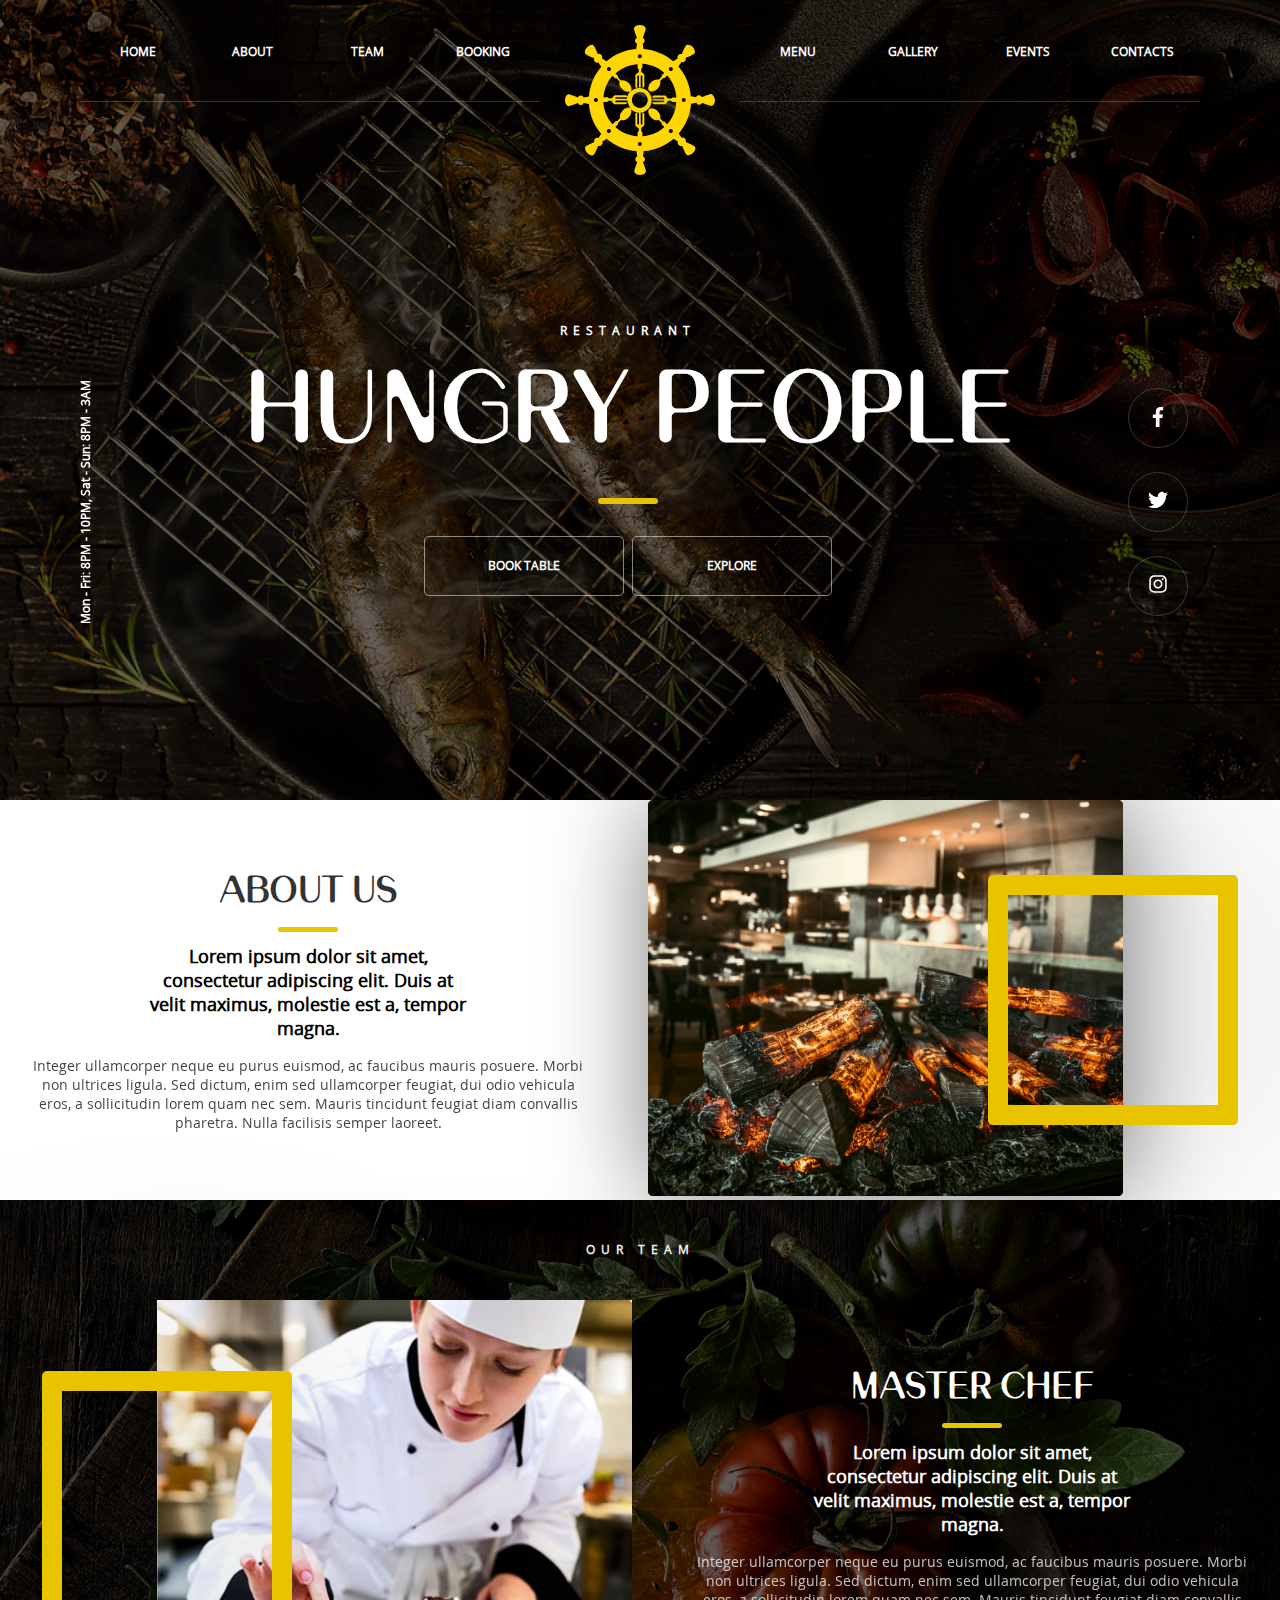
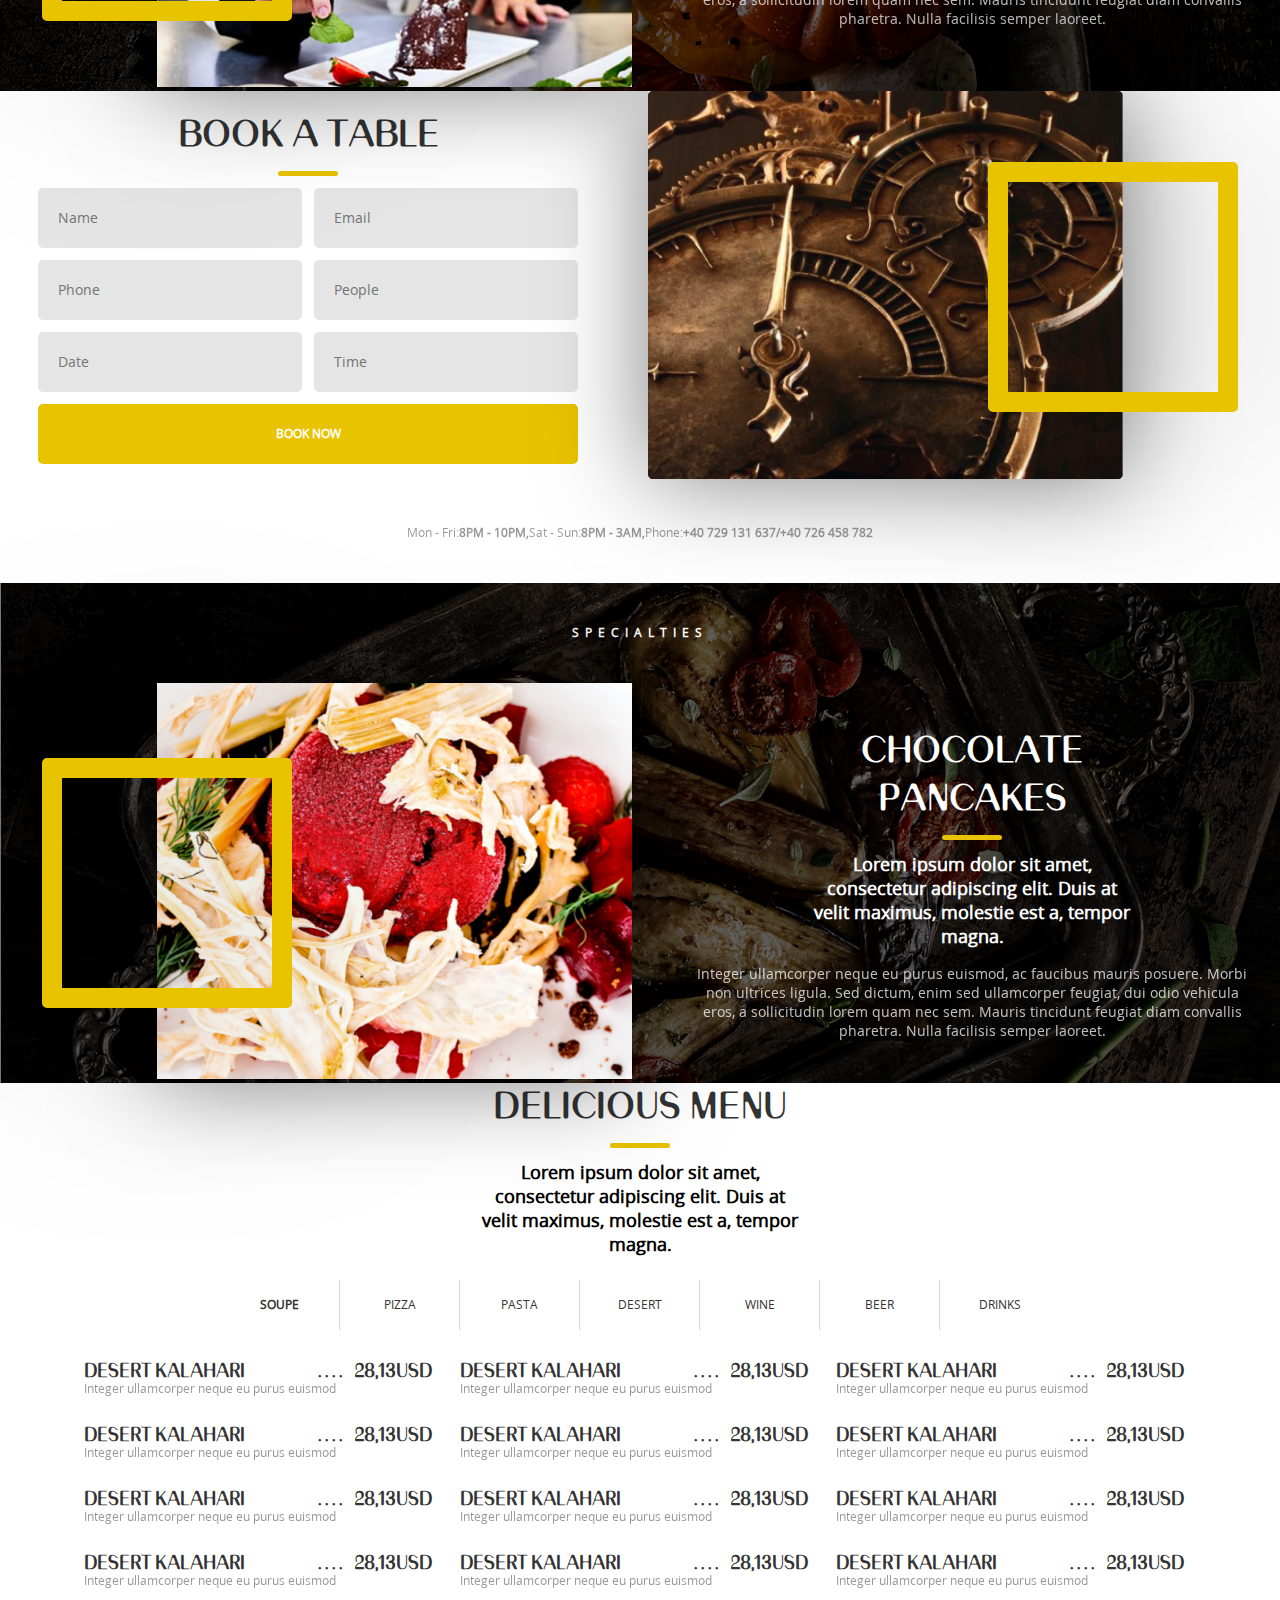
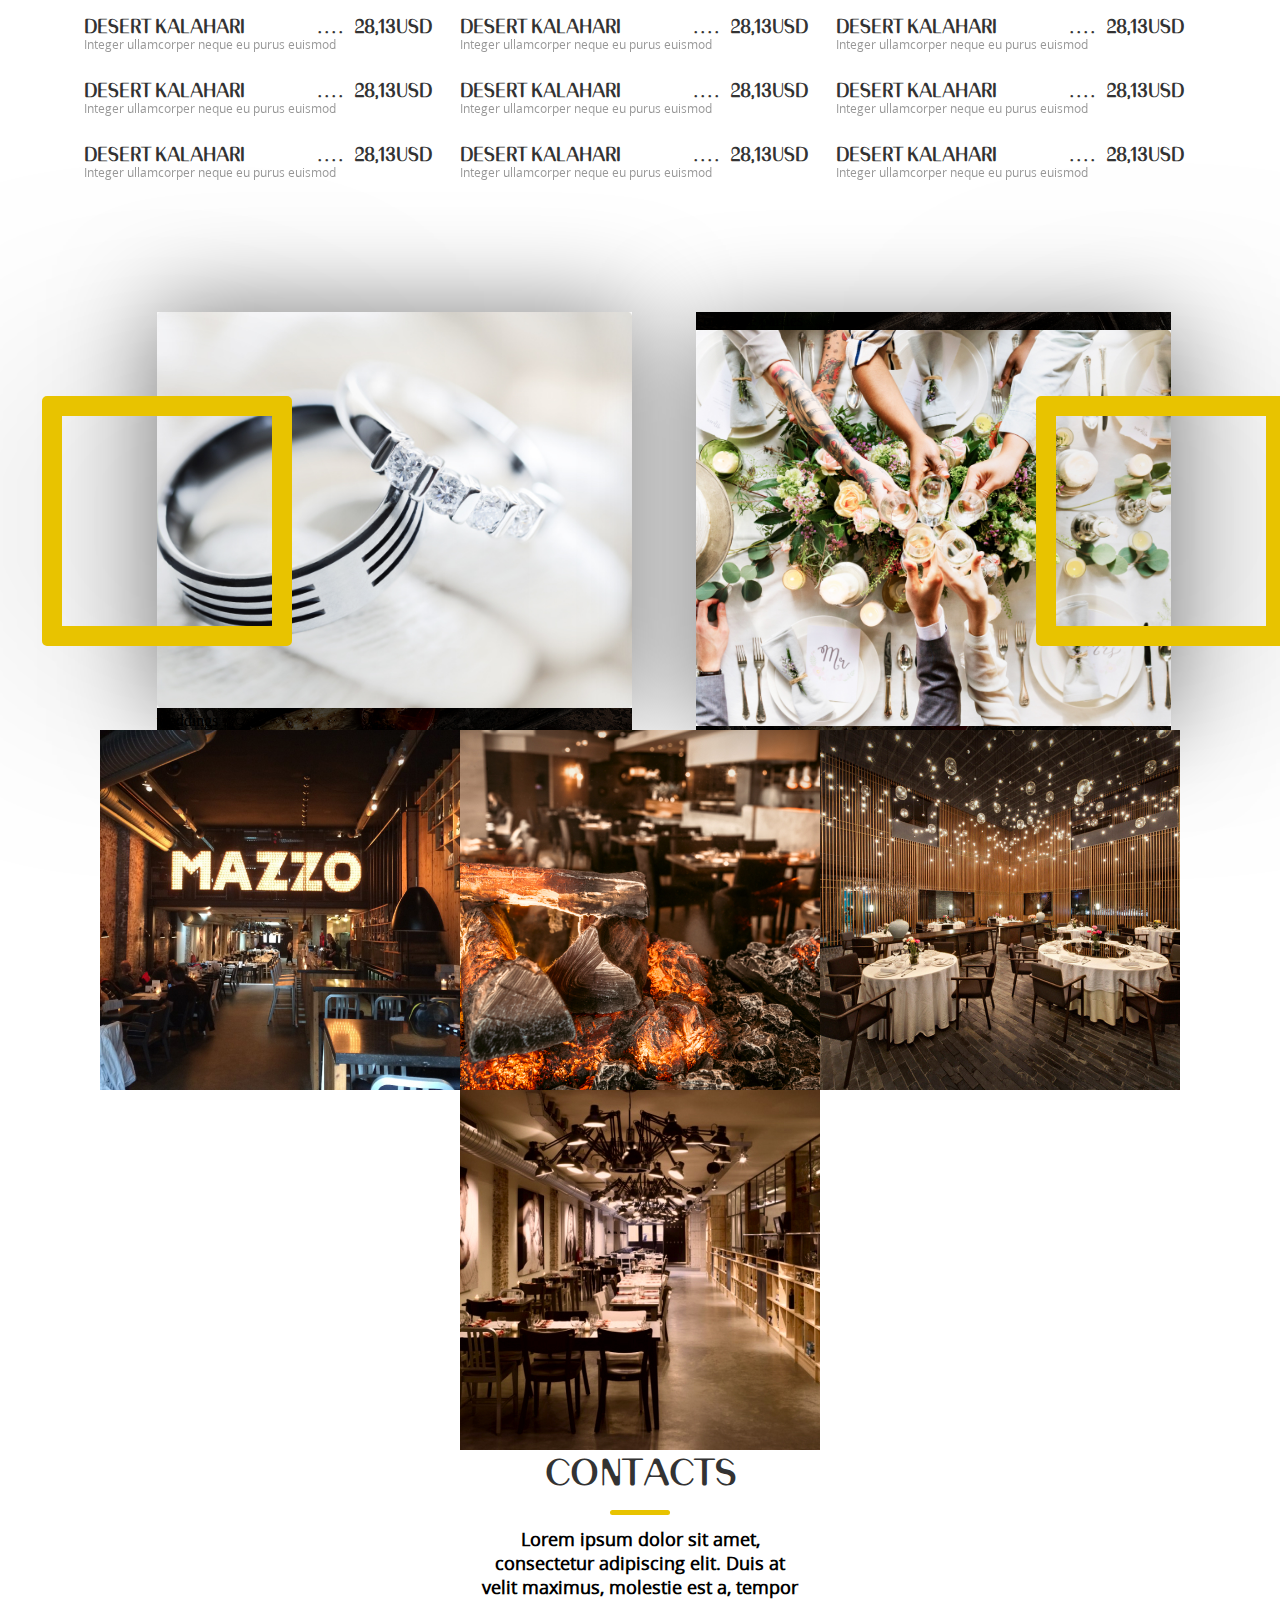
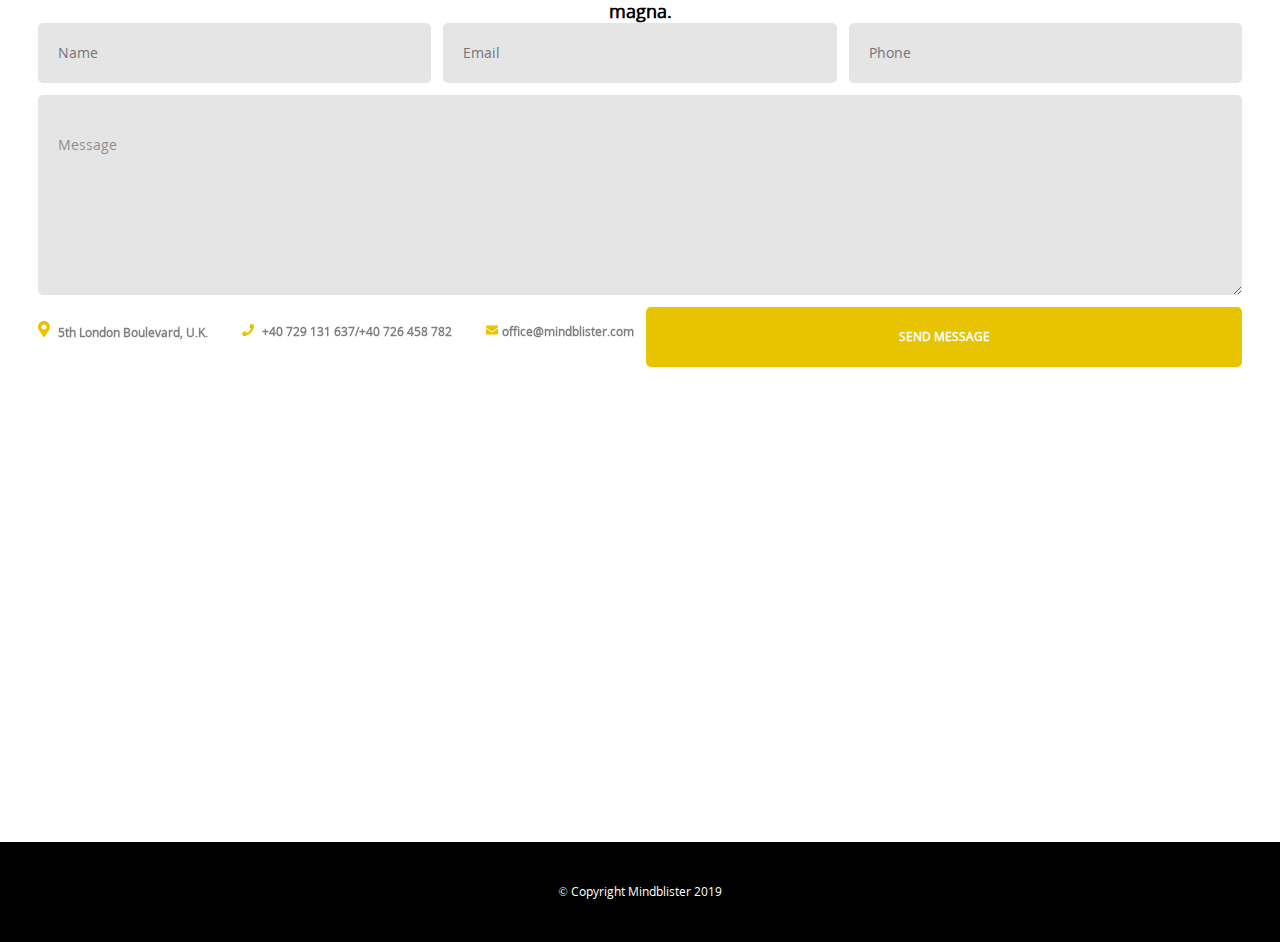
<file: grid.html>
<!DOCTYPE html>
<html lang="en">

<head>
    <meta charset="UTF-8">
    <meta http-equiv="X-UA-Compatible" content="IE=edge">
    <meta name="viewport" content="width=device-width, initial-scale=1.0">
    <link rel="stylesheet" href="./style/hunger_style.css">
    <title>Grid</title>
</head>

<body>
    <div class="wapper">
        <div class="content">
            <header class="header section">
                <nav class="nav">
                    <div class="nav__left">
                        <div class="nav__left__up">
                            <ul class="nav__ul">
                                <li class="nav__ul__li">
                                    <a href="#" class="nav__link">home</a>
                                </li>
                                <li class="nav__ul__li">
                                    <a href="#" class="nav__link">about</a>
                                </li>
                                <li class="nav__ul__li">
                                    <a href="#" class="nav__link">team</a>
                                </li>
                                <li class="nav__ul__li">
                                    <a href="#" class="nav__link">booking</a>
                                </li>
                            </ul>
                        </div>
                        <div class="nav__left__down"></div>
                    </div>
                    <div class="nav__wheel">
                        <img src="./img/wheel.svg" alt="wheel">
                    </div>
                    <div class="nav__right">
                        <div class="nav__right__up">
                            <ul class="nav__ul">
                                <li class="nav__ul__li">
                                    <a href="#" class="nav__link">menu</a>
                                </li>
                                <li class="nav__ul__li">
                                    <a href="#" class="nav__link">gallery</a>
                                </li>
                                <li class="nav__ul__li">
                                    <a href="#" class="nav__link">events</a>
                                </li>
                                <li class="nav__ul__li">
                                    <a href="#" class="nav__link">contacts</a>
                                </li>
                            </ul>
                        </div>
                        <div class="nav__right__down"></div>
                    </div>
                    <div class="nav__lines">
                        <div class="nav__lines__box">
                            <a href="#" class="nav__lines__link">
                                <img src="./img/mobile-menu.svg" alt="" class="nav__lines__mobile">
                            </a>
                        </div>
                    </div>
                </nav>
                <main class="header__title">
                    <div class="header__title__left">
                        <p class="header__title__date">Mon - Fri: 8PM - 10PM, Sat - Sun: 8PM - 3AM</p>
                    </div>
                    <div class="header__title__main">
                        <h3 class="header__title__main__rest"> RESTAURANT</h3>
                        <h1 class="header__title__main__hunger">hungry people</h1>
                        <div class="header__title__main__line"></div>
                        <div class="header__title__main__buttons">
                            <div class="header__title__main__btn">
                                <a href="#" class="header__title__main__btn__link">BOOK TABLE</a>
                            </div>
                            <div class="header__title__main__btn">
                                <a href="#" class="header__title__main__btn__link">EXPLORE</a>
                            </div>
                        </div>
                        <div class="header__title__main__date">Mon - Fri: 8PM - 10PM, Sat - Sun: 8PM - 3AM</div>
                        <div class="header__title__main__social">
                            <div class="header__title__social">
                                <a href="#" class="header__social-link">
                                    <img src="./img/facebook.svg" alt="facebook">
                                </a>
                            </div>
                            <div class="header__title__social">
                                <a href="#" class="header__social-link">
                                    <img src="./img/twitter.svg" alt="twitter">
                                </a>
                            </div>
                            <div class="header__title__social">
                                <a href="#" class="header__social-link">
                                    <img src="./img/instagram.svg" alt="instagram">
                                </a>
                            </div>
                        </div>
                    </div>
                    <div class="header__title__right">
                        <div class="header__title__social">
                            <a href="#" class="header__social-link">
                                <img src="./img/facebook.svg" alt="facebook">
                            </a>
                        </div>
                        <div class="header__title__social">
                            <a href="#" class="header__social-link">
                                <img src="./img/twitter.svg" alt="twitter">
                            </a>
                        </div>
                        <div class="header__title__social">
                            <a href="#" class="header__social-link">
                                <img src="./img/instagram.svg" alt="instagram">
                            </a>
                        </div>
                    </div>
                </main>
            </header>
            <div class="about section block-676 block-676-rev">
                <div class="block-676__left hide-block">
                    <div class="img-block">
                        <div class="img-block__pic">
                            <img class="img-block__pic__img" src="./img/about-img.jpg" alt="about us">
                        </div>
                        <div class="img-block__square"></div>
                    </div>
                </div>
                <div class="block-676__rigth">
                    <div class="title-block">
                        <h2 class="title-block__head">about us</h2>
                        <div class="title-block__underline"></div>
                        <p class="title-block__text">
                            Lorem ipsum dolor sit amet, consectetur adipiscing elit. Duis at velit maximus, molestie est
                            a,
                            tempor
                            magna.
                        </p>
                    </div>
                    <div class="block-676__text">
                        Integer ullamcorper neque eu purus euismod, ac faucibus mauris posuere. Morbi non ultrices
                        ligula.
                        Sed dictum, enim sed ullamcorper feugiat, dui odio vehicula eros, a sollicitudin lorem quam nec
                        sem.
                        Mauris tincidunt feugiat diam convallis pharetra. Nulla facilisis semper laoreet.
                    </div>
                </div>
            </div>
            <div class="chef  section">
                <h3 class="block-header">OUR TEAM</h3>
                <div class="block-676">
                    <div class="block-676__left">
                        <div class="img-block reverse">
                            <div class="img-block__pic">
                                <img class="img-block__pic__img" src="./img/chef-img.jpg" alt="about us">
                            </div>
                            <div class="img-block__square reverse__square"></div>
                        </div>
                    </div>
                    <div class="block-676__rigth">
                        <div class="title-block">
                            <h2 class="title-block__head light-color">MASTER CHEF</h2>
                            <div class="title-block__underline"></div>
                            <p class="title-block__text light-color">
                                Lorem ipsum dolor sit amet, consectetur adipiscing elit. Duis at velit maximus, molestie
                                est
                                a,
                                tempor
                                magna.
                            </p>
                        </div>
                        <div class="block-676__text light-color">
                            Integer ullamcorper neque eu purus euismod, ac faucibus mauris posuere. Morbi non ultrices
                            ligula.
                            Sed dictum, enim sed ullamcorper feugiat, dui odio vehicula eros, a sollicitudin lorem quam
                            nec
                            sem.
                            Mauris tincidunt feugiat diam convallis pharetra. Nulla facilisis semper laoreet.
                        </div>
                    </div>
                </div>
            </div>
            <div class="book section block-676 block-676-rev ">
                <div class="block-676__left hide-block">
                    <div class="img-block">
                        <div class="img-block__pic">
                            <img class="img-block__pic__img" src="./img/book-img.jpg" alt="about us">
                        </div>
                        <div class="img-block__square"></div>
                    </div>
                </div>
                <div class="block-676__rigth block-676__rigth_form">
                    <div class="title-block">
                        <h2 class="title-block__head">book a table</h2>
                        <div class="title-block__underline"></div>
                        
                    </div>
                    <form action="#" class="form form_book">
                        <div class="form__line">
                            <input type="text" class="form__field" placeholder="Name">
                            <input type="text" class="form__field" placeholder="Email">
                        </div>
                        <div class="form__line">
                            <input type="text" class="form__field" placeholder="Phone">
                            <input type="text" class="form__field" placeholder="People">
                        </div>
                        <div class="form__line">
                            <input type="text" class="form__field" placeholder="Date">
                            <input type="text" class="form__field" placeholder="Time">
                        </div>
                        <div class="form__line">
                            <button class="form__btn">
                                book now
                            </button>
                        </div>
                    </form>
                </div>
            </div>
            <div class="block-676__bottom section">
                Mon - Fri: <b> 8PM - 10PM, </b> Sat - Sun: <b> 8PM - 3AM, </b> Phone: <b> +40 729 131 637/+40 726 458 782 </b>
            </div>
            <div class="spec section">
                <h3 class="block-header"> specialties</h3>
                <div class="block-676">
                    <div class="block-676__left">
                        <div class="img-block reverse">
                            <div class="img-block__pic">
                                <img class="img-block__pic__img" src="./img/spec-img.jpg" alt="about us">
                            </div>
                            <div class="img-block__square reverse__square"></div>
                        </div>
                    </div>
                    <div class="block-676__rigth">
                        <div class="title-block">
                            <h2 class="title-block__head light-color">chocolate pancakes</h2>
                            <div class="title-block__underline"></div>
                            <p class="title-block__text light-color">
                                Lorem ipsum dolor sit amet, consectetur adipiscing elit. Duis at velit maximus, molestie
                                est
                                a,
                                tempor
                                magna.
                            </p>
                        </div>
                        <div class="block-676__text light-color">
                            Integer ullamcorper neque eu purus euismod, ac faucibus mauris posuere. Morbi non ultrices
                            ligula.
                            Sed dictum, enim sed ullamcorper feugiat, dui odio vehicula eros, a sollicitudin lorem quam
                            nec
                            sem.
                            Mauris tincidunt feugiat diam convallis pharetra. Nulla facilisis semper laoreet.
                        </div>
                    </div>
                </div>
            </div>
            <div class="menu section">
                <div class="menu-header">
                    <div class="title-block">
                        <h2 class="title-block__head">DELICIOUS MENU</h2>
                        <div class="title-block__underline"></div>
                        <p class="title-block__text">
                            Lorem ipsum dolor sit amet, consectetur adipiscing elit. Duis at velit maximus, molestie est
                            a,
                            tempor
                            magna.
                        </p>
                    </div>
                </div>
                <div class="menu-nav">
                    <nav class="menu-bar">
                        <ul class="menu-bar__ul">
                            <li class="menu-bar__ul__li menu-bar-li_active">soupe</li>
                            <li class="menu-bar__ul__li">pizza</li>
                            <li class="menu-bar__ul__li">pasta</li>
                            <li class="menu-bar__ul__li">desert</li>
                            <li class="menu-bar__ul__li">wine</li>
                            <li class="menu-bar__ul__li">beer</li>
                            <li class="menu-bar__ul__li">drinks</li>
                        </ul>
                    </nav>
                </div>
                <div class="menu-list-wapper">
                    <div class="menu-screen-grid">
                        <div class="menu-line-grid">
                            <div class="menu-cel-grid">
                                <div class="menu-item">
                                    <div class="meal menu-item__meal">
                                        <div class="meal__type">desert Kalahari </div>
                                        <div class="meal__dots">. . . .</div>
                                        <div class="meal__price">28,13USD</div>
                                    </div>
                                    <div class="menu-item__sub">Integer ullamcorper neque eu purus euismod</div>
                                </div>
                                <div class="menu-item">
                                    <div class="meal menu-item__meal">
                                        <div class="meal__type">desert Kalahari </div>
                                        <div class="meal__dots">. . . .</div>
                                        <div class="meal__price">28,13USD</div>
                                    </div>
                                    <div class="menu-item__sub">Integer ullamcorper neque eu purus euismod</div>
                                </div>
                                <div class="menu-item">
                                    <div class="meal menu-item__meal">
                                        <div class="meal__type">desert Kalahari </div>
                                        <div class="meal__dots">. . . .</div>
                                        <div class="meal__price">28,13USD</div>
                                    </div>
                                    <div class="menu-item__sub">Integer ullamcorper neque eu purus euismod</div>
                                </div>
                                <div class="menu-item">
                                    <div class="meal menu-item__meal">
                                        <div class="meal__type">desert Kalahari </div>
                                        <div class="meal__dots">. . . .</div>
                                        <div class="meal__price">28,13USD</div>
                                    </div>
                                    <div class="menu-item__sub">Integer ullamcorper neque eu purus euismod</div>
                                </div>
                                <div class="menu-item">
                                    <div class="meal menu-item__meal">
                                        <div class="meal__type">desert Kalahari </div>
                                        <div class="meal__dots">. . . .</div>
                                        <div class="meal__price">28,13USD</div>
                                    </div>
                                    <div class="menu-item__sub">Integer ullamcorper neque eu purus euismod</div>
                                </div>
                                <div class="menu-item">
                                    <div class="meal menu-item__meal">
                                        <div class="meal__type">desert Kalahari </div>
                                        <div class="meal__dots">. . . .</div>
                                        <div class="meal__price">28,13USD</div>
                                    </div>
                                    <div class="menu-item__sub">Integer ullamcorper neque eu purus euismod</div>
                                </div>
                                <div class="menu-item">
                                    <div class="meal menu-item__meal">
                                        <div class="meal__type">desert Kalahari </div>
                                        <div class="meal__dots">. . . .</div>
                                        <div class="meal__price">28,13USD</div>
                                    </div>
                                    <div class="menu-item__sub">Integer ullamcorper neque eu purus euismod</div>
                                </div>
                            </div>
                            <div class="menu-cel-grid">
                                <div class="menu-item">
                                    <div class="meal menu-item__meal">
                                        <div class="meal__type">desert Kalahari </div>
                                        <div class="meal__dots">. . . .</div>
                                        <div class="meal__price">28,13USD</div>
                                    </div>
                                    <div class="menu-item__sub">Integer ullamcorper neque eu purus euismod</div>
                                </div>
                                <div class="menu-item">
                                    <div class="meal menu-item__meal">
                                        <div class="meal__type">desert Kalahari </div>
                                        <div class="meal__dots">. . . .</div>
                                        <div class="meal__price">28,13USD</div>
                                    </div>
                                    <div class="menu-item__sub">Integer ullamcorper neque eu purus euismod</div>
                                </div>
                                <div class="menu-item">
                                    <div class="meal menu-item__meal">
                                        <div class="meal__type">desert Kalahari </div>
                                        <div class="meal__dots">. . . .</div>
                                        <div class="meal__price">28,13USD</div>
                                    </div>
                                    <div class="menu-item__sub">Integer ullamcorper neque eu purus euismod</div>
                                </div>
                                <div class="menu-item">
                                    <div class="meal menu-item__meal">
                                        <div class="meal__type">desert Kalahari </div>
                                        <div class="meal__dots">. . . .</div>
                                        <div class="meal__price">28,13USD</div>
                                    </div>
                                    <div class="menu-item__sub">Integer ullamcorper neque eu purus euismod</div>
                                </div>
                                <div class="menu-item">
                                    <div class="meal menu-item__meal">
                                        <div class="meal__type">desert Kalahari </div>
                                        <div class="meal__dots">. . . .</div>
                                        <div class="meal__price">28,13USD</div>
                                    </div>
                                    <div class="menu-item__sub">Integer ullamcorper neque eu purus euismod</div>
                                </div>
                                <div class="menu-item">
                                    <div class="meal menu-item__meal">
                                        <div class="meal__type">desert Kalahari </div>
                                        <div class="meal__dots">. . . .</div>
                                        <div class="meal__price">28,13USD</div>
                                    </div>
                                    <div class="menu-item__sub">Integer ullamcorper neque eu purus euismod</div>
                                </div>
                                <div class="menu-item">
                                    <div class="meal menu-item__meal">
                                        <div class="meal__type">desert Kalahari </div>
                                        <div class="meal__dots">. . . .</div>
                                        <div class="meal__price">28,13USD</div>
                                    </div>
                                    <div class="menu-item__sub">Integer ullamcorper neque eu purus euismod</div>
                                </div>
                            </div>
                            <div class="menu-cel-grid">
                                <div class="menu-item">
                                    <div class="meal menu-item__meal">
                                        <div class="meal__type">desert Kalahari </div>
                                        <div class="meal__dots">. . . .</div>
                                        <div class="meal__price">28,13USD</div>
                                    </div>
                                    <div class="menu-item__sub">Integer ullamcorper neque eu purus euismod</div>
                                </div>
                                <div class="menu-item">
                                    <div class="meal menu-item__meal">
                                        <div class="meal__type">desert Kalahari </div>
                                        <div class="meal__dots">. . . .</div>
                                        <div class="meal__price">28,13USD</div>
                                    </div>
                                    <div class="menu-item__sub">Integer ullamcorper neque eu purus euismod</div>
                                </div>
                                <div class="menu-item">
                                    <div class="meal menu-item__meal">
                                        <div class="meal__type">desert Kalahari </div>
                                        <div class="meal__dots">. . . .</div>
                                        <div class="meal__price">28,13USD</div>
                                    </div>
                                    <div class="menu-item__sub">Integer ullamcorper neque eu purus euismod</div>
                                </div>
                                <div class="menu-item">
                                    <div class="meal menu-item__meal">
                                        <div class="meal__type">desert Kalahari </div>
                                        <div class="meal__dots">. . . .</div>
                                        <div class="meal__price">28,13USD</div>
                                    </div>
                                    <div class="menu-item__sub">Integer ullamcorper neque eu purus euismod</div>
                                </div>
                                <div class="menu-item">
                                    <div class="meal menu-item__meal">
                                        <div class="meal__type">desert Kalahari </div>
                                        <div class="meal__dots">. . . .</div>
                                        <div class="meal__price">28,13USD</div>
                                    </div>
                                    <div class="menu-item__sub">Integer ullamcorper neque eu purus euismod</div>
                                </div>
                                <div class="menu-item">
                                    <div class="meal menu-item__meal">
                                        <div class="meal__type">desert Kalahari </div>
                                        <div class="meal__dots">. . . .</div>
                                        <div class="meal__price">28,13USD</div>
                                    </div>
                                    <div class="menu-item__sub">Integer ullamcorper neque eu purus euismod</div>
                                </div>
                                <div class="menu-item">
                                    <div class="meal menu-item__meal">
                                        <div class="meal__type">desert Kalahari </div>
                                        <div class="meal__dots">. . . .</div>
                                        <div class="meal__price">28,13USD</div>
                                    </div>
                                    <div class="menu-item__sub">Integer ullamcorper neque eu purus euismod</div>
                                </div>
                            </div>
                            <div class="menu-cel-grid">
                                <div class="menu-item">
                                    <div class="meal menu-item__meal">
                                        <div class="meal__type">desert Kalahari </div>
                                        <div class="meal__dots">. . . .</div>
                                        <div class="meal__price">28,13USD</div>
                                    </div>
                                    <div class="menu-item__sub">Integer ullamcorper neque eu purus euismod</div>
                                </div>
                                <div class="menu-item">
                                    <div class="meal menu-item__meal">
                                        <div class="meal__type">desert Kalahari </div>
                                        <div class="meal__dots">. . . .</div>
                                        <div class="meal__price">28,13USD</div>
                                    </div>
                                    <div class="menu-item__sub">Integer ullamcorper neque eu purus euismod</div>
                                </div>
                                <div class="menu-item">
                                    <div class="meal menu-item__meal">
                                        <div class="meal__type">desert Kalahari </div>
                                        <div class="meal__dots">. . . .</div>
                                        <div class="meal__price">28,13USD</div>
                                    </div>
                                    <div class="menu-item__sub">Integer ullamcorper neque eu purus euismod</div>
                                </div>
                                <div class="menu-item">
                                    <div class="meal menu-item__meal">
                                        <div class="meal__type">desert Kalahari </div>
                                        <div class="meal__dots">. . . .</div>
                                        <div class="meal__price">28,13USD</div>
                                    </div>
                                    <div class="menu-item__sub">Integer ullamcorper neque eu purus euismod</div>
                                </div>
                                <div class="menu-item">
                                    <div class="meal menu-item__meal">
                                        <div class="meal__type">desert Kalahari </div>
                                        <div class="meal__dots">. . . .</div>
                                        <div class="meal__price">28,13USD</div>
                                    </div>
                                    <div class="menu-item__sub">Integer ullamcorper neque eu purus euismod</div>
                                </div>
                                <div class="menu-item">
                                    <div class="meal menu-item__meal">
                                        <div class="meal__type">desert Kalahari </div>
                                        <div class="meal__dots">. . . .</div>
                                        <div class="meal__price">28,13USD</div>
                                    </div>
                                    <div class="menu-item__sub">Integer ullamcorper neque eu purus euismod</div>
                                </div>
                                <div class="menu-item">
                                    <div class="meal menu-item__meal">
                                        <div class="meal__type">desert Kalahari </div>
                                        <div class="meal__dots">. . . .</div>
                                        <div class="meal__price">28,13USD</div>
                                    </div>
                                    <div class="menu-item__sub">Integer ullamcorper neque eu purus euismod</div>
                                </div>
                            </div>
                            <div class="menu-cel-grid">
                                <div class="menu-item">
                                    <div class="meal menu-item__meal">
                                        <div class="meal__type">desert Kalahari </div>
                                        <div class="meal__dots">. . . .</div>
                                        <div class="meal__price">28,13USD</div>
                                    </div>
                                    <div class="menu-item__sub">Integer ullamcorper neque eu purus euismod</div>
                                </div>
                                <div class="menu-item">
                                    <div class="meal menu-item__meal">
                                        <div class="meal__type">desert Kalahari </div>
                                        <div class="meal__dots">. . . .</div>
                                        <div class="meal__price">28,13USD</div>
                                    </div>
                                    <div class="menu-item__sub">Integer ullamcorper neque eu purus euismod</div>
                                </div>
                                <div class="menu-item">
                                    <div class="meal menu-item__meal">
                                        <div class="meal__type">desert Kalahari </div>
                                        <div class="meal__dots">. . . .</div>
                                        <div class="meal__price">28,13USD</div>
                                    </div>
                                    <div class="menu-item__sub">Integer ullamcorper neque eu purus euismod</div>
                                </div>
                                <div class="menu-item">
                                    <div class="meal menu-item__meal">
                                        <div class="meal__type">desert Kalahari </div>
                                        <div class="meal__dots">. . . .</div>
                                        <div class="meal__price">28,13USD</div>
                                    </div>
                                    <div class="menu-item__sub">Integer ullamcorper neque eu purus euismod</div>
                                </div>
                                <div class="menu-item">
                                    <div class="meal menu-item__meal">
                                        <div class="meal__type">desert Kalahari </div>
                                        <div class="meal__dots">. . . .</div>
                                        <div class="meal__price">28,13USD</div>
                                    </div>
                                    <div class="menu-item__sub">Integer ullamcorper neque eu purus euismod</div>
                                </div>
                                <div class="menu-item">
                                    <div class="meal menu-item__meal">
                                        <div class="meal__type">desert Kalahari </div>
                                        <div class="meal__dots">. . . .</div>
                                        <div class="meal__price">28,13USD</div>
                                    </div>
                                    <div class="menu-item__sub">Integer ullamcorper neque eu purus euismod</div>
                                </div>
                                <div class="menu-item">
                                    <div class="meal menu-item__meal">
                                        <div class="meal__type">desert Kalahari </div>
                                        <div class="meal__dots">. . . .</div>
                                        <div class="meal__price">28,13USD</div>
                                    </div>
                                    <div class="menu-item__sub">Integer ullamcorper neque eu purus euismod</div>
                                </div>
                            </div>
                            <div class="menu-cel-grid">
                                <div class="menu-item">
                                    <div class="meal menu-item__meal">
                                        <div class="meal__type">desert Kalahari </div>
                                        <div class="meal__dots">. . . .</div>
                                        <div class="meal__price">28,13USD</div>
                                    </div>
                                    <div class="menu-item__sub">Integer ullamcorper neque eu purus euismod</div>
                                </div>
                                <div class="menu-item">
                                    <div class="meal menu-item__meal">
                                        <div class="meal__type">desert Kalahari </div>
                                        <div class="meal__dots">. . . .</div>
                                        <div class="meal__price">28,13USD</div>
                                    </div>
                                    <div class="menu-item__sub">Integer ullamcorper neque eu purus euismod</div>
                                </div>
                                <div class="menu-item">
                                    <div class="meal menu-item__meal">
                                        <div class="meal__type">desert Kalahari </div>
                                        <div class="meal__dots">. . . .</div>
                                        <div class="meal__price">28,13USD</div>
                                    </div>
                                    <div class="menu-item__sub">Integer ullamcorper neque eu purus euismod</div>
                                </div>
                                <div class="menu-item">
                                    <div class="meal menu-item__meal">
                                        <div class="meal__type">desert Kalahari </div>
                                        <div class="meal__dots">. . . .</div>
                                        <div class="meal__price">28,13USD</div>
                                    </div>
                                    <div class="menu-item__sub">Integer ullamcorper neque eu purus euismod</div>
                                </div>
                                <div class="menu-item">
                                    <div class="meal menu-item__meal">
                                        <div class="meal__type">desert Kalahari </div>
                                        <div class="meal__dots">. . . .</div>
                                        <div class="meal__price">28,13USD</div>
                                    </div>
                                    <div class="menu-item__sub">Integer ullamcorper neque eu purus euismod</div>
                                </div>
                                <div class="menu-item">
                                    <div class="meal menu-item__meal">
                                        <div class="meal__type">desert Kalahari </div>
                                        <div class="meal__dots">. . . .</div>
                                        <div class="meal__price">28,13USD</div>
                                    </div>
                                    <div class="menu-item__sub">Integer ullamcorper neque eu purus euismod</div>
                                </div>
                                <div class="menu-item">
                                    <div class="meal menu-item__meal">
                                        <div class="meal__type">desert Kalahari </div>
                                        <div class="meal__dots">. . . .</div>
                                        <div class="meal__price">28,13USD</div>
                                    </div>
                                    <div class="menu-item__sub">Integer ullamcorper neque eu purus euismod</div>
                                </div>
                            </div>
                            <div class="menu-cel-grid">
                                <div class="menu-item">
                                    <div class="meal menu-item__meal">
                                        <div class="meal__type">desert Kalahari </div>
                                        <div class="meal__dots">. . . .</div>
                                        <div class="meal__price">28,13USD</div>
                                    </div>
                                    <div class="menu-item__sub">Integer ullamcorper neque eu purus euismod</div>
                                </div>
                                <div class="menu-item">
                                    <div class="meal menu-item__meal">
                                        <div class="meal__type">desert Kalahari </div>
                                        <div class="meal__dots">. . . .</div>
                                        <div class="meal__price">28,13USD</div>
                                    </div>
                                    <div class="menu-item__sub">Integer ullamcorper neque eu purus euismod</div>
                                </div>
                                <div class="menu-item">
                                    <div class="meal menu-item__meal">
                                        <div class="meal__type">desert Kalahari </div>
                                        <div class="meal__dots">. . . .</div>
                                        <div class="meal__price">28,13USD</div>
                                    </div>
                                    <div class="menu-item__sub">Integer ullamcorper neque eu purus euismod</div>
                                </div>
                                <div class="menu-item">
                                    <div class="meal menu-item__meal">
                                        <div class="meal__type">desert Kalahari </div>
                                        <div class="meal__dots">. . . .</div>
                                        <div class="meal__price">28,13USD</div>
                                    </div>
                                    <div class="menu-item__sub">Integer ullamcorper neque eu purus euismod</div>
                                </div>
                                <div class="menu-item">
                                    <div class="meal menu-item__meal">
                                        <div class="meal__type">desert Kalahari </div>
                                        <div class="meal__dots">. . . .</div>
                                        <div class="meal__price">28,13USD</div>
                                    </div>
                                    <div class="menu-item__sub">Integer ullamcorper neque eu purus euismod</div>
                                </div>
                                <div class="menu-item">
                                    <div class="meal menu-item__meal">
                                        <div class="meal__type">desert Kalahari </div>
                                        <div class="meal__dots">. . . .</div>
                                        <div class="meal__price">28,13USD</div>
                                    </div>
                                    <div class="menu-item__sub">Integer ullamcorper neque eu purus euismod</div>
                                </div>
                                <div class="menu-item">
                                    <div class="meal menu-item__meal">
                                        <div class="meal__type">desert Kalahari </div>
                                        <div class="meal__dots">. . . .</div>
                                        <div class="meal__price">28,13USD</div>
                                    </div>
                                    <div class="menu-item__sub">Integer ullamcorper neque eu purus euismod</div>
                                </div>
                            </div>
                        </div>
                    </div>
                </div>
            </div>
            <div class="ev section">
                <h3 class="block-header">PRIVATE EVENTS</h3>
                <div class="block-676">
                    <div class="block-676__left">
                        <div class="img-block reverse">
                            <div class="img-block__pic events">
                                <img class="img-block__pic__img events__img" src="./img/events-wed.jpg" alt="about us">
                                <div class="img-block__pic__p events__text">
                                    <p class="events__text__p">weddings</p>
                                </div>
                            </div>
                            <div class="img-block__square reverse__square"></div>
                        </div>
                    </div>
                    <div class="block-676__rigth">
                        <div class="img-block">

                            <div class="img-block__pic events">
                                <div class="img-block__pic__p events__text">
                                    <p class="events__text__rev">corporate&nbsp;parties</p>
                                </div>
                                <img class="img-block__pic__img events__img" src="./img/events-party.jpg"
                                    alt="about us">
                            </div>
                            <div class="img-block__square"></div>
                        </div>
                    </div>
                </div>
            </div>
            <div class="photo">
                <img src="./img/photo-1.jpg" alt="pic" class="photo__img">
                <img src="./img/photo-2.jpg" alt="pic" class="photo__img photo_hide">
                <img src="./img/photo-3.jpg" alt="pic" class="photo__img photo_hide">
                <img src="./img/photo-4.jpg" alt="pic" class="photo__img photo_hide">
            </div>
            <div class="block-676 block-676-contacts section">
                <div class="block-676__left">
                    <div class="title-block">
                        <h2 class="title-block__head">contacts</h2>
                        <div class="title-block__underline"></div>
                        <p class="title-block__text">
                            Lorem ipsum dolor sit amet, consectetur adipiscing elit. Duis at velit maximus, molestie est
                            a,
                            tempor
                            magna.
                        </p>
                    </div>
                </div>
                <div class="block-676__rigth block-676__rigth_contacts">
                    <form action="#" class="form form_contacts">
                        <div class="form__line">
                            <input type="text" class="form__field" placeholder="Name">
                            <input type="text" class="form__field" placeholder="Email">
                            <input type="text" class="form__field" placeholder="Phone">
                        </div>
                        <div class="form__line">
                            <textarea class="form__field form_area" name="Message" id="" cols="30"
                                rows="10">Message</textarea>
                        </div>
                        <div class="form__line form__line_revers">
                            <button class="form__btn form_contacts__address">
                                SEND MESSAGE
                            </button>
                            <div class="form__address form_contacts__address">
                                <div>
                                    <svg class="form__pic" aria-hidden="true" focusable="false" data-prefix="fas"
                                        data-icon="map-marker-alt" class="svg-inline--fa fa-map-marker-alt fa-w-12"
                                        role="img" xmlns="http://www.w3.org/2000/svg" viewBox="0 0 384 512">
                                        <path fill="currentColor"
                                            d="M172.268 501.67C26.97 291.031 0 269.413 0 192 0 85.961 85.961 0 192 0s192 85.961 192 192c0 77.413-26.97 99.031-172.268 309.67-9.535 13.774-29.93 13.773-39.464 0zM192 272c44.183 0 80-35.817 80-80s-35.817-80-80-80-80 35.817-80 80 35.817 80 80 80z">
                                        </path>
                                    </svg>&nbsp;
                                    <span class="form__text">5th London Boulevard, U.K.</span>
                                </div>
                                <div>
                                    <svg class="form__pic" aria-hidden="true" focusable="false" data-prefix="fas"
                                        data-icon="phone" class="svg-inline--fa fa-phone fa-w-16" role="img"
                                        xmlns="http://www.w3.org/2000/svg" viewBox="0 0 512 512">
                                        <path fill="currentColor"
                                            d="M493.4 24.6l-104-24c-11.3-2.6-22.9 3.3-27.5 13.9l-48 112c-4.2 9.8-1.4 21.3 6.9 28l60.6 49.6c-36 76.7-98.9 140.5-177.2 177.2l-49.6-60.6c-6.8-8.3-18.2-11.1-28-6.9l-112 48C3.9 366.5-2 378.1.6 389.4l24 104C27.1 504.2 36.7 512 48 512c256.1 0 464-207.5 464-464 0-11.2-7.7-20.9-18.6-23.4z">
                                        </path>
                                    </svg>&nbsp;
                                    <span class="form__text">+40 729 131 637/+40 726 458 782</span>
                                </div>
                                <div>
                                    <svg class="form__pic" aria-hidden="true" focusable="false" data-prefix="fas"
                                        data-icon="envelope" class="svg-inline--fa fa-envelope fa-w-16" role="img"
                                        xmlns="http://www.w3.org/2000/svg" viewBox="0 0 512 512">
                                        <path fill="currentColor"
                                            d="M502.3 190.8c3.9-3.1 9.7-.2 9.7 4.7V400c0 26.5-21.5 48-48 48H48c-26.5 0-48-21.5-48-48V195.6c0-5 5.7-7.8 9.7-4.7 22.4 17.4 52.1 39.5 154.1 113.6 21.1 15.4 56.7 47.8 92.2 47.6 35.7.3 72-32.8 92.3-47.6 102-74.1 131.6-96.3 154-113.7zM256 320c23.2.4 56.6-29.2 73.4-41.4 132.7-96.3 142.8-104.7 173.4-128.7 5.8-4.5 9.2-11.5 9.2-18.9v-19c0-26.5-21.5-48-48-48H48C21.5 64 0 85.5 0 112v19c0 7.4 3.4 14.3 9.2 18.9 30.6 23.9 40.7 32.4 173.4 128.7 16.8 12.2 50.2 41.8 73.4 41.4z">
                                        </path>
                                    </svg>&nbsp;<span class="form__text">office@mindblister.com</span>
                                </div>
                            </div>
                        </div>
                    </form>
                </div>
            </div>
            <div class="map">
                <script type="text/javascript" charset="utf-8" async
                    src="https://api-maps.yandex.ru/services/constructor/1.0/js/?um=constructor%3A34b52c32a6c3a1118bcd217627df95ab481e86947904dbc77b73dfe7ba35957b&amp;width=100%25&amp;height=475&amp;lang=ru_RU&amp;scroll=true"></script>
            </div>
        </div>
        <footer class="footer section">
            <div class="footer__text">&copy; Copyright Mindblister 2019</div>
        </footer>
    </div>
    <script src="./menu_grid.js"></script>
</body>

</html>
</file>
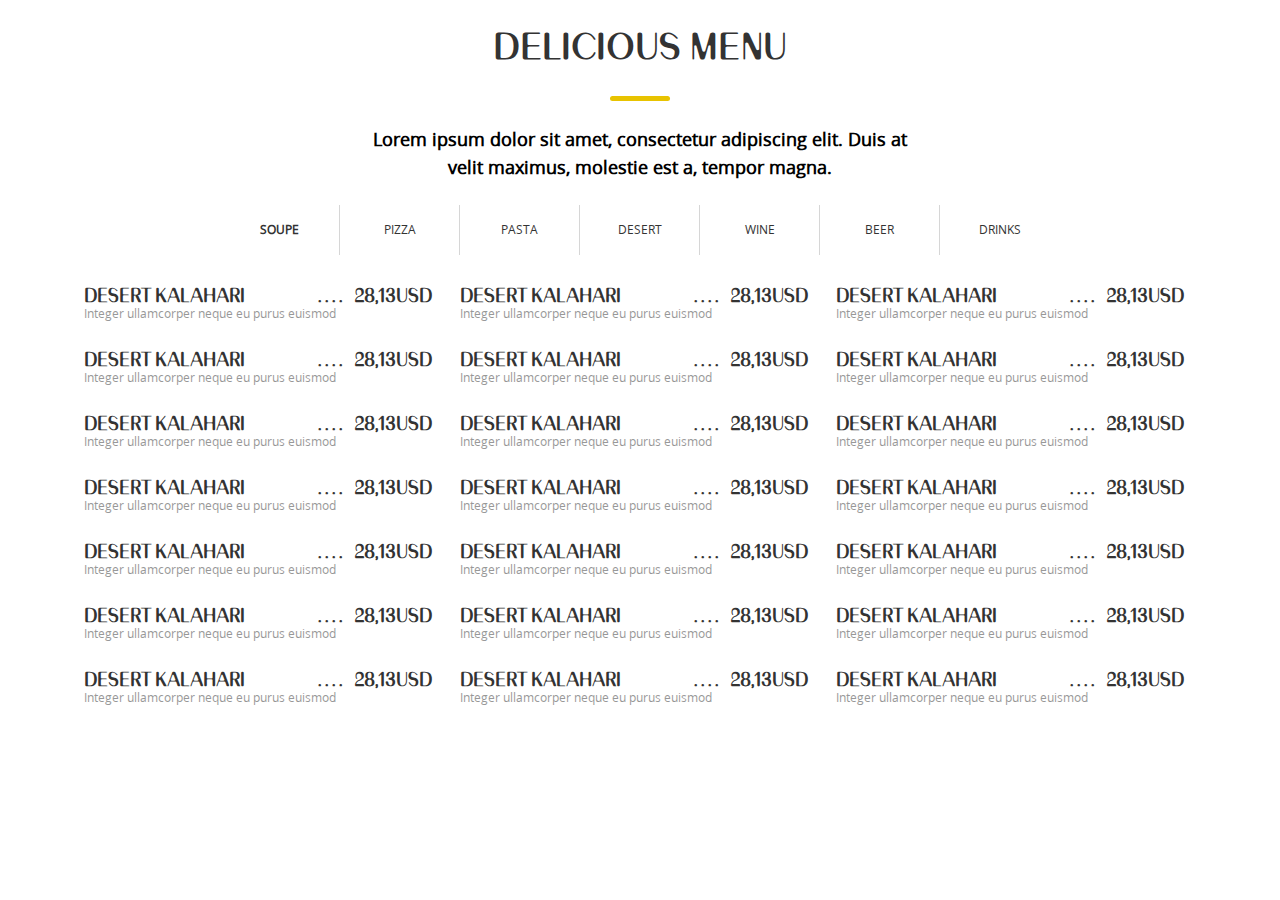
<file: menu_grid.html>
<!DOCTYPE html>
<html lang="en">

<head>
    <meta charset="UTF-8">
    <meta http-equiv="X-UA-Compatible" content="IE=edge">
    <meta name="viewport" content="width=device-width, initial-scale=1.0">
    <link rel="stylesheet" href="./hunger_style.css">
    <title>Menu</title>
</head>

<body>
    <div class="menu section">
        <div class="menu-header">
            <div class="title-block">
                <h2 class="title-block__head">DELICIOUS MENU</h2>
                <div class="title-block__underline"></div>
                <p class="title-block__text">
                    Lorem ipsum dolor sit amet, consectetur adipiscing elit. Duis at velit maximus, molestie est a,
                    tempor
                    magna.
                </p>
            </div>
        </div>
        <div class="menu-nav">
            <nav class="menu-bar">
                <ul class="menu-bar__ul">
                    <li class="menu-bar__ul__li menu-bar-li_active">soupe</li>
                    <li class="menu-bar__ul__li">pizza</li>
                    <li class="menu-bar__ul__li">pasta</li>
                    <li class="menu-bar__ul__li">desert</li>
                    <li class="menu-bar__ul__li">wine</li>
                    <li class="menu-bar__ul__li">beer</li>
                    <li class="menu-bar__ul__li">drinks</li>
                </ul>
            </nav>
        </div>
        <div class="menu-list-wapper">
            <div class="menu-screen-grid">
                <div class="menu-line-grid">
                    <div class="menu-cel-grid">
                        <div class="menu-item">
                            <div class="meal menu-item__meal">
                                <div class="meal__type">desert Kalahari </div>
                                <div class="meal__dots">. . . .</div>
                                <div class="meal__price">28,13USD</div>
                            </div>
                            <div class="menu-item__sub">Integer ullamcorper neque eu purus euismod</div>
                        </div>
                        <div class="menu-item">
                            <div class="meal menu-item__meal">
                                <div class="meal__type">desert Kalahari </div>
                                <div class="meal__dots">. . . .</div>
                                <div class="meal__price">28,13USD</div>
                            </div>
                            <div class="menu-item__sub">Integer ullamcorper neque eu purus euismod</div>
                        </div>
                        <div class="menu-item">
                            <div class="meal menu-item__meal">
                                <div class="meal__type">desert Kalahari </div>
                                <div class="meal__dots">. . . .</div>
                                <div class="meal__price">28,13USD</div>
                            </div>
                            <div class="menu-item__sub">Integer ullamcorper neque eu purus euismod</div>
                        </div>
                        <div class="menu-item">
                            <div class="meal menu-item__meal">
                                <div class="meal__type">desert Kalahari </div>
                                <div class="meal__dots">. . . .</div>
                                <div class="meal__price">28,13USD</div>
                            </div>
                            <div class="menu-item__sub">Integer ullamcorper neque eu purus euismod</div>
                        </div>
                        <div class="menu-item">
                            <div class="meal menu-item__meal">
                                <div class="meal__type">desert Kalahari </div>
                                <div class="meal__dots">. . . .</div>
                                <div class="meal__price">28,13USD</div>
                            </div>
                            <div class="menu-item__sub">Integer ullamcorper neque eu purus euismod</div>
                        </div>
                        <div class="menu-item">
                            <div class="meal menu-item__meal">
                                <div class="meal__type">desert Kalahari </div>
                                <div class="meal__dots">. . . .</div>
                                <div class="meal__price">28,13USD</div>
                            </div>
                            <div class="menu-item__sub">Integer ullamcorper neque eu purus euismod</div>
                        </div>
                        <div class="menu-item">
                            <div class="meal menu-item__meal">
                                <div class="meal__type">desert Kalahari </div>
                                <div class="meal__dots">. . . .</div>
                                <div class="meal__price">28,13USD</div>
                            </div>
                            <div class="menu-item__sub">Integer ullamcorper neque eu purus euismod</div>
                        </div>
                    </div>
                    <div class="menu-cel-grid">
                        <div class="menu-item">
                            <div class="meal menu-item__meal">
                                <div class="meal__type">desert Kalahari </div>
                                <div class="meal__dots">. . . .</div>
                                <div class="meal__price">28,13USD</div>
                            </div>
                            <div class="menu-item__sub">Integer ullamcorper neque eu purus euismod</div>
                        </div>
                        <div class="menu-item">
                            <div class="meal menu-item__meal">
                                <div class="meal__type">desert Kalahari </div>
                                <div class="meal__dots">. . . .</div>
                                <div class="meal__price">28,13USD</div>
                            </div>
                            <div class="menu-item__sub">Integer ullamcorper neque eu purus euismod</div>
                        </div>
                        <div class="menu-item">
                            <div class="meal menu-item__meal">
                                <div class="meal__type">desert Kalahari </div>
                                <div class="meal__dots">. . . .</div>
                                <div class="meal__price">28,13USD</div>
                            </div>
                            <div class="menu-item__sub">Integer ullamcorper neque eu purus euismod</div>
                        </div>
                        <div class="menu-item">
                            <div class="meal menu-item__meal">
                                <div class="meal__type">desert Kalahari </div>
                                <div class="meal__dots">. . . .</div>
                                <div class="meal__price">28,13USD</div>
                            </div>
                            <div class="menu-item__sub">Integer ullamcorper neque eu purus euismod</div>
                        </div>
                        <div class="menu-item">
                            <div class="meal menu-item__meal">
                                <div class="meal__type">desert Kalahari </div>
                                <div class="meal__dots">. . . .</div>
                                <div class="meal__price">28,13USD</div>
                            </div>
                            <div class="menu-item__sub">Integer ullamcorper neque eu purus euismod</div>
                        </div>
                        <div class="menu-item">
                            <div class="meal menu-item__meal">
                                <div class="meal__type">desert Kalahari </div>
                                <div class="meal__dots">. . . .</div>
                                <div class="meal__price">28,13USD</div>
                            </div>
                            <div class="menu-item__sub">Integer ullamcorper neque eu purus euismod</div>
                        </div>
                        <div class="menu-item">
                            <div class="meal menu-item__meal">
                                <div class="meal__type">desert Kalahari </div>
                                <div class="meal__dots">. . . .</div>
                                <div class="meal__price">28,13USD</div>
                            </div>
                            <div class="menu-item__sub">Integer ullamcorper neque eu purus euismod</div>
                        </div>
                    </div>
                    <div class="menu-cel-grid">
                        <div class="menu-item">
                            <div class="meal menu-item__meal">
                                <div class="meal__type">desert Kalahari </div>
                                <div class="meal__dots">. . . .</div>
                                <div class="meal__price">28,13USD</div>
                            </div>
                            <div class="menu-item__sub">Integer ullamcorper neque eu purus euismod</div>
                        </div>
                        <div class="menu-item">
                            <div class="meal menu-item__meal">
                                <div class="meal__type">desert Kalahari </div>
                                <div class="meal__dots">. . . .</div>
                                <div class="meal__price">28,13USD</div>
                            </div>
                            <div class="menu-item__sub">Integer ullamcorper neque eu purus euismod</div>
                        </div>
                        <div class="menu-item">
                            <div class="meal menu-item__meal">
                                <div class="meal__type">desert Kalahari </div>
                                <div class="meal__dots">. . . .</div>
                                <div class="meal__price">28,13USD</div>
                            </div>
                            <div class="menu-item__sub">Integer ullamcorper neque eu purus euismod</div>
                        </div>
                        <div class="menu-item">
                            <div class="meal menu-item__meal">
                                <div class="meal__type">desert Kalahari </div>
                                <div class="meal__dots">. . . .</div>
                                <div class="meal__price">28,13USD</div>
                            </div>
                            <div class="menu-item__sub">Integer ullamcorper neque eu purus euismod</div>
                        </div>
                        <div class="menu-item">
                            <div class="meal menu-item__meal">
                                <div class="meal__type">desert Kalahari </div>
                                <div class="meal__dots">. . . .</div>
                                <div class="meal__price">28,13USD</div>
                            </div>
                            <div class="menu-item__sub">Integer ullamcorper neque eu purus euismod</div>
                        </div>
                        <div class="menu-item">
                            <div class="meal menu-item__meal">
                                <div class="meal__type">desert Kalahari </div>
                                <div class="meal__dots">. . . .</div>
                                <div class="meal__price">28,13USD</div>
                            </div>
                            <div class="menu-item__sub">Integer ullamcorper neque eu purus euismod</div>
                        </div>
                        <div class="menu-item">
                            <div class="meal menu-item__meal">
                                <div class="meal__type">desert Kalahari </div>
                                <div class="meal__dots">. . . .</div>
                                <div class="meal__price">28,13USD</div>
                            </div>
                            <div class="menu-item__sub">Integer ullamcorper neque eu purus euismod</div>
                        </div>
                    </div>
                    <div class="menu-cel-grid">
                        <div class="menu-item">
                            <div class="meal menu-item__meal">
                                <div class="meal__type">desert Kalahari </div>
                                <div class="meal__dots">. . . .</div>
                                <div class="meal__price">28,13USD</div>
                            </div>
                            <div class="menu-item__sub">Integer ullamcorper neque eu purus euismod</div>
                        </div>
                        <div class="menu-item">
                            <div class="meal menu-item__meal">
                                <div class="meal__type">desert Kalahari </div>
                                <div class="meal__dots">. . . .</div>
                                <div class="meal__price">28,13USD</div>
                            </div>
                            <div class="menu-item__sub">Integer ullamcorper neque eu purus euismod</div>
                        </div>
                        <div class="menu-item">
                            <div class="meal menu-item__meal">
                                <div class="meal__type">desert Kalahari </div>
                                <div class="meal__dots">. . . .</div>
                                <div class="meal__price">28,13USD</div>
                            </div>
                            <div class="menu-item__sub">Integer ullamcorper neque eu purus euismod</div>
                        </div>
                        <div class="menu-item">
                            <div class="meal menu-item__meal">
                                <div class="meal__type">desert Kalahari </div>
                                <div class="meal__dots">. . . .</div>
                                <div class="meal__price">28,13USD</div>
                            </div>
                            <div class="menu-item__sub">Integer ullamcorper neque eu purus euismod</div>
                        </div>
                        <div class="menu-item">
                            <div class="meal menu-item__meal">
                                <div class="meal__type">desert Kalahari </div>
                                <div class="meal__dots">. . . .</div>
                                <div class="meal__price">28,13USD</div>
                            </div>
                            <div class="menu-item__sub">Integer ullamcorper neque eu purus euismod</div>
                        </div>
                        <div class="menu-item">
                            <div class="meal menu-item__meal">
                                <div class="meal__type">desert Kalahari </div>
                                <div class="meal__dots">. . . .</div>
                                <div class="meal__price">28,13USD</div>
                            </div>
                            <div class="menu-item__sub">Integer ullamcorper neque eu purus euismod</div>
                        </div>
                        <div class="menu-item">
                            <div class="meal menu-item__meal">
                                <div class="meal__type">desert Kalahari </div>
                                <div class="meal__dots">. . . .</div>
                                <div class="meal__price">28,13USD</div>
                            </div>
                            <div class="menu-item__sub">Integer ullamcorper neque eu purus euismod</div>
                        </div>
                    </div>
                    <div class="menu-cel-grid">
                        <div class="menu-item">
                            <div class="meal menu-item__meal">
                                <div class="meal__type">desert Kalahari </div>
                                <div class="meal__dots">. . . .</div>
                                <div class="meal__price">28,13USD</div>
                            </div>
                            <div class="menu-item__sub">Integer ullamcorper neque eu purus euismod</div>
                        </div>
                        <div class="menu-item">
                            <div class="meal menu-item__meal">
                                <div class="meal__type">desert Kalahari </div>
                                <div class="meal__dots">. . . .</div>
                                <div class="meal__price">28,13USD</div>
                            </div>
                            <div class="menu-item__sub">Integer ullamcorper neque eu purus euismod</div>
                        </div>
                        <div class="menu-item">
                            <div class="meal menu-item__meal">
                                <div class="meal__type">desert Kalahari </div>
                                <div class="meal__dots">. . . .</div>
                                <div class="meal__price">28,13USD</div>
                            </div>
                            <div class="menu-item__sub">Integer ullamcorper neque eu purus euismod</div>
                        </div>
                        <div class="menu-item">
                            <div class="meal menu-item__meal">
                                <div class="meal__type">desert Kalahari </div>
                                <div class="meal__dots">. . . .</div>
                                <div class="meal__price">28,13USD</div>
                            </div>
                            <div class="menu-item__sub">Integer ullamcorper neque eu purus euismod</div>
                        </div>
                        <div class="menu-item">
                            <div class="meal menu-item__meal">
                                <div class="meal__type">desert Kalahari </div>
                                <div class="meal__dots">. . . .</div>
                                <div class="meal__price">28,13USD</div>
                            </div>
                            <div class="menu-item__sub">Integer ullamcorper neque eu purus euismod</div>
                        </div>
                        <div class="menu-item">
                            <div class="meal menu-item__meal">
                                <div class="meal__type">desert Kalahari </div>
                                <div class="meal__dots">. . . .</div>
                                <div class="meal__price">28,13USD</div>
                            </div>
                            <div class="menu-item__sub">Integer ullamcorper neque eu purus euismod</div>
                        </div>
                        <div class="menu-item">
                            <div class="meal menu-item__meal">
                                <div class="meal__type">desert Kalahari </div>
                                <div class="meal__dots">. . . .</div>
                                <div class="meal__price">28,13USD</div>
                            </div>
                            <div class="menu-item__sub">Integer ullamcorper neque eu purus euismod</div>
                        </div>
                    </div>
                    <div class="menu-cel-grid">
                        <div class="menu-item">
                            <div class="meal menu-item__meal">
                                <div class="meal__type">desert Kalahari </div>
                                <div class="meal__dots">. . . .</div>
                                <div class="meal__price">28,13USD</div>
                            </div>
                            <div class="menu-item__sub">Integer ullamcorper neque eu purus euismod</div>
                        </div>
                        <div class="menu-item">
                            <div class="meal menu-item__meal">
                                <div class="meal__type">desert Kalahari </div>
                                <div class="meal__dots">. . . .</div>
                                <div class="meal__price">28,13USD</div>
                            </div>
                            <div class="menu-item__sub">Integer ullamcorper neque eu purus euismod</div>
                        </div>
                        <div class="menu-item">
                            <div class="meal menu-item__meal">
                                <div class="meal__type">desert Kalahari </div>
                                <div class="meal__dots">. . . .</div>
                                <div class="meal__price">28,13USD</div>
                            </div>
                            <div class="menu-item__sub">Integer ullamcorper neque eu purus euismod</div>
                        </div>
                        <div class="menu-item">
                            <div class="meal menu-item__meal">
                                <div class="meal__type">desert Kalahari </div>
                                <div class="meal__dots">. . . .</div>
                                <div class="meal__price">28,13USD</div>
                            </div>
                            <div class="menu-item__sub">Integer ullamcorper neque eu purus euismod</div>
                        </div>
                        <div class="menu-item">
                            <div class="meal menu-item__meal">
                                <div class="meal__type">desert Kalahari </div>
                                <div class="meal__dots">. . . .</div>
                                <div class="meal__price">28,13USD</div>
                            </div>
                            <div class="menu-item__sub">Integer ullamcorper neque eu purus euismod</div>
                        </div>
                        <div class="menu-item">
                            <div class="meal menu-item__meal">
                                <div class="meal__type">desert Kalahari </div>
                                <div class="meal__dots">. . . .</div>
                                <div class="meal__price">28,13USD</div>
                            </div>
                            <div class="menu-item__sub">Integer ullamcorper neque eu purus euismod</div>
                        </div>
                        <div class="menu-item">
                            <div class="meal menu-item__meal">
                                <div class="meal__type">desert Kalahari </div>
                                <div class="meal__dots">. . . .</div>
                                <div class="meal__price">28,13USD</div>
                            </div>
                            <div class="menu-item__sub">Integer ullamcorper neque eu purus euismod</div>
                        </div>
                    </div>
                    <div class="menu-cel-grid">
                        <div class="menu-item">
                            <div class="meal menu-item__meal">
                                <div class="meal__type">desert Kalahari </div>
                                <div class="meal__dots">. . . .</div>
                                <div class="meal__price">28,13USD</div>
                            </div>
                            <div class="menu-item__sub">Integer ullamcorper neque eu purus euismod</div>
                        </div>
                        <div class="menu-item">
                            <div class="meal menu-item__meal">
                                <div class="meal__type">desert Kalahari </div>
                                <div class="meal__dots">. . . .</div>
                                <div class="meal__price">28,13USD</div>
                            </div>
                            <div class="menu-item__sub">Integer ullamcorper neque eu purus euismod</div>
                        </div>
                        <div class="menu-item">
                            <div class="meal menu-item__meal">
                                <div class="meal__type">desert Kalahari </div>
                                <div class="meal__dots">. . . .</div>
                                <div class="meal__price">28,13USD</div>
                            </div>
                            <div class="menu-item__sub">Integer ullamcorper neque eu purus euismod</div>
                        </div>
                        <div class="menu-item">
                            <div class="meal menu-item__meal">
                                <div class="meal__type">desert Kalahari </div>
                                <div class="meal__dots">. . . .</div>
                                <div class="meal__price">28,13USD</div>
                            </div>
                            <div class="menu-item__sub">Integer ullamcorper neque eu purus euismod</div>
                        </div>
                        <div class="menu-item">
                            <div class="meal menu-item__meal">
                                <div class="meal__type">desert Kalahari </div>
                                <div class="meal__dots">. . . .</div>
                                <div class="meal__price">28,13USD</div>
                            </div>
                            <div class="menu-item__sub">Integer ullamcorper neque eu purus euismod</div>
                        </div>
                        <div class="menu-item">
                            <div class="meal menu-item__meal">
                                <div class="meal__type">desert Kalahari </div>
                                <div class="meal__dots">. . . .</div>
                                <div class="meal__price">28,13USD</div>
                            </div>
                            <div class="menu-item__sub">Integer ullamcorper neque eu purus euismod</div>
                        </div>
                        <div class="menu-item">
                            <div class="meal menu-item__meal">
                                <div class="meal__type">desert Kalahari </div>
                                <div class="meal__dots">. . . .</div>
                                <div class="meal__price">28,13USD</div>
                            </div>
                            <div class="menu-item__sub">Integer ullamcorper neque eu purus euismod</div>
                        </div>
                    </div>
                </div>
            </div>
        </div>

    </div>
</body>

</html>
</file>
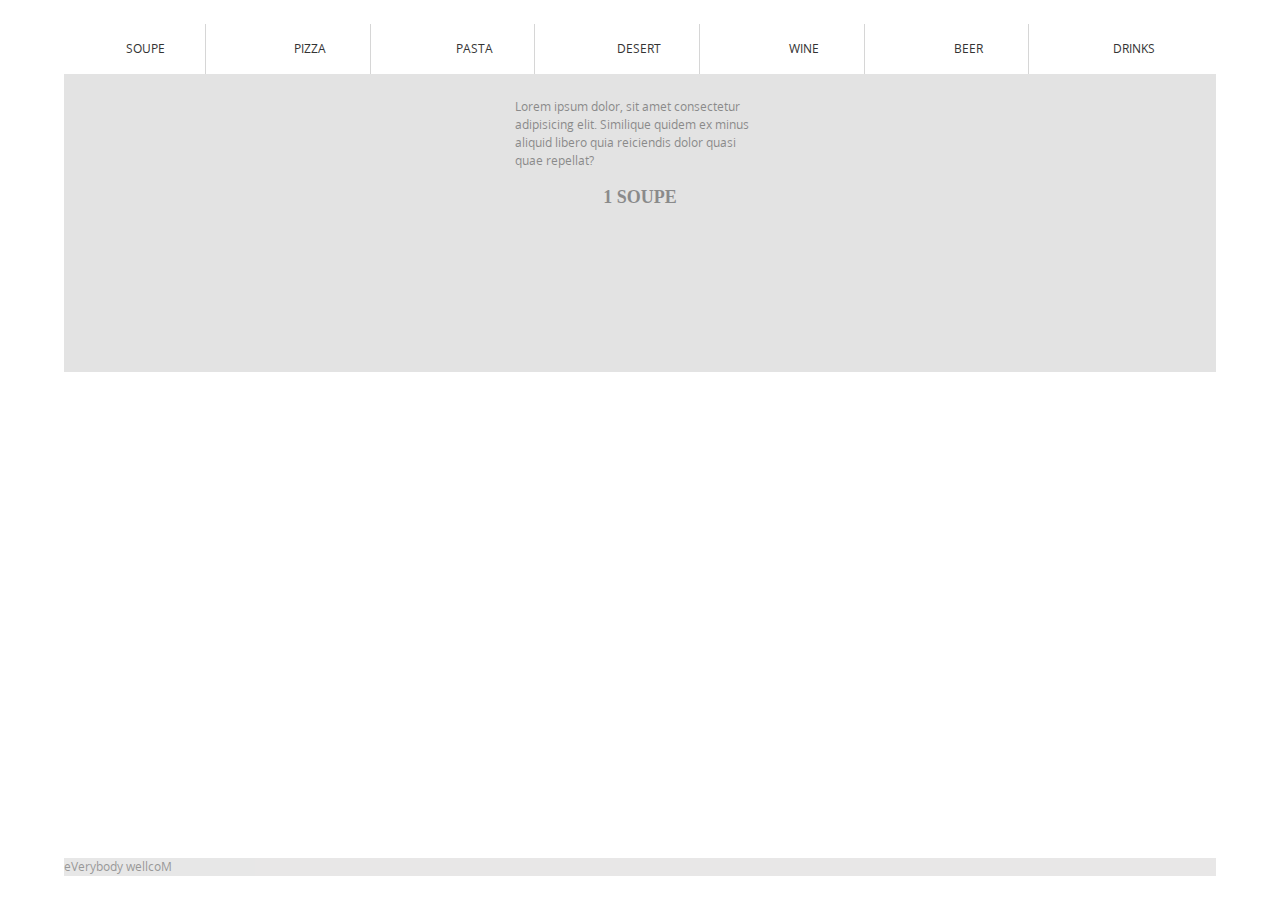
<file: menu_slider.html>
<!DOCTYPE html>
<html lang="en">
<head>
    <meta charset="UTF-8">
    <meta http-equiv="X-UA-Compatible" content="IE=edge">
    <meta name="viewport" content="width=device-width, initial-scale=1.0">
    <link rel="stylesheet" href="./menu_slider.css">
    <title>Document</title>
</head>
<body>
    <div class="container">
        <div class="wapper">
        <nav class="bar">
            <ul class="bar_ul">
                <li class="bar_ul_li">soupe</li>
                <li class="bar_ul_li">pizza</li>
                <li class="bar_ul_li">pasta</li>
                <li class="bar_ul_li">desert</li>
                <li class="bar_ul_li">wine</li>
                <li class="bar_ul_li">beer</li>
                <li class="bar_ul_li">drinks</li>
            </ul>
        </nav>
        <main class="menu">
            <div class="menu_window">
                <div class="menu_tank">
                    <div class="menu_tank_item">Lorem ipsum dolor, sit amet consectetur adipisicing elit. Similique quidem ex minus aliquid libero quia reiciendis dolor quasi quae repellat?
                        <br><br>
                        <h1>1 soupe</h1>
                    </div>
                    <div class="menu_tank_item">Lorem ipsum dolor sit amet consectetur adipisicing elit. Atque dolor voluptatum perferendis corporis quaerat deserunt. Mollitia quasi corrupti amet quis?<br><br>
                        <h1>2 pizza</h1>
                    </div>
                    <div class="menu_tank_item">Lorem ipsum dolor sit amet consectetur adipisicing elit. Atque dolor voluptatum perferendis corporis quaerat deserunt. Mollitia quasi corrupti amet quis?<br><br>
                        <h1>3 pasta</h1>
                    </div>
                    <div class="menu_tank_item">Lorem ipsum dolor sit amet consectetur adipisicing elit. Atque dolor voluptatum perferendis corporis quaerat deserunt. Mollitia quasi corrupti amet quis?<br><br>
                        <h1>4 desert</h1>
                    </div>
                    <div class="menu_tank_item">Lorem ipsum dolor sit amet consectetur adipisicing elit. Atque dolor voluptatum perferendis corporis quaerat deserunt. Mollitia quasi corrupti amet quis?<br><br>
                        <h1>5 wine</h1>
                    </div>
                    <div class="menu_tank_item">Lorem ipsum dolor sit amet consectetur adipisicing elit. Atque dolor voluptatum perferendis corporis quaerat deserunt. Mollitia quasi corrupti amet quis?<br><br>
                        <h1>6 beer</h1>
                    </div>
                    <div class="menu_tank_item">Lorem ipsum dolor sit amet consectetur adipisicing elit. Atque dolor voluptatum perferendis corporis quaerat deserunt. Mollitia quasi corrupti amet quis?<br><br>
                        <h1>7 drinks</h1>
                    </div>
                </div>
            </div>
        </main>
    </div>
        <footer class="food">
            eVerybody wellcoM
        </footer>
    </div>
    
    <script src="./menu_slider.js"></script>
</body>
</html>
</file>
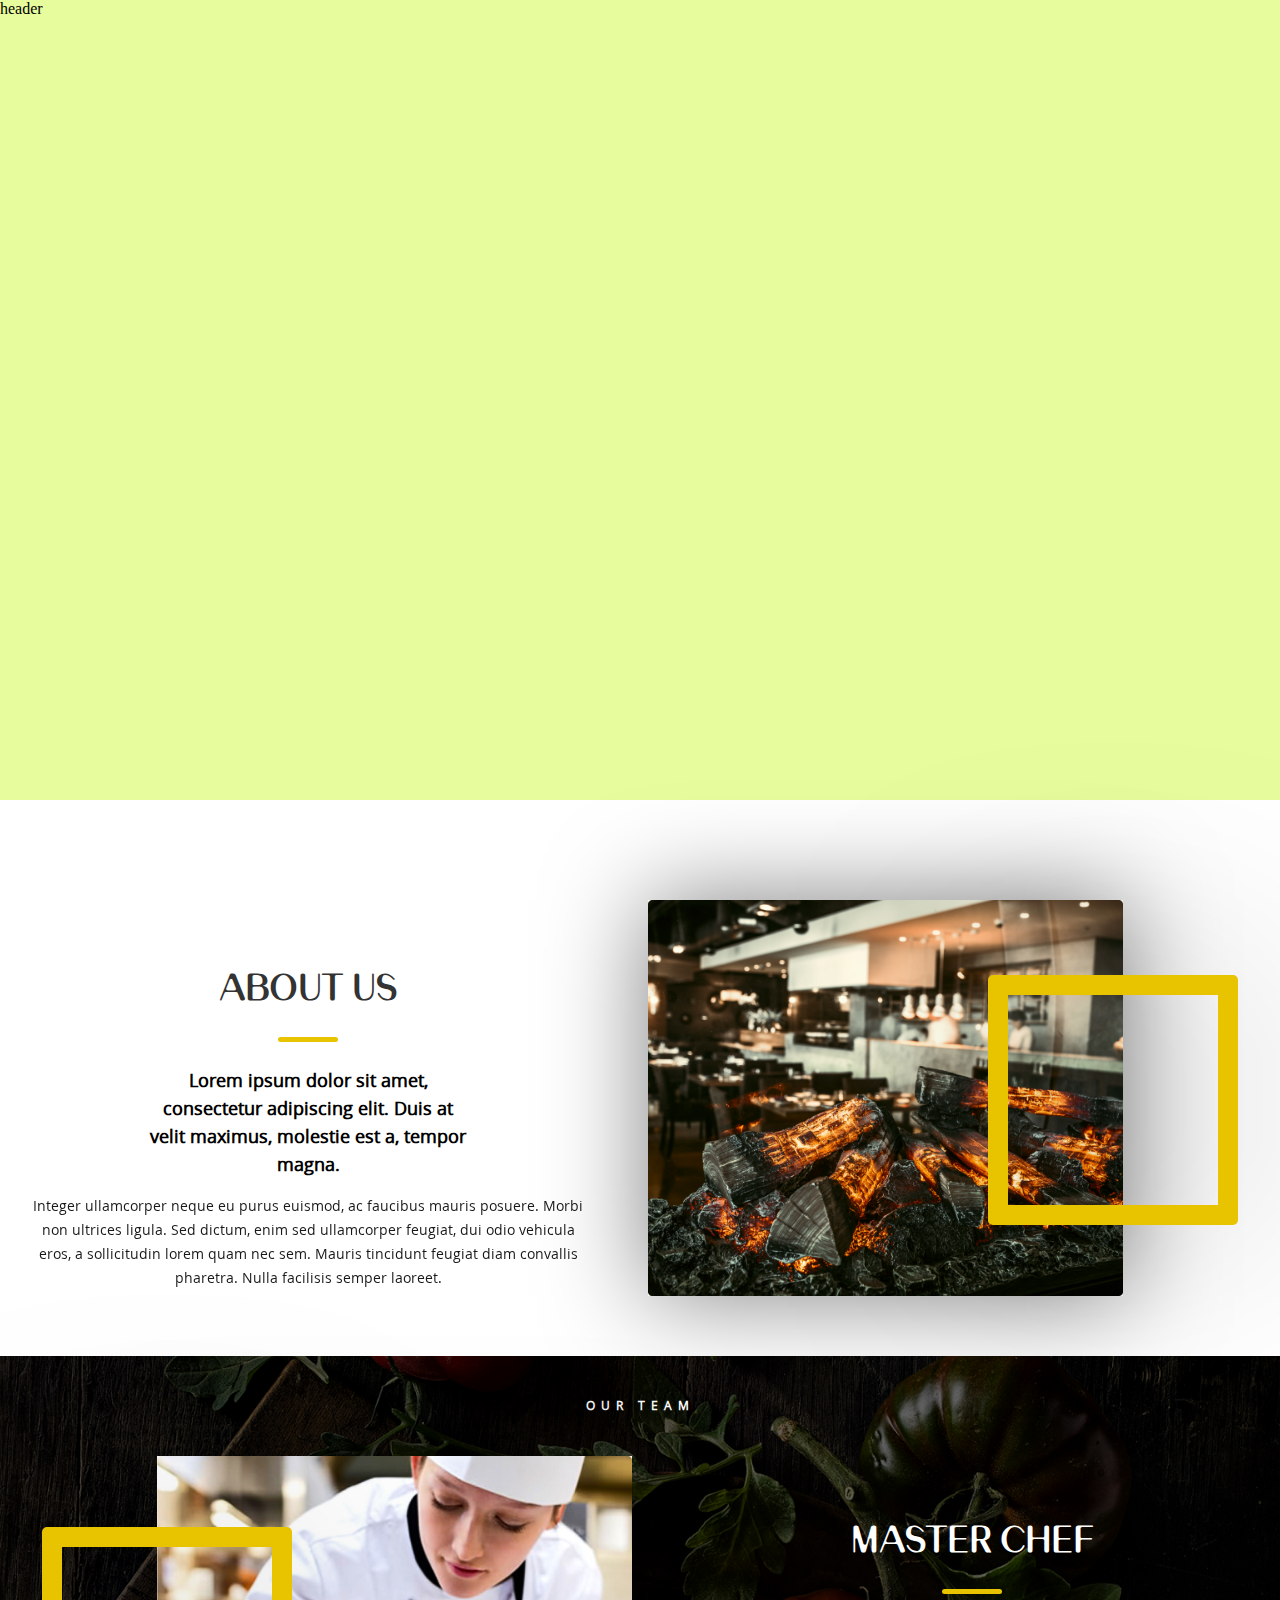
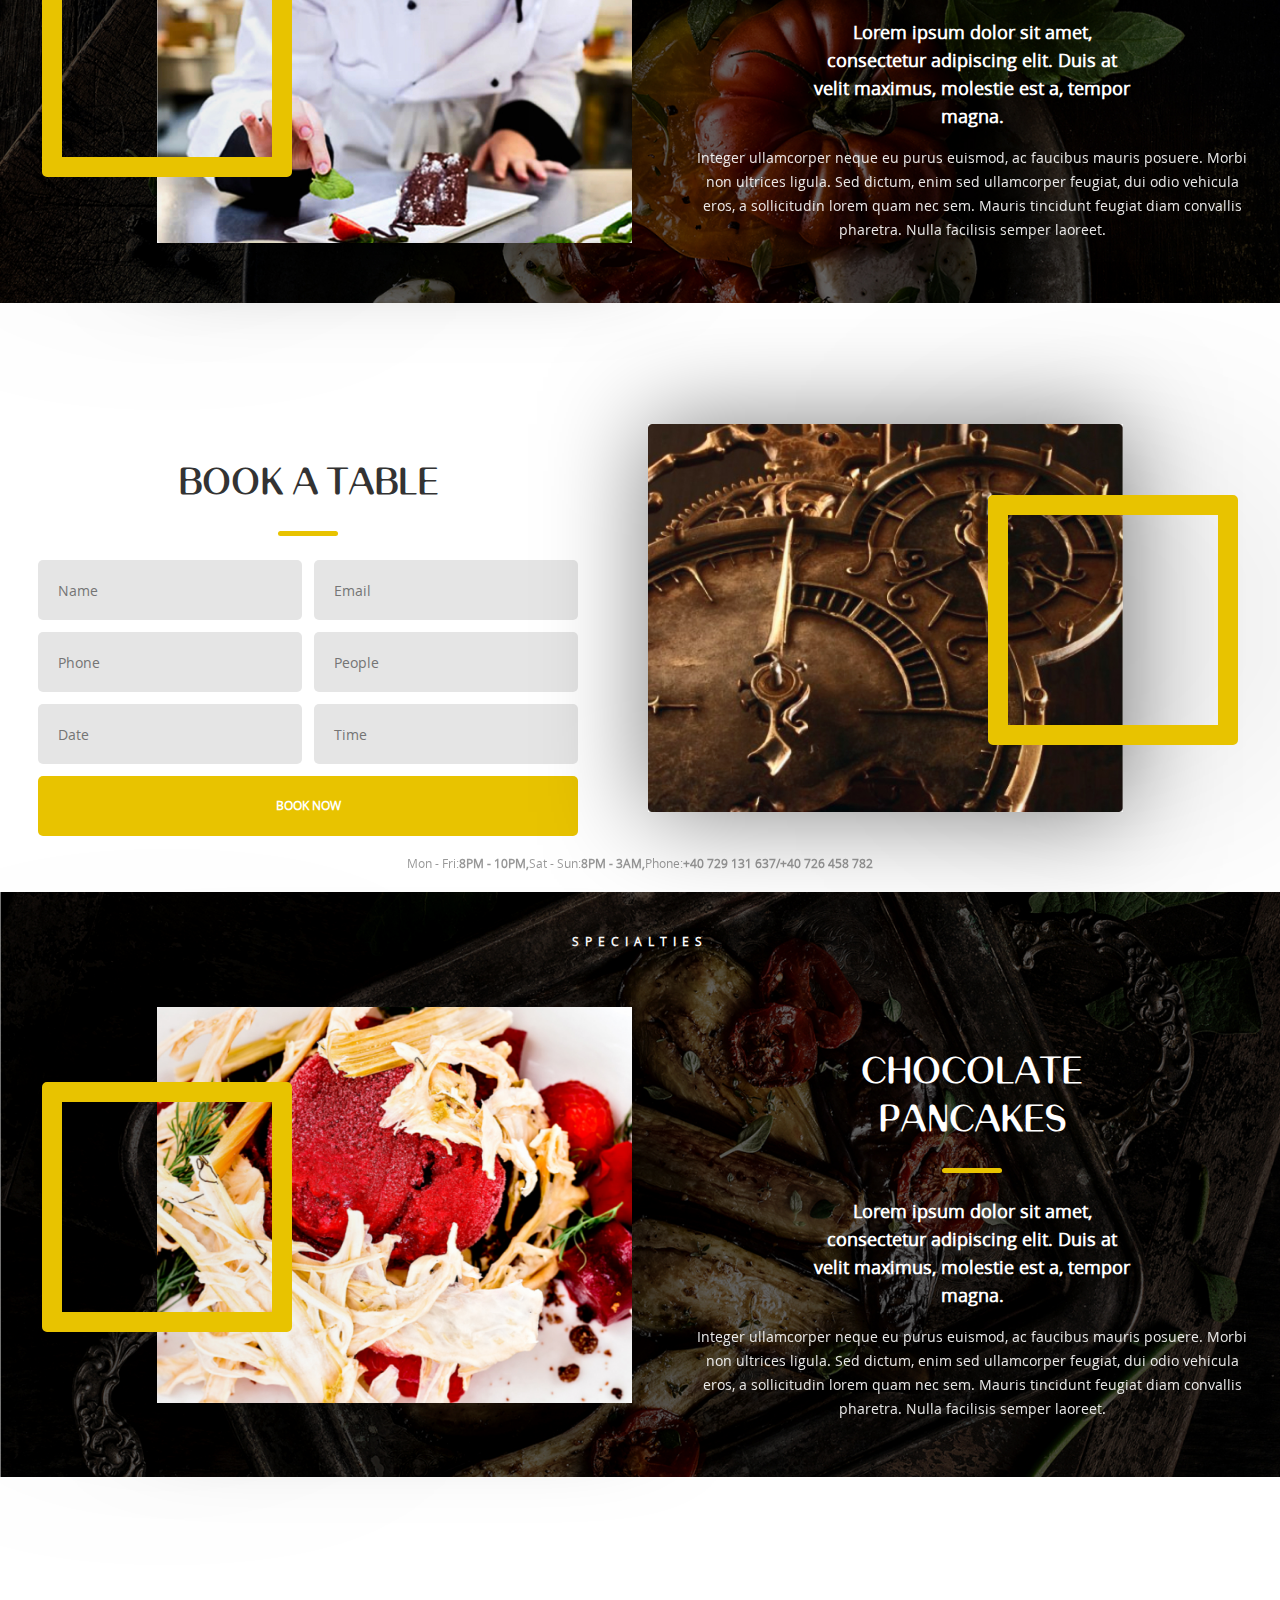
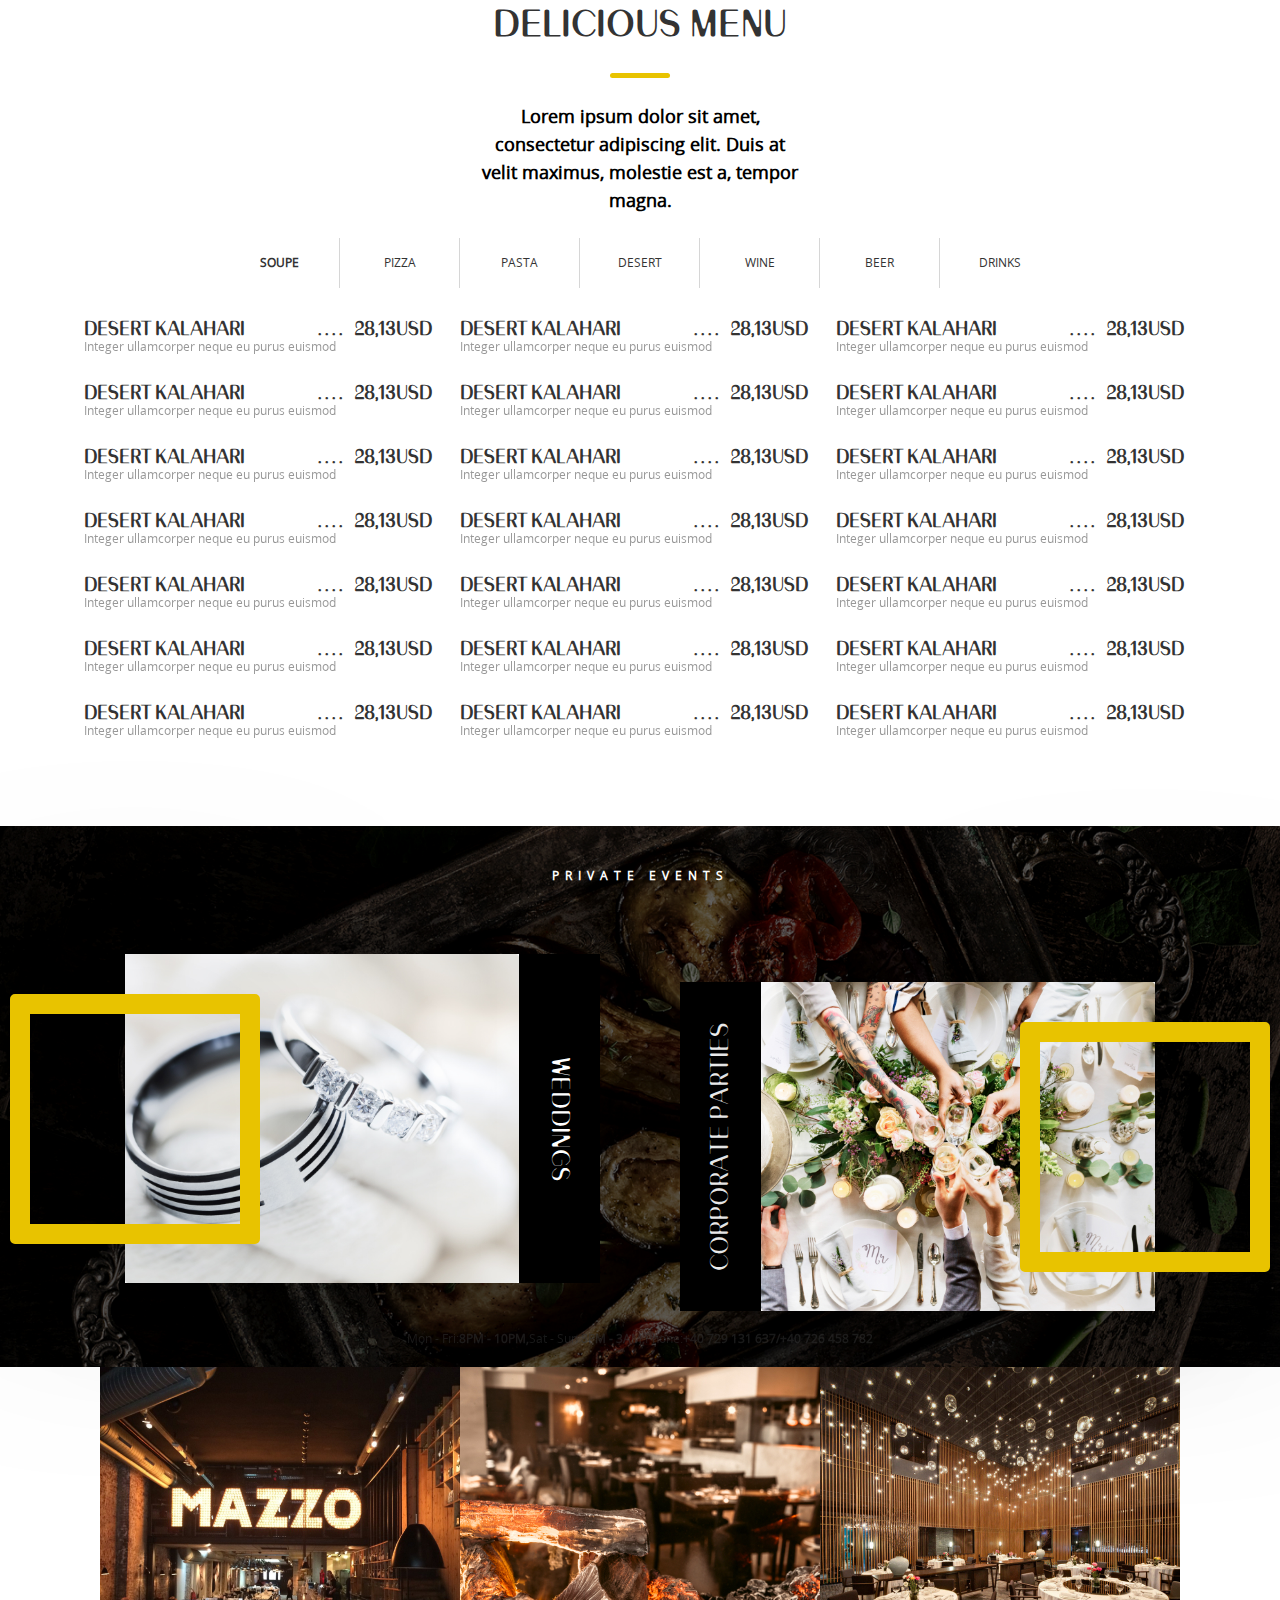
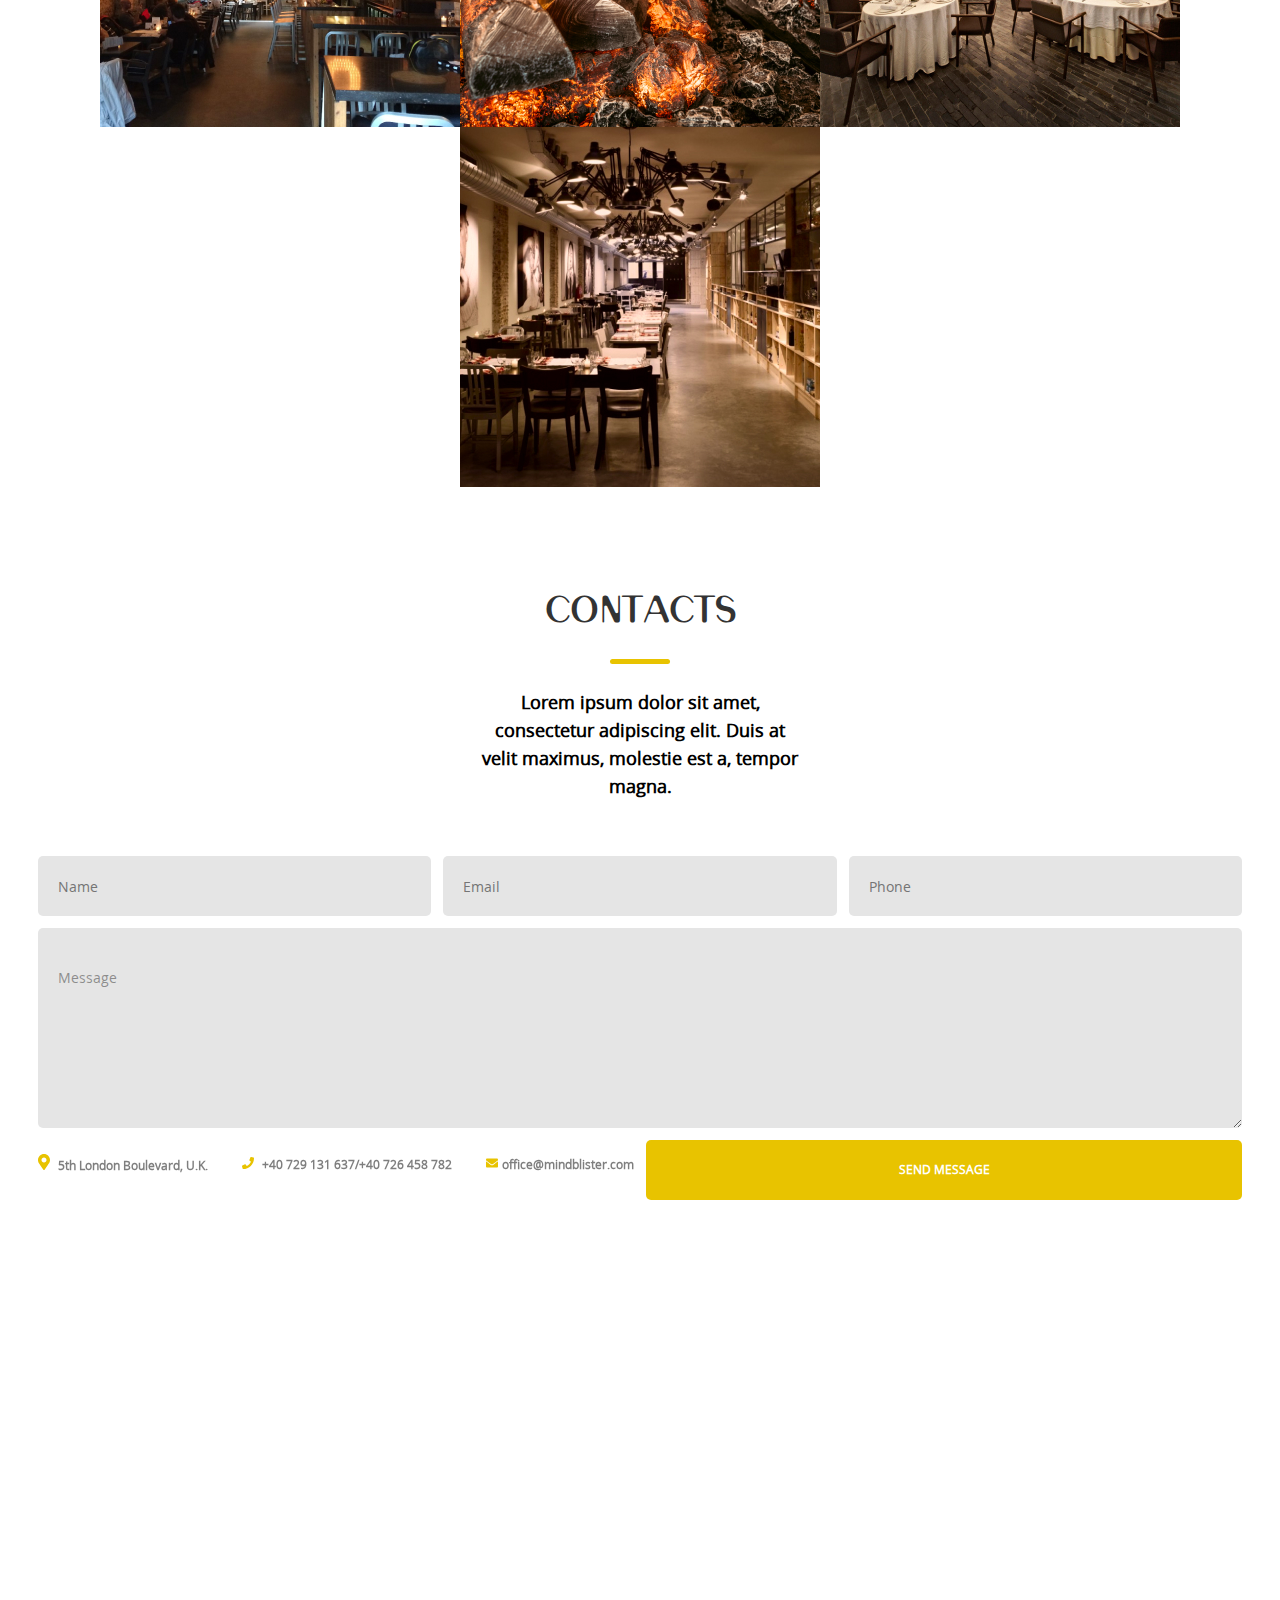
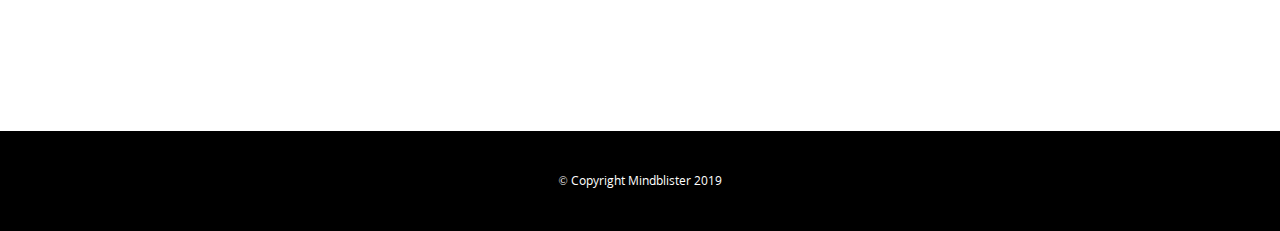
<file: Grid/grid.html>
<!DOCTYPE html>
<html lang="en">

<head>
    <meta charset="UTF-8">
    <meta http-equiv="X-UA-Compatible" content="IE=edge">
    <meta name="viewport" content="width=device-width, initial-scale=1.0">
    <link rel="stylesheet" href="./style/hunger_style.css">
    <title>Grid</title>
</head>

<body>
    <div class="wapper">
        <div class="content">
            <header class="header section">header</header>
            <div class="about section ">
                <h3 class="block-676__header"></h3>
                <div class="block-676 block-676-rev">

                    <div class="block-676__left hide-block">
                        <div class="img-block">
                            <div class="img-block__pic">
                                <img class="img-block__pic__img" src="./img/about-img.jpg" alt="about us">
                            </div>
                            <div class="img-block__square"></div>
                        </div>
                    </div>
                    <div class="block-676__rigth block-676__rigth_no-padding">
                        <div class="title-block">
                            <h2 class="title-block__head">about us</h2>
                            <div class="title-block__underline"></div>
                            <p class="title-block__text">
                                Lorem ipsum dolor sit amet, consectetur adipiscing elit. Duis at velit maximus, molestie
                                est
                                a,
                                tempor
                                magna.
                            </p>
                        </div>
                        <div class="block-676__text">
                            Integer ullamcorper neque eu purus euismod, ac faucibus mauris posuere. Morbi non ultrices
                            ligula.
                            Sed dictum, enim sed ullamcorper feugiat, dui odio vehicula eros, a sollicitudin lorem quam
                            nec
                            sem.
                            Mauris tincidunt feugiat diam convallis pharetra. Nulla facilisis semper laoreet.
                        </div>
                    </div>

                </div>
                <div class="block-676__bottom">
                </div>
            </div>
            <div class="chef  section">
                <h3 class="block-676__header">OUR TEAM</h3>
                <div class="block-676">
                    <div class="block-676__left">
                        <div class="img-block reverse">
                            <div class="img-block__pic">
                                <img class="img-block__pic__img" src="./img/chef-img.jpg" alt="about us">
                            </div>
                            <div class="img-block__square reverse__square"></div>
                        </div>
                    </div>
                    <div class="block-676__rigth">
                        <div class="title-block">
                            <h2 class="title-block__head light-color">MASTER CHEF</h2>
                            <div class="title-block__underline"></div>
                            <p class="title-block__text light-color">
                                Lorem ipsum dolor sit amet, consectetur adipiscing elit. Duis at velit maximus, molestie
                                est
                                a,
                                tempor
                                magna.
                            </p>
                        </div>
                        <div class="block-676__text light-color">
                            Integer ullamcorper neque eu purus euismod, ac faucibus mauris posuere. Morbi non ultrices
                            ligula.
                            Sed dictum, enim sed ullamcorper feugiat, dui odio vehicula eros, a sollicitudin lorem quam
                            nec
                            sem.
                            Mauris tincidunt feugiat diam convallis pharetra. Nulla facilisis semper laoreet.
                        </div>
                    </div>
                </div>
                <div class="block-676__bottom"></div>
            </div>
            <div class="book section">
                <h3 class="block-676__header"></h3>
                <div class="block-676 block-676-rev ">
                    <div class="block-676__left hide-block">
                        <div class="img-block">
                            <div class="img-block__pic">
                                <img class="img-block__pic__img" src="./img/book-img.jpg" alt="about us">
                            </div>
                            <div class="img-block__square"></div>
                        </div>
                    </div>
                    <div class="block-676__rigth block-676__rigth_form block-676__rigth_no-padding">
                        <div class="title-block">
                            <h2 class="title-block__head">book a table</h2>
                            <div class="title-block__underline"></div>

                        </div>
                        <form action="#" class="form form_book">
                            <div class="form__line">
                                <input type="text" class="form__field" placeholder="Name">
                                <input type="text" class="form__field" placeholder="Email">
                            </div>
                            <div class="form__line">
                                <input type="text" class="form__field" placeholder="Phone">
                                <input type="text" class="form__field" placeholder="People">
                            </div>
                            <div class="form__line">
                                <input type="text" class="form__field" placeholder="Date">
                                <input type="text" class="form__field" placeholder="Time">
                            </div>
                            <div class="form__line">
                                <button class="form__btn">
                                    book now
                                </button>
                            </div>
                        </form>
                    </div>
                </div>
                <div class="block-676__bottom">
                    Mon - Fri: <b> 8PM - 10PM, </b> Sat - Sun: <b> 8PM - 3AM, </b> Phone: <b> +40 729 131 637/+40 726
                        458 782 </b>
                </div>
            </div>
            <div class="spec section">
                <h3 class="block-676__header"> specialties</h3>
                <div class="block-676">
                    <div class="block-676__left">
                        <div class="img-block reverse">
                            <div class="img-block__pic">
                                <img class="img-block__pic__img" src="./img/spec-img.jpg" alt="about us">
                            </div>
                            <div class="img-block__square reverse__square"></div>
                        </div>
                    </div>
                    <div class="block-676__rigth">
                        <div class="title-block">
                            <h2 class="title-block__head light-color">chocolate pancakes</h2>
                            <div class="title-block__underline"></div>
                            <p class="title-block__text light-color">
                                Lorem ipsum dolor sit amet, consectetur adipiscing elit. Duis at velit maximus, molestie
                                est
                                a,
                                tempor
                                magna.
                            </p>
                        </div>
                        <div class="block-676__text light-color">
                            Integer ullamcorper neque eu purus euismod, ac faucibus mauris posuere. Morbi non ultrices
                            ligula.
                            Sed dictum, enim sed ullamcorper feugiat, dui odio vehicula eros, a sollicitudin lorem quam
                            nec
                            sem.
                            Mauris tincidunt feugiat diam convallis pharetra. Nulla facilisis semper laoreet.
                        </div>
                    </div>
                </div>
                <div class="block-676__bottom"></div>
            </div>
            <div class="menu section">
                <h3 class="block-676__header"></h3>
                <div class="menu-wapper">
                    <div class="menu-header">
                        <div class="title-block">
                            <h2 class="title-block__head">DELICIOUS MENU</h2>
                            <div class="title-block__underline"></div>
                            <p class="title-block__text">
                                Lorem ipsum dolor sit amet, consectetur adipiscing elit. Duis at velit maximus, molestie
                                est
                                a,
                                tempor
                                magna.
                            </p>
                        </div>
                    </div>
                    <div class="menu-nav">
                        <nav class="menu-bar">
                            <ul class="menu-bar__ul">
                                <li class="menu-bar__ul__li menu-bar-li_active">soupe</li>
                                <li class="menu-bar__ul__li">pizza</li>
                                <li class="menu-bar__ul__li">pasta</li>
                                <li class="menu-bar__ul__li">desert</li>
                                <li class="menu-bar__ul__li">wine</li>
                                <li class="menu-bar__ul__li">beer</li>
                                <li class="menu-bar__ul__li">drinks</li>
                            </ul>
                        </nav>
                    </div>
                    <div class="menu-list-wapper">
                        <div class="menu-screen-grid">
                            <div class="menu-line-grid">
                                <div class="menu-cel-grid">
                                    <div class="menu-item">
                                        <div class="meal menu-item__meal">
                                            <div class="meal__type">desert Kalahari </div>
                                            <div class="meal__dots">. . . .</div>
                                            <div class="meal__price">28,13USD</div>
                                        </div>
                                        <div class="menu-item__sub">Integer ullamcorper neque eu purus euismod</div>
                                    </div>
                                    <div class="menu-item">
                                        <div class="meal menu-item__meal">
                                            <div class="meal__type">desert Kalahari </div>
                                            <div class="meal__dots">. . . .</div>
                                            <div class="meal__price">28,13USD</div>
                                        </div>
                                        <div class="menu-item__sub">Integer ullamcorper neque eu purus euismod</div>
                                    </div>
                                    <div class="menu-item">
                                        <div class="meal menu-item__meal">
                                            <div class="meal__type">desert Kalahari </div>
                                            <div class="meal__dots">. . . .</div>
                                            <div class="meal__price">28,13USD</div>
                                        </div>
                                        <div class="menu-item__sub">Integer ullamcorper neque eu purus euismod</div>
                                    </div>
                                    <div class="menu-item">
                                        <div class="meal menu-item__meal">
                                            <div class="meal__type">desert Kalahari </div>
                                            <div class="meal__dots">. . . .</div>
                                            <div class="meal__price">28,13USD</div>
                                        </div>
                                        <div class="menu-item__sub">Integer ullamcorper neque eu purus euismod</div>
                                    </div>
                                    <div class="menu-item">
                                        <div class="meal menu-item__meal">
                                            <div class="meal__type">desert Kalahari </div>
                                            <div class="meal__dots">. . . .</div>
                                            <div class="meal__price">28,13USD</div>
                                        </div>
                                        <div class="menu-item__sub">Integer ullamcorper neque eu purus euismod</div>
                                    </div>
                                    <div class="menu-item">
                                        <div class="meal menu-item__meal">
                                            <div class="meal__type">desert Kalahari </div>
                                            <div class="meal__dots">. . . .</div>
                                            <div class="meal__price">28,13USD</div>
                                        </div>
                                        <div class="menu-item__sub">Integer ullamcorper neque eu purus euismod</div>
                                    </div>
                                    <div class="menu-item">
                                        <div class="meal menu-item__meal">
                                            <div class="meal__type">desert Kalahari </div>
                                            <div class="meal__dots">. . . .</div>
                                            <div class="meal__price">28,13USD</div>
                                        </div>
                                        <div class="menu-item__sub">Integer ullamcorper neque eu purus euismod</div>
                                    </div>
                                </div>
                                <div class="menu-cel-grid">
                                    <div class="menu-item">
                                        <div class="meal menu-item__meal">
                                            <div class="meal__type">desert Kalahari </div>
                                            <div class="meal__dots">. . . .</div>
                                            <div class="meal__price">28,13USD</div>
                                        </div>
                                        <div class="menu-item__sub">Integer ullamcorper neque eu purus euismod</div>
                                    </div>
                                    <div class="menu-item">
                                        <div class="meal menu-item__meal">
                                            <div class="meal__type">desert Kalahari </div>
                                            <div class="meal__dots">. . . .</div>
                                            <div class="meal__price">28,13USD</div>
                                        </div>
                                        <div class="menu-item__sub">Integer ullamcorper neque eu purus euismod</div>
                                    </div>
                                    <div class="menu-item">
                                        <div class="meal menu-item__meal">
                                            <div class="meal__type">desert Kalahari </div>
                                            <div class="meal__dots">. . . .</div>
                                            <div class="meal__price">28,13USD</div>
                                        </div>
                                        <div class="menu-item__sub">Integer ullamcorper neque eu purus euismod</div>
                                    </div>
                                    <div class="menu-item">
                                        <div class="meal menu-item__meal">
                                            <div class="meal__type">desert Kalahari </div>
                                            <div class="meal__dots">. . . .</div>
                                            <div class="meal__price">28,13USD</div>
                                        </div>
                                        <div class="menu-item__sub">Integer ullamcorper neque eu purus euismod</div>
                                    </div>
                                    <div class="menu-item">
                                        <div class="meal menu-item__meal">
                                            <div class="meal__type">desert Kalahari </div>
                                            <div class="meal__dots">. . . .</div>
                                            <div class="meal__price">28,13USD</div>
                                        </div>
                                        <div class="menu-item__sub">Integer ullamcorper neque eu purus euismod</div>
                                    </div>
                                    <div class="menu-item">
                                        <div class="meal menu-item__meal">
                                            <div class="meal__type">desert Kalahari </div>
                                            <div class="meal__dots">. . . .</div>
                                            <div class="meal__price">28,13USD</div>
                                        </div>
                                        <div class="menu-item__sub">Integer ullamcorper neque eu purus euismod</div>
                                    </div>
                                    <div class="menu-item">
                                        <div class="meal menu-item__meal">
                                            <div class="meal__type">desert Kalahari </div>
                                            <div class="meal__dots">. . . .</div>
                                            <div class="meal__price">28,13USD</div>
                                        </div>
                                        <div class="menu-item__sub">Integer ullamcorper neque eu purus euismod</div>
                                    </div>
                                </div>
                                <div class="menu-cel-grid">
                                    <div class="menu-item">
                                        <div class="meal menu-item__meal">
                                            <div class="meal__type">desert Kalahari </div>
                                            <div class="meal__dots">. . . .</div>
                                            <div class="meal__price">28,13USD</div>
                                        </div>
                                        <div class="menu-item__sub">Integer ullamcorper neque eu purus euismod</div>
                                    </div>
                                    <div class="menu-item">
                                        <div class="meal menu-item__meal">
                                            <div class="meal__type">desert Kalahari </div>
                                            <div class="meal__dots">. . . .</div>
                                            <div class="meal__price">28,13USD</div>
                                        </div>
                                        <div class="menu-item__sub">Integer ullamcorper neque eu purus euismod</div>
                                    </div>
                                    <div class="menu-item">
                                        <div class="meal menu-item__meal">
                                            <div class="meal__type">desert Kalahari </div>
                                            <div class="meal__dots">. . . .</div>
                                            <div class="meal__price">28,13USD</div>
                                        </div>
                                        <div class="menu-item__sub">Integer ullamcorper neque eu purus euismod</div>
                                    </div>
                                    <div class="menu-item">
                                        <div class="meal menu-item__meal">
                                            <div class="meal__type">desert Kalahari </div>
                                            <div class="meal__dots">. . . .</div>
                                            <div class="meal__price">28,13USD</div>
                                        </div>
                                        <div class="menu-item__sub">Integer ullamcorper neque eu purus euismod</div>
                                    </div>
                                    <div class="menu-item">
                                        <div class="meal menu-item__meal">
                                            <div class="meal__type">desert Kalahari </div>
                                            <div class="meal__dots">. . . .</div>
                                            <div class="meal__price">28,13USD</div>
                                        </div>
                                        <div class="menu-item__sub">Integer ullamcorper neque eu purus euismod</div>
                                    </div>
                                    <div class="menu-item">
                                        <div class="meal menu-item__meal">
                                            <div class="meal__type">desert Kalahari </div>
                                            <div class="meal__dots">. . . .</div>
                                            <div class="meal__price">28,13USD</div>
                                        </div>
                                        <div class="menu-item__sub">Integer ullamcorper neque eu purus euismod</div>
                                    </div>
                                    <div class="menu-item">
                                        <div class="meal menu-item__meal">
                                            <div class="meal__type">desert Kalahari </div>
                                            <div class="meal__dots">. . . .</div>
                                            <div class="meal__price">28,13USD</div>
                                        </div>
                                        <div class="menu-item__sub">Integer ullamcorper neque eu purus euismod</div>
                                    </div>
                                </div>
                                <div class="menu-cel-grid">
                                    <div class="menu-item">
                                        <div class="meal menu-item__meal">
                                            <div class="meal__type">desert Kalahari </div>
                                            <div class="meal__dots">. . . .</div>
                                            <div class="meal__price">28,13USD</div>
                                        </div>
                                        <div class="menu-item__sub">Integer ullamcorper neque eu purus euismod</div>
                                    </div>
                                    <div class="menu-item">
                                        <div class="meal menu-item__meal">
                                            <div class="meal__type">desert Kalahari </div>
                                            <div class="meal__dots">. . . .</div>
                                            <div class="meal__price">28,13USD</div>
                                        </div>
                                        <div class="menu-item__sub">Integer ullamcorper neque eu purus euismod</div>
                                    </div>
                                    <div class="menu-item">
                                        <div class="meal menu-item__meal">
                                            <div class="meal__type">desert Kalahari </div>
                                            <div class="meal__dots">. . . .</div>
                                            <div class="meal__price">28,13USD</div>
                                        </div>
                                        <div class="menu-item__sub">Integer ullamcorper neque eu purus euismod</div>
                                    </div>
                                    <div class="menu-item">
                                        <div class="meal menu-item__meal">
                                            <div class="meal__type">desert Kalahari </div>
                                            <div class="meal__dots">. . . .</div>
                                            <div class="meal__price">28,13USD</div>
                                        </div>
                                        <div class="menu-item__sub">Integer ullamcorper neque eu purus euismod</div>
                                    </div>
                                    <div class="menu-item">
                                        <div class="meal menu-item__meal">
                                            <div class="meal__type">desert Kalahari </div>
                                            <div class="meal__dots">. . . .</div>
                                            <div class="meal__price">28,13USD</div>
                                        </div>
                                        <div class="menu-item__sub">Integer ullamcorper neque eu purus euismod</div>
                                    </div>
                                    <div class="menu-item">
                                        <div class="meal menu-item__meal">
                                            <div class="meal__type">desert Kalahari </div>
                                            <div class="meal__dots">. . . .</div>
                                            <div class="meal__price">28,13USD</div>
                                        </div>
                                        <div class="menu-item__sub">Integer ullamcorper neque eu purus euismod</div>
                                    </div>
                                    <div class="menu-item">
                                        <div class="meal menu-item__meal">
                                            <div class="meal__type">desert Kalahari </div>
                                            <div class="meal__dots">. . . .</div>
                                            <div class="meal__price">28,13USD</div>
                                        </div>
                                        <div class="menu-item__sub">Integer ullamcorper neque eu purus euismod</div>
                                    </div>
                                </div>
                                <div class="menu-cel-grid">
                                    <div class="menu-item">
                                        <div class="meal menu-item__meal">
                                            <div class="meal__type">desert Kalahari </div>
                                            <div class="meal__dots">. . . .</div>
                                            <div class="meal__price">28,13USD</div>
                                        </div>
                                        <div class="menu-item__sub">Integer ullamcorper neque eu purus euismod</div>
                                    </div>
                                    <div class="menu-item">
                                        <div class="meal menu-item__meal">
                                            <div class="meal__type">desert Kalahari </div>
                                            <div class="meal__dots">. . . .</div>
                                            <div class="meal__price">28,13USD</div>
                                        </div>
                                        <div class="menu-item__sub">Integer ullamcorper neque eu purus euismod</div>
                                    </div>
                                    <div class="menu-item">
                                        <div class="meal menu-item__meal">
                                            <div class="meal__type">desert Kalahari </div>
                                            <div class="meal__dots">. . . .</div>
                                            <div class="meal__price">28,13USD</div>
                                        </div>
                                        <div class="menu-item__sub">Integer ullamcorper neque eu purus euismod</div>
                                    </div>
                                    <div class="menu-item">
                                        <div class="meal menu-item__meal">
                                            <div class="meal__type">desert Kalahari </div>
                                            <div class="meal__dots">. . . .</div>
                                            <div class="meal__price">28,13USD</div>
                                        </div>
                                        <div class="menu-item__sub">Integer ullamcorper neque eu purus euismod</div>
                                    </div>
                                    <div class="menu-item">
                                        <div class="meal menu-item__meal">
                                            <div class="meal__type">desert Kalahari </div>
                                            <div class="meal__dots">. . . .</div>
                                            <div class="meal__price">28,13USD</div>
                                        </div>
                                        <div class="menu-item__sub">Integer ullamcorper neque eu purus euismod</div>
                                    </div>
                                    <div class="menu-item">
                                        <div class="meal menu-item__meal">
                                            <div class="meal__type">desert Kalahari </div>
                                            <div class="meal__dots">. . . .</div>
                                            <div class="meal__price">28,13USD</div>
                                        </div>
                                        <div class="menu-item__sub">Integer ullamcorper neque eu purus euismod</div>
                                    </div>
                                    <div class="menu-item">
                                        <div class="meal menu-item__meal">
                                            <div class="meal__type">desert Kalahari </div>
                                            <div class="meal__dots">. . . .</div>
                                            <div class="meal__price">28,13USD</div>
                                        </div>
                                        <div class="menu-item__sub">Integer ullamcorper neque eu purus euismod</div>
                                    </div>
                                </div>
                                <div class="menu-cel-grid">
                                    <div class="menu-item">
                                        <div class="meal menu-item__meal">
                                            <div class="meal__type">desert Kalahari </div>
                                            <div class="meal__dots">. . . .</div>
                                            <div class="meal__price">28,13USD</div>
                                        </div>
                                        <div class="menu-item__sub">Integer ullamcorper neque eu purus euismod</div>
                                    </div>
                                    <div class="menu-item">
                                        <div class="meal menu-item__meal">
                                            <div class="meal__type">desert Kalahari </div>
                                            <div class="meal__dots">. . . .</div>
                                            <div class="meal__price">28,13USD</div>
                                        </div>
                                        <div class="menu-item__sub">Integer ullamcorper neque eu purus euismod</div>
                                    </div>
                                    <div class="menu-item">
                                        <div class="meal menu-item__meal">
                                            <div class="meal__type">desert Kalahari </div>
                                            <div class="meal__dots">. . . .</div>
                                            <div class="meal__price">28,13USD</div>
                                        </div>
                                        <div class="menu-item__sub">Integer ullamcorper neque eu purus euismod</div>
                                    </div>
                                    <div class="menu-item">
                                        <div class="meal menu-item__meal">
                                            <div class="meal__type">desert Kalahari </div>
                                            <div class="meal__dots">. . . .</div>
                                            <div class="meal__price">28,13USD</div>
                                        </div>
                                        <div class="menu-item__sub">Integer ullamcorper neque eu purus euismod</div>
                                    </div>
                                    <div class="menu-item">
                                        <div class="meal menu-item__meal">
                                            <div class="meal__type">desert Kalahari </div>
                                            <div class="meal__dots">. . . .</div>
                                            <div class="meal__price">28,13USD</div>
                                        </div>
                                        <div class="menu-item__sub">Integer ullamcorper neque eu purus euismod</div>
                                    </div>
                                    <div class="menu-item">
                                        <div class="meal menu-item__meal">
                                            <div class="meal__type">desert Kalahari </div>
                                            <div class="meal__dots">. . . .</div>
                                            <div class="meal__price">28,13USD</div>
                                        </div>
                                        <div class="menu-item__sub">Integer ullamcorper neque eu purus euismod</div>
                                    </div>
                                    <div class="menu-item">
                                        <div class="meal menu-item__meal">
                                            <div class="meal__type">desert Kalahari </div>
                                            <div class="meal__dots">. . . .</div>
                                            <div class="meal__price">28,13USD</div>
                                        </div>
                                        <div class="menu-item__sub">Integer ullamcorper neque eu purus euismod</div>
                                    </div>
                                </div>
                                <div class="menu-cel-grid">
                                    <div class="menu-item">
                                        <div class="meal menu-item__meal">
                                            <div class="meal__type">desert Kalahari </div>
                                            <div class="meal__dots">. . . .</div>
                                            <div class="meal__price">28,13USD</div>
                                        </div>
                                        <div class="menu-item__sub">Integer ullamcorper neque eu purus euismod</div>
                                    </div>
                                    <div class="menu-item">
                                        <div class="meal menu-item__meal">
                                            <div class="meal__type">desert Kalahari </div>
                                            <div class="meal__dots">. . . .</div>
                                            <div class="meal__price">28,13USD</div>
                                        </div>
                                        <div class="menu-item__sub">Integer ullamcorper neque eu purus euismod</div>
                                    </div>
                                    <div class="menu-item">
                                        <div class="meal menu-item__meal">
                                            <div class="meal__type">desert Kalahari </div>
                                            <div class="meal__dots">. . . .</div>
                                            <div class="meal__price">28,13USD</div>
                                        </div>
                                        <div class="menu-item__sub">Integer ullamcorper neque eu purus euismod</div>
                                    </div>
                                    <div class="menu-item">
                                        <div class="meal menu-item__meal">
                                            <div class="meal__type">desert Kalahari </div>
                                            <div class="meal__dots">. . . .</div>
                                            <div class="meal__price">28,13USD</div>
                                        </div>
                                        <div class="menu-item__sub">Integer ullamcorper neque eu purus euismod</div>
                                    </div>
                                    <div class="menu-item">
                                        <div class="meal menu-item__meal">
                                            <div class="meal__type">desert Kalahari </div>
                                            <div class="meal__dots">. . . .</div>
                                            <div class="meal__price">28,13USD</div>
                                        </div>
                                        <div class="menu-item__sub">Integer ullamcorper neque eu purus euismod</div>
                                    </div>
                                    <div class="menu-item">
                                        <div class="meal menu-item__meal">
                                            <div class="meal__type">desert Kalahari </div>
                                            <div class="meal__dots">. . . .</div>
                                            <div class="meal__price">28,13USD</div>
                                        </div>
                                        <div class="menu-item__sub">Integer ullamcorper neque eu purus euismod</div>
                                    </div>
                                    <div class="menu-item">
                                        <div class="meal menu-item__meal">
                                            <div class="meal__type">desert Kalahari </div>
                                            <div class="meal__dots">. . . .</div>
                                            <div class="meal__price">28,13USD</div>
                                        </div>
                                        <div class="menu-item__sub">Integer ullamcorper neque eu purus euismod</div>
                                    </div>
                                </div>
                            </div>
                        </div>
                    </div>
                </div>
                <div class="block-676__bottom"></div>
            </div>
            <div class="ev section">
                <h3 class="block-676__header">PRIVATE EVENTS</h3>
                <div class="block-676">
                    <div class="block-676__left block-676__left_events-no-padding">
                        <div class="img-block reverse">
                            <div class="img-block__pic events">
                                <img class="img-block__pic__img events__img" src="./img/events-wed.jpg" alt="about us">
                                <div class="img-block__pic__p events__text">
                                    <p class="events__text__p">weddings</p>
                                </div>
                            </div>
                            <div class="img-block__square reverse__square"></div>
                        </div>
                    </div>
                    <div class="block-676__rigth block-676__rigth_events-no-padding">
                        <div class="img-block">

                            <div class="img-block__pic events">
                                <div class="img-block__pic__p events__text">
                                    <p class="events__text__rev">corporate&nbsp;parties</p>
                                </div>
                                <img class="img-block__pic__img events__img" src="./img/events-party.jpg"
                                    alt="about us">
                            </div>
                            <div class="img-block__square"></div>
                        </div>
                    </div>
                </div>
                <div class="block-676__bottom">
                    Mon - Fri: <b> 8PM - 10PM, </b> Sat - Sun: <b> 8PM - 3AM, </b> Phone: <b> +40 729 131 637/+40
                        726
                        458 782 </b>
                </div>
            </div>
            <div class="photo">
                <img src="./img/photo-1.jpg" alt="pic" class="photo__img">
                <img src="./img/photo-2.jpg" alt="pic" class="photo__img photo_hide">
                <img src="./img/photo-3.jpg" alt="pic" class="photo__img photo_hide">
                <img src="./img/photo-4.jpg" alt="pic" class="photo__img photo_hide">
            </div>
            <div class="contacts section">
                <h3 class="block-676__header"></h3>
                <div class="block-676 block-676-contacts ">
                    
                    <div class="block-676__left">
                        <div class="title-block">
                            <h2 class="title-block__head">contacts</h2>
                            <div class="title-block__underline"></div>
                            <p class="title-block__text">
                                Lorem ipsum dolor sit amet, consectetur adipiscing elit. Duis at velit maximus, molestie
                                est
                                a,
                                tempor
                                magna.
                            </p>
                        </div>
                    </div>
                    <div class="block-676__rigth block-676__rigth_contacts">
                        <form action="#" class="form form_contacts">
                            <div class="form__line">
                                <input type="text" class="form__field" placeholder="Name">
                                <input type="text" class="form__field" placeholder="Email">
                                <input type="text" class="form__field" placeholder="Phone">
                            </div>
                            <div class="form__line">
                                <textarea class="form__field form_area" name="Message" id="" cols="30"
                                    rows="10">Message</textarea>
                            </div>
                            <div class="form__line form__line_revers">
                                <button class="form__btn form_contacts__address">
                                    SEND MESSAGE
                                </button>
                                <div class="form__address form_contacts__address">
                                    <div>
                                        <svg class="form__pic" aria-hidden="true" focusable="false" data-prefix="fas"
                                            data-icon="map-marker-alt" class="svg-inline--fa fa-map-marker-alt fa-w-12"
                                            role="img" xmlns="http://www.w3.org/2000/svg" viewBox="0 0 384 512">
                                            <path fill="currentColor"
                                                d="M172.268 501.67C26.97 291.031 0 269.413 0 192 0 85.961 85.961 0 192 0s192 85.961 192 192c0 77.413-26.97 99.031-172.268 309.67-9.535 13.774-29.93 13.773-39.464 0zM192 272c44.183 0 80-35.817 80-80s-35.817-80-80-80-80 35.817-80 80 35.817 80 80 80z">
                                            </path>
                                        </svg>&nbsp;
                                        <span class="form__text">5th London Boulevard, U.K.</span>
                                    </div>
                                    <div>
                                        <svg class="form__pic" aria-hidden="true" focusable="false" data-prefix="fas"
                                            data-icon="phone" class="svg-inline--fa fa-phone fa-w-16" role="img"
                                            xmlns="http://www.w3.org/2000/svg" viewBox="0 0 512 512">
                                            <path fill="currentColor"
                                                d="M493.4 24.6l-104-24c-11.3-2.6-22.9 3.3-27.5 13.9l-48 112c-4.2 9.8-1.4 21.3 6.9 28l60.6 49.6c-36 76.7-98.9 140.5-177.2 177.2l-49.6-60.6c-6.8-8.3-18.2-11.1-28-6.9l-112 48C3.9 366.5-2 378.1.6 389.4l24 104C27.1 504.2 36.7 512 48 512c256.1 0 464-207.5 464-464 0-11.2-7.7-20.9-18.6-23.4z">
                                            </path>
                                        </svg>&nbsp;
                                        <span class="form__text">+40 729 131 637/+40 726 458 782</span>
                                    </div>
                                    <div>
                                        <svg class="form__pic" aria-hidden="true" focusable="false" data-prefix="fas"
                                            data-icon="envelope" class="svg-inline--fa fa-envelope fa-w-16" role="img"
                                            xmlns="http://www.w3.org/2000/svg" viewBox="0 0 512 512">
                                            <path fill="currentColor"
                                                d="M502.3 190.8c3.9-3.1 9.7-.2 9.7 4.7V400c0 26.5-21.5 48-48 48H48c-26.5 0-48-21.5-48-48V195.6c0-5 5.7-7.8 9.7-4.7 22.4 17.4 52.1 39.5 154.1 113.6 21.1 15.4 56.7 47.8 92.2 47.6 35.7.3 72-32.8 92.3-47.6 102-74.1 131.6-96.3 154-113.7zM256 320c23.2.4 56.6-29.2 73.4-41.4 132.7-96.3 142.8-104.7 173.4-128.7 5.8-4.5 9.2-11.5 9.2-18.9v-19c0-26.5-21.5-48-48-48H48C21.5 64 0 85.5 0 112v19c0 7.4 3.4 14.3 9.2 18.9 30.6 23.9 40.7 32.4 173.4 128.7 16.8 12.2 50.2 41.8 73.4 41.4z">
                                            </path>
                                        </svg>&nbsp;<span class="form__text">office@mindblister.com</span>
                                    </div>
                                </div>
                            </div>
                        </form>
                    </div>
                </div>
                <div class="block-676__bottom"></div>
            </div>
            <div class="map">
                <script type="text/javascript" charset="utf-8" async
                    src="https://api-maps.yandex.ru/services/constructor/1.0/js/?um=constructor%3A34b52c32a6c3a1118bcd217627df95ab481e86947904dbc77b73dfe7ba35957b&amp;width=100%25&amp;height=475&amp;lang=ru_RU&amp;scroll=true"></script>
            </div>
        </div>
        <footer class="footer section">
            <div class="footer__text">&copy; Copyright Mindblister 2019</div>
        </footer>
    </div>
    <script src="./menu_grid.js"></script>
</body>

</html>
</file>
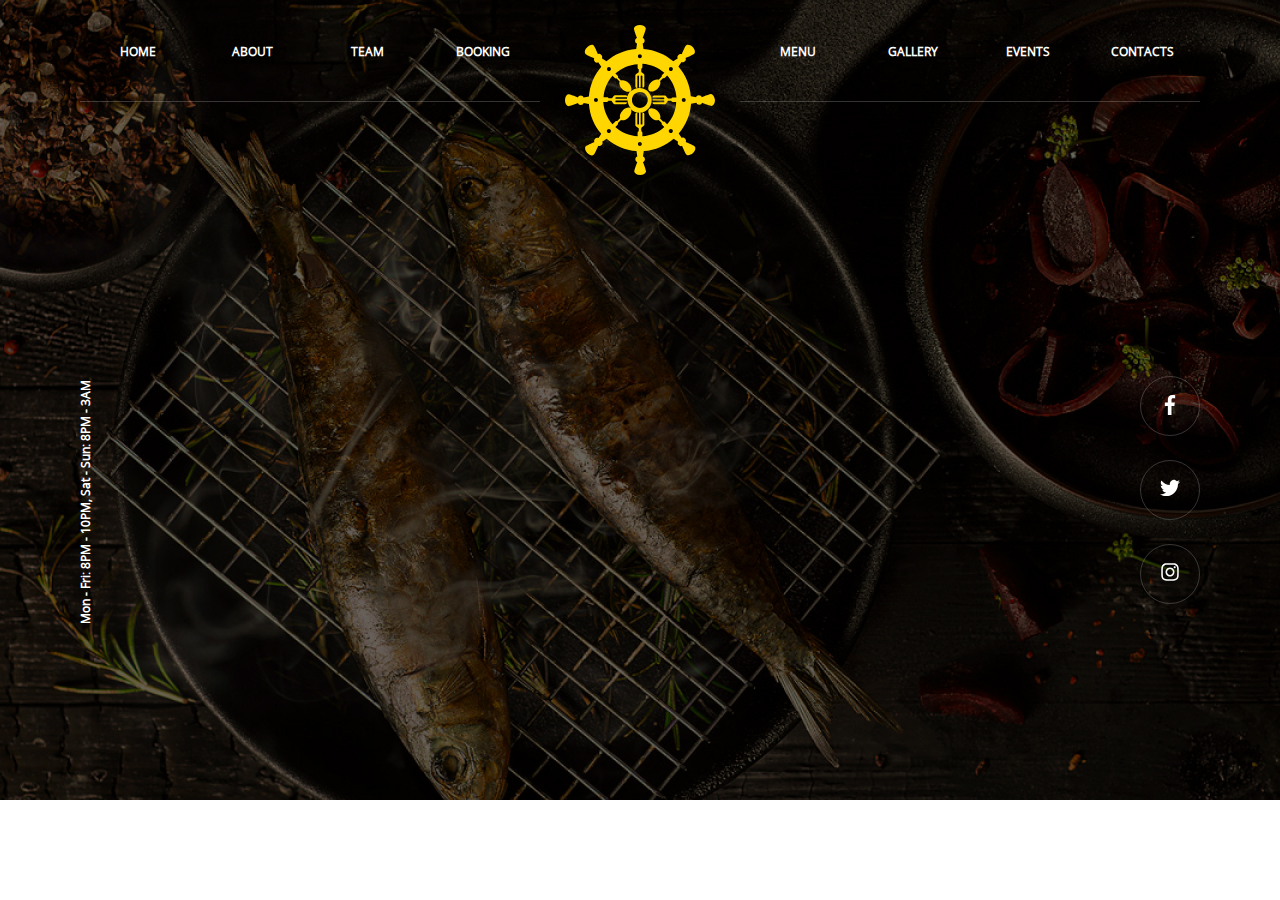
<file: Header/header.html>
<!DOCTYPE html>
<html lang="en">
<head>
    <meta charset="UTF-8">
    <meta http-equiv="X-UA-Compatible" content="IE=edge">
    <meta name="viewport" content="width=device-width, initial-scale=1.0">
    <link rel="stylesheet" href="./style/hunger_style.css">
    <title>Header</title>
</head>
<body>
    <header class="header section">
        <nav class="nav">
            <div class="nav__left">
                <div class="nav__left__up">
                    <ul class="nav__ul">
                        <li class="nav__ul__li">
                            <a href="#" class="nav__link">home</a>
                        </li>
                        <li class="nav__ul__li">
                            <a href="#" class="nav__link">about</a>
                        </li>
                        <li class="nav__ul__li">
                            <a href="#" class="nav__link">team</a>
                        </li>
                        <li class="nav__ul__li">
                            <a href="#" class="nav__link">booking</a>
                        </li>
                    </ul>
                </div>
                <div class="nav__left__down"></div>
            </div>
            <div class="nav__wheel">
                <img src="./img/wheel.svg" alt="wheel">
            </div>
            <div class="nav__right">
                <div class="nav__right__up">
                    <ul class="nav__ul">
                        <li class="nav__ul__li">
                            <a href="#" class="nav__link">menu</a>
                        </li>
                        <li class="nav__ul__li">
                            <a href="#" class="nav__link">gallery</a>
                        </li>
                        <li class="nav__ul__li">
                            <a href="#" class="nav__link">events</a>
                        </li>
                        <li class="nav__ul__li">
                            <a href="#" class="nav__link">contacts</a>
                        </li>
                    </ul>
                </div>
                <div class="nav__right__down"></div>
            </div>
            <div class="nav__lines">
                <div class="nav__lines__box">
                    <a href="#" class="nav__lines__link">
                        <img src="./img/mobile-menu.svg" alt="" class="nav__lines__mobile">
                    </a>
                </div>
            </div>
        </nav>
        <main class="header__title">
            <div class="header__title__left">
                <p class="header__title__date">Mon - Fri: 8PM - 10PM, Sat - Sun: 8PM - 3AM</p>
            </div>
            <div class="header__title__main"></div>
            <div class="header__title__right">
                <div class="header__title__social">
                    <a href="#" class="header__social-link">
                        <img src="./img/facebook.svg" alt="facebook">
                    </a>
                </div>
                <div class="header__title__social">
                    <a href="#" class="header__social-link">
                        <img src="./img/twitter.svg" alt="twitter">
                    </a>
                </div>
                <div class="header__title__social">
                    <a href="#" class="header__social-link">
                        <img src="./img/instagram.svg" alt="instagram">
                    </a>
                </div>
            </div>
        </main>
    </header>
    
</body>
</html>
</file>
<file: style/hunger_style.css>
@font-face {
  font-family: 'Banny';
  font-style: normal;
  font-weight: normal;
  src: local("Banny Round"), url("../fonts/Banny-Round.woff") format("woff");
}

@font-face {
  font-family: 'Banny Light';
  font-style: normal;
  font-weight: normal;
  src: local("Banny Light Round"), url("../fonts/Banny-LightRound.woff") format("woff");
}

@font-face {
  font-family: 'Banny Bold';
  font-style: normal;
  font-weight: normal;
  src: local("Banny Bold Round"), url("../fonts/Banny-BoldRound.woff") format("woff");
}

@font-face {
  font-family: 'Open Sans';
  src: local("OpenSans"), url("../fonts/opensans.woff") format("woff");
  font-weight: 400;
  font-style: normal;
}

.meal, .title-block__head {
  font-family: Banny;
  font-style: normal;
  font-weight: bold;
  font-size: 18px;
  line-height: 18px;
  color: #333;
}

.menu-item__sub, .menu-bar__ul__li, .block-676__bottom {
  font-family: Open Sans;
  font-style: normal;
  font-weight: normal;
  font-size: 12px;
  line-height: 18px;
  color: #333;
  opacity: 50%;
}

.block-676__text {
  font-family: Open Sans;
  font-style: normal;
  font-weight: 400;
  font-size: 14px;
  text-align: center;
  color: #000;
}

* {
  margin: 0;
  padding: 0;
  -webkit-box-sizing: border-box;
          box-sizing: border-box;
  list-style-type: none;
}

.menu {
  padding-bottom: 64px;
}

.menu-header {
  padding-bottom: 24px;
}

.menu-nav {
  padding-bottom: 32px;
}

.menu-list-wapper {
  display: -webkit-box;
  display: -ms-flexbox;
  display: flex;
  -webkit-box-orient: vertical;
  -webkit-box-direction: normal;
      -ms-flex-direction: column;
          flex-direction: column;
  -webkit-box-align: center;
      -ms-flex-align: center;
          align-items: center;
}

.menu-screen-grid {
  width: 320px;
  height: 450px;
  overflow: hidden;
  position: relative;
}

@media (min-width: 736px) {
  .menu-screen-grid {
    width: 736px;
  }
}

@media (min-width: 1112px) {
  .menu-screen-grid {
    width: 1112px;
  }
}

.menu-line-grid {
  display: -webkit-box;
  display: -ms-flexbox;
  display: flex;
  width: 2240px;
  position: absolute;
  left: 0;
  -webkit-transition: .5s;
  transition: .5s;
}

.menu-cel-grid {
  width: 360px;
  height: 450px;
}

@media (max-width: 735px) {
  .menu-cel-grid {
    width: 320px;
  }
}

.menu-cel-grid:not(:last-child) {
  margin-right: 8px;
}

.menu-cel-grid:not(:first-child) {
  margin-left: 8px;
}

.menu-item {
  height: 64px;
}

.meal {
  display: -webkit-box;
  display: -ms-flexbox;
  display: flex;
  text-transform: uppercase;
}

.meal__type {
  width: 222px;
}

.meal__dots {
  width: 48px;
  text-align: center;
}

.meal__price {
  width: 90px;
}

.block-header {
  height: 56px;
  font-family: Open Sans;
  font-style: normal;
  font-weight: bold;
  font-size: 12px;
  line-height: 14px;
  display: -webkit-box;
  display: -ms-flexbox;
  display: flex;
  -webkit-box-align: center;
      -ms-flex-align: center;
          align-items: center;
  -webkit-box-pack: center;
      -ms-flex-pack: center;
          justify-content: center;
  letter-spacing: 0.5em;
  text-transform: uppercase;
  color: #ffffff;
}

.title-block {
  max-width: 320px;
  margin: 0 auto;
  display: -webkit-box;
  display: -ms-flexbox;
  display: flex;
  -webkit-box-orient: vertical;
  -webkit-box-direction: normal;
      -ms-flex-direction: column;
          flex-direction: column;
  -webkit-box-align: center;
      -ms-flex-align: center;
          align-items: center;
}

.title-block__head {
  font-size: 36px;
  line-height: 48px;
  text-transform: uppercase;
  text-align: center;
}

.title-block__underline {
  width: 60px;
  height: 5px;
  background: #E8C300;
  border-radius: 50px;
  margin: 12px auto;
}

.title-block__text {
  font-family: Open Sans;
  font-style: normal;
  font-weight: bold;
  font-size: 18px;
  text-align: center;
  color: #000;
}

.title-block__text_hide {
  display: none;
}

@media (min-width: 736px) {
  .block-header {
    height: 100px;
  }
  .title-block {
    width: 560px;
  }
}

.light-color {
  color: #ffffff;
}

.menu-bar {
  width: 320px;
  margin: 0 auto;
}

.menu-bar__ul {
  display: -webkit-box;
  display: -ms-flexbox;
  display: flex;
  -webkit-box-pack: center;
      -ms-flex-pack: center;
          justify-content: center;
  -webkit-box-align: center;
      -ms-flex-align: center;
          align-items: center;
}

.menu-bar__ul__li {
  width: 120px;
  height: 50px;
  display: -webkit-box;
  display: -ms-flexbox;
  display: flex;
  -webkit-box-align: center;
      -ms-flex-align: center;
          align-items: center;
  -webkit-box-pack: center;
      -ms-flex-pack: center;
          justify-content: center;
  text-align: center;
  opacity: 100%;
  text-transform: uppercase;
  cursor: pointer;
}

.menu-bar__ul__li:not(:last-child) {
  border-right: 1px solid rgba(51, 51, 51, 0.2);
}

.menu-bar-li_active {
  font-weight: bold;
}

@media (min-width: 736px) {
  .menu-bar {
    width: 736px;
  }
}

@media (min-width: 1112px) {
  .menu-bar {
    width: 1112px;
  }
}

.section {
  padding: 0 16px;
}

@media (min-width: 736px) {
  .section {
    padding: 0 calc(50% - 368px);
  }
}

@media (min-width: 1224px) {
  .section {
    padding: 0 calc(50% - 612px);
  }
}

@media (min-width: 1280px) {
  .section {
    padding: 0 calc(50% - 640px);
  }
}

@media (min-width: 1440px) {
  .section {
    padding: 0 calc(50% - 720px);
  }
}

.wapper {
  display: -webkit-box;
  display: -ms-flexbox;
  display: flex;
  -webkit-box-orient: vertical;
  -webkit-box-direction: normal;
      -ms-flex-direction: column;
          flex-direction: column;
}

.content {
  -webkit-box-flex: 1;
      -ms-flex-positive: 1;
          flex-grow: 1;
  position: relative;
}

.block-676__rigth_dark {
  padding-top: 24px;
}

.block-676__rigth_contacts {
  width: 100%;
  display: -webkit-box;
  display: -ms-flexbox;
  display: flex;
  -webkit-box-pack: center;
      -ms-flex-pack: center;
          justify-content: center;
  padding-top: 64px;
}

.block-676__rigth_form {
  display: -webkit-box;
  display: -ms-flexbox;
  display: flex;
  -webkit-box-pack: center;
      -ms-flex-pack: center;
          justify-content: center;
  -webkit-box-orient: vertical;
  -webkit-box-direction: normal;
      -ms-flex-direction: column;
          flex-direction: column;
  -webkit-box-align: center;
      -ms-flex-align: center;
          align-items: center;
  width: 100%;
  padding-bottom: 0;
}

.block-676__text {
  opacity: 75%;
  margin-top: 16px;
}

.block-676__bottom {
  display: -webkit-box;
  display: -ms-flexbox;
  display: flex;
  -webkit-box-align: center;
      -ms-flex-align: center;
          align-items: center;
  -webkit-box-pack: center;
      -ms-flex-pack: center;
          justify-content: center;
}

.block-676__bottom__text {
  text-align: center;
}

.block-676-rev {
  color: #000;
}

@media (min-width: 720px) {
  .block-676 {
    display: -webkit-box;
    display: -ms-flexbox;
    display: flex;
    -webkit-box-orient: vertical;
    -webkit-box-direction: normal;
        -ms-flex-direction: column;
            flex-direction: column;
    -webkit-box-align: center;
        -ms-flex-align: center;
            align-items: center;
  }
  .block-676__rigth {
    padding-top: 56px;
  }
  .block-676__text {
    max-width: 720px;
  }
  .block-676__bottom {
    height: 100px;
  }
}

@media (min-width: 1224px) {
  .block-676 {
    -webkit-box-orient: horizontal;
    -webkit-box-direction: normal;
        -ms-flex-direction: row;
            flex-direction: row;
    -webkit-box-pack: justify;
        -ms-flex-pack: justify;
            justify-content: space-between;
    -webkit-box-align: center;
        -ms-flex-align: center;
            align-items: center;
  }
  .block-676__left, .block-676__rigth {
    padding-right: 32px;
    padding-left: 32px;
  }
  .block-676__rigth {
    padding-top: 0;
  }
  .block-676-contacts {
    -webkit-box-orient: vertical;
    -webkit-box-direction: normal;
        -ms-flex-direction: column;
            flex-direction: column;
  }
  .block-676-rev {
    -webkit-box-orient: horizontal;
    -webkit-box-direction: reverse;
        -ms-flex-direction: row-reverse;
            flex-direction: row-reverse;
  }
}

@media (max-width: 720px) {
  .hide-block {
    display: none;
  }
}

.header {
  height: 800px;
}

@media (max-width: 720px) {
  .about {
    padding-top: 24px;
    padding-bottom: 48px;
  }
}

.chef {
  background-image: url(../img/chef-bg.jpg);
  background-position: center;
  background-repeat: no-repeat;
  background-size: cover;
}

@media (max-width: 720px) {
  .book__header {
    height: 24px;
  }
}

.spec {
  background-image: url(../img/spec-bg.jpg);
  background-position: center;
  background-repeat: no-repeat;
  background-size: cover;
}

.photo {
  margin: 0 auto;
  display: -webkit-box;
  display: -ms-flexbox;
  display: flex;
  -ms-flex-wrap: wrap;
      flex-wrap: wrap;
  -webkit-box-pack: center;
      -ms-flex-pack: center;
          justify-content: center;
}

@media (max-width: 720px) {
  .photo_hide {
    display: none;
  }
  .photo__img {
    width: 100%;
  }
}

.map {
  height: 475px;
}

.footer {
  height: 100px;
  background-color: #000000;
  display: -webkit-box;
  display: -ms-flexbox;
  display: flex;
  -webkit-box-pack: center;
      -ms-flex-pack: center;
          justify-content: center;
  -webkit-box-align: center;
      -ms-flex-align: center;
          align-items: center;
}

.footer__text {
  font-family: Open Sans;
  font-style: normal;
  font-weight: normal;
  font-size: 12px;
  line-height: 12px;
  color: #fff;
}

.img-block {
  display: -webkit-box;
  display: -ms-flexbox;
  display: flex;
  -webkit-box-align: center;
      -ms-flex-align: center;
          align-items: center;
  width: 600px;
}

.img-block__pic {
  width: 475px;
}

.img-block__pic__img {
  width: 100%;
  -webkit-filter: drop-shadow(0px 0px 50px rgba(0, 0, 0, 0.5));
          filter: drop-shadow(0px 0px 50px rgba(0, 0, 0, 0.5));
}

.img-block__square {
  width: 250px;
  height: 250px;
  border: 20px solid #E8C300;
  -webkit-box-sizing: border-box;
          box-sizing: border-box;
  -webkit-filter: drop-shadow(0px 0px 100px rgba(0, 0, 0, 0.5));
          filter: drop-shadow(0px 0px 100px rgba(0, 0, 0, 0.5));
  border-radius: 5px;
  margin-left: -135px;
}

.reverse {
  -webkit-box-orient: horizontal;
  -webkit-box-direction: reverse;
      -ms-flex-direction: row-reverse;
          flex-direction: row-reverse;
}

.reverse__square {
  margin-right: -135px;
}

@media (max-width: 1224px) {
  .img-block {
    width: 720px;
    -webkit-box-pack: center;
        -ms-flex-pack: center;
            justify-content: center;
  }
  .img-block__pic {
    width: 570px;
  }
  .img-block__square {
    width: 300px;
    margin-left: -160px;
  }
  .reverse {
    width: 720px;
    -webkit-box-pack: start;
        -ms-flex-pack: start;
            justify-content: flex-start;
  }
  .reverse__square {
    margin-right: -160px;
  }
}

@media (max-width: 720px) {
  .img-block {
    width: 100%;
    -webkit-box-pack: center;
        -ms-flex-pack: center;
            justify-content: center;
  }
  .img-block__pic {
    width: 100%;
    padding: 0 12px;
  }
  .img-block__square {
    display: none;
    margin: 0;
  }
}

.square {
  width: 300px;
  height: 250px;
  border: 20px solid #E8C300;
  -webkit-box-sizing: border-box;
          box-sizing: border-box;
  -webkit-filter: drop-shadow(0px 0px 100px #000000);
          filter: drop-shadow(0px 0px 100px #000000);
  border-radius: 5px;
  z-index: 1;
  display: none;
}

.events {
  background-image: url(../img/events-bg.jpg);
  background-repeat: no-repeat;
  background-position: center;
  background-size: cover;
}

.events__wapper {
  display: block;
  -webkit-box-align: center;
      -ms-flex-align: center;
          align-items: center;
  -webkit-box-pack: justify;
      -ms-flex-pack: justify;
          justify-content: space-between;
}

.events__header {
  height: 100px;
}

.events__left {
  display: -webkit-box;
  display: -ms-flexbox;
  display: flex;
  -webkit-box-pack: center;
      -ms-flex-pack: center;
          justify-content: center;
  -webkit-box-align: center;
      -ms-flex-align: center;
          align-items: center;
}

.events__left__header {
  height: 80px;
  font-family: Open Sans;
  font-style: normal;
  font-weight: bold;
  font-size: 12px;
  line-height: 14px;
  display: -webkit-box;
  display: -ms-flexbox;
  display: flex;
  -webkit-box-align: center;
      -ms-flex-align: center;
          align-items: center;
  -webkit-box-pack: center;
      -ms-flex-pack: center;
          justify-content: center;
  letter-spacing: 0.5em;
  text-transform: uppercase;
  color: #ffffff;
}

.events__left__box {
  width: 100%;
  height: 475px;
  background-color: #000000;
  display: -webkit-box;
  display: -ms-flexbox;
  display: flex;
  -webkit-filter: drop-shadow(0px 0px 50px #000000);
          filter: drop-shadow(0px 0px 50px #000000);
  border-radius: 5px;
}

.events__left__box__img {
  width: 85%;
  background-image: url(../img/events-wed.jpg);
  background-position: bottom;
  background-size: cover;
}

.events__left__box__pic {
  width: 100%;
}

.events__left__box__text {
  width: 15%;
}

.events__left__box__p {
  font-family: Banny;
  font-style: normal;
  font-weight: bold;
  font-size: 24px;
  line-height: 54px;
  text-indent: 20px;
  text-transform: uppercase;
  color: #FFFFFF;
  -webkit-transform: rotate(90deg);
          transform: rotate(90deg);
}

.events__right {
  display: -webkit-box;
  display: -ms-flexbox;
  display: flex;
  -webkit-box-pack: center;
      -ms-flex-pack: center;
          justify-content: center;
  -webkit-box-align: center;
      -ms-flex-align: center;
          align-items: center;
}

.events__right__box {
  width: 100%;
  height: 475px;
  background-color: #000000;
  display: -webkit-box;
  display: -ms-flexbox;
  display: flex;
  -webkit-filter: drop-shadow(0px 0px 50px #000000);
          filter: drop-shadow(0px 0px 50px #000000);
  border-radius: 5px;
}

.events__right__box__img {
  width: 85%;
  background-image: url(../img/events-party.jpg);
  background-position: bottom;
  background-size: cover;
}

.events__right__box__pic {
  width: 100%;
}

.events__right__box__text {
  width: 15%;
}

.events__right__box__p {
  height: 100%;
  -webkit-writing-mode: vertical-rl;
      -ms-writing-mode: tb-rl;
          writing-mode: vertical-rl;
  font-family: Banny;
  font-style: normal;
  font-weight: bold;
  font-size: 24px;
  line-height: 54px;
  text-indent: 20px;
  text-transform: uppercase;
  color: #FFFFFF;
  -webkit-transform: rotate(180deg);
          transform: rotate(180deg);
}

.events__bottom {
  height: 100px;
  color: rgba(255, 255, 255, 0.5);
}

.events-light {
  padding-top: 48px;
}

.events-light_bottom {
  color: rgba(51, 51, 51, 0.5);
  height: 56px;
}

.desk-show {
  display: none;
}

.mobile-show {
  display: block;
}

@media (min-width: 720px) {
  .square {
    display: block;
  }
  .events__left__box {
    width: 570px;
  }
  .events__left__square {
    margin-right: -135px;
  }
  .events__right__box {
    width: 570px;
  }
  .events__right__square {
    margin-left: -135px;
  }
  .events-light__square {
    display: block;
  }
  .events-light_bottom {
    height: 100px;
  }
}

@media (min-width: 1224px) {
  .desk-show {
    display: -webkit-box;
    display: -ms-flexbox;
    display: flex;
  }
  .mobile-show {
    display: none;
  }
  .square {
    width: 250px;
  }
  .events__wapper {
    display: -webkit-box;
    display: -ms-flexbox;
    display: flex;
  }
  .events__left__box {
    width: 475px;
  }
  .events__left__square {
    margin-right: -135px;
  }
  .events__right__box {
    width: 475px;
  }
  .events__right__square {
    margin-left: -135px;
  }
}

.block-screen {
  width: 320px;
  height: 625px;
  margin: 0 auto;
  overflow: hidden;
  position: relative;
}

.block-slide {
  display: -webkit-box;
  display: -ms-flexbox;
  display: flex;
  position: absolute;
  left: 0;
  top: 0;
  -webkit-transition: 0.5s;
  transition: 0.5s;
}

.spec__bottom {
  height: 32px;
}

.spec__dot {
  width: 10px;
  height: 10px;
  border-radius: 50%;
  background-color: rgba(255, 255, 255, 0.5);
  cursor: pointer;
}

.spec__dot:not(last-child) {
  margin-right: 24px;
}

.active-dot {
  background-color: #fff;
}

.block-box {
  width: 320px;
}

@media (min-width: 736px) {
  .block-screen {
    width: 736px;
    height: 888px;
  }
  .block-box {
    width: 736px;
  }
  .spec__bottom {
    height: 100px;
  }
}

@media (min-width: 1224px) {
  .block-screen {
    width: 1224px;
    height: 400px;
  }
  .block-box {
    width: 1224px;
  }
}

@media (min-width: 1280px) {
  .block-screen {
    width: 1280px;
  }
  .block-box {
    width: 1280px;
  }
}

@media (min-width: 1440px) {
  .block-screen {
    width: 1440px;
  }
  .block-box {
    width: 1440px;
  }
}

@font-face {
  font-family: 'Banny';
  font-style: normal;
  font-weight: normal;
  src: local("Banny Round"), url("../fonts/Banny-Round.woff") format("woff");
}

@font-face {
  font-family: 'Banny Light';
  font-style: normal;
  font-weight: normal;
  src: local("Banny Light Round"), url("../fonts/Banny-LightRound.woff") format("woff");
}

@font-face {
  font-family: 'Banny Bold';
  font-style: normal;
  font-weight: normal;
  src: local("Banny Bold Round"), url("../fonts/Banny-BoldRound.woff") format("woff");
}

@font-face {
  font-family: 'Open Sans';
  src: local("OpenSans"), url("../fonts/opensans.woff") format("woff");
  font-weight: 400;
  font-style: normal;
}

.form {
  width: 100%;
}

.form__field {
  width: 100%;
  height: 60px;
  background: #E5E5E5;
  border-radius: 5px;
  border: none;
  margin-bottom: 12px;
  font-family: Open Sans;
  font-style: normal;
  font-weight: normal;
  font-size: 14px;
  line-height: 19px;
  text-indent: 20px;
  color: rgba(51, 51, 51, 0.5);
}

.form__text {
  font-family: Open Sans;
  font-size: 12px;
  font-style: normal;
  font-weight: 700;
  line-height: 12px;
  letter-spacing: 0em;
  text-align: left;
  opacity: 50%;
}

.form__pic {
  width: 12px;
  color: #E8C300;
  font-style: normal;
  font-weight: 900;
  font-size: 12px;
  line-height: 12px;
}

.form__btn {
  width: 100%;
  height: 60px;
  border-radius: 5px;
  border: none;
  margin-bottom: 24px;
  background-color: #E8C300;
  font-family: Open Sans;
  font-style: normal;
  font-weight: bold;
  font-size: 12px;
  line-height: 20px;
  display: -webkit-box;
  display: -ms-flexbox;
  display: flex;
  -webkit-box-align: center;
      -ms-flex-align: center;
          align-items: center;
  -webkit-box-pack: center;
      -ms-flex-pack: center;
          justify-content: center;
  color: #FFFFFF;
  text-transform: uppercase;
}

.form__address {
  display: -webkit-box;
  display: -ms-flexbox;
  display: flex;
  -webkit-box-pack: justify;
      -ms-flex-pack: justify;
          justify-content: space-between;
  -webkit-box-align: center;
      -ms-flex-align: center;
          align-items: center;
  -webkit-box-orient: vertical;
  -webkit-box-direction: normal;
      -ms-flex-direction: column;
          flex-direction: column;
  margin-bottom: 12px;
}

.form_area {
  height: 200px;
  line-height: 100px;
}

@media (min-width: 720px) {
  .form {
    max-width: 720px;
  }
  .form__line {
    display: -webkit-box;
    display: -ms-flexbox;
    display: flex;
  }
  .form__line_revers {
    -webkit-box-orient: horizontal;
    -webkit-box-direction: reverse;
        -ms-flex-direction: row-reverse;
            flex-direction: row-reverse;
  }
  .form__field {
    margin: 0 6px 12px 6px;
  }
  .form__btn {
    margin: 0 6px 0 6px;
  }
  .form__address {
    margin: 0 6px 12px 6px;
  }
  .form_contacts__address {
    width: 50%;
  }
}

@media (min-width: 1224px) {
  .form_contacts {
    max-width: 1280px;
  }
  .form__address {
    display: -webkit-box;
    display: -ms-flexbox;
    display: flex;
    -webkit-box-orient: horizontal;
    -webkit-box-direction: normal;
        -ms-flex-direction: row;
            flex-direction: row;
    -webkit-box-pack: justify;
        -ms-flex-pack: justify;
            justify-content: space-between;
    -webkit-box-align: center;
        -ms-flex-align: center;
            align-items: center;
  }
}

.header {
  height: 667px;
  background-image: url(../img/header-bg.jpg);
  background-position: center;
  background-repeat: no-repeat;
  background-size: cover;
}

.header__title {
  height: 596px;
  display: -webkit-box;
  display: -ms-flexbox;
  display: flex;
  -webkit-box-pack: center;
      -ms-flex-pack: center;
          justify-content: center;
}

.header__title__date {
  font-family: Open Sans;
  font-style: normal;
  font-weight: bold;
  font-size: 12px;
  line-height: 12px;
  color: #ffffff;
  -webkit-writing-mode: vertical-rl;
      -ms-writing-mode: tb-rl;
          writing-mode: vertical-rl;
}

.header__title__left, .header__title__right {
  display: none;
}

.header__title__main {
  display: -webkit-box;
  display: -ms-flexbox;
  display: flex;
  -webkit-box-orient: vertical;
  -webkit-box-direction: normal;
      -ms-flex-direction: column;
          flex-direction: column;
  -webkit-box-align: center;
      -ms-flex-align: center;
          align-items: center;
}

.header__title__main__rest {
  margin-top: 184px;
  font-family: Open Sans;
  font-style: normal;
  font-weight: bold;
  font-size: 12px;
  line-height: 14px;
  text-align: center;
  letter-spacing: 0.5em;
  text-transform: uppercase;
  color: #ffffff;
}

.header__title__main__hunger {
  margin-top: 4px;
  font-family: Banny;
  font-style: normal;
  font-weight: 700;
  font-size: 40px;
  line-height: 48px;
  text-align: center;
  text-transform: uppercase;
  color: #ffffff;
}

.header__title__main__line {
  margin-top: 46px;
  width: 60px;
  height: 6px;
  border-radius: 50px;
  background-color: #E8C300;
}

.header__title__main__buttons {
  margin-top: 72px;
  display: -webkit-box;
  display: -ms-flexbox;
  display: flex;
  -webkit-box-pack: justify;
      -ms-flex-pack: justify;
          justify-content: space-between;
}

.header__title__main__btn {
  width: 100px;
  height: 40px;
  border-radius: 5px;
  border: 1px solid rgba(255, 255, 255, 0.5);
}

.header__title__main__btn__link {
  width: 100%;
  height: 100%;
  display: -webkit-box;
  display: -ms-flexbox;
  display: flex;
  -webkit-box-pack: center;
      -ms-flex-pack: center;
          justify-content: center;
  -webkit-box-align: center;
      -ms-flex-align: center;
          align-items: center;
  border-radius: 5px;
  text-decoration: none;
  font-family: Open Sans;
  font-style: normal;
  font-weight: bold;
  font-size: 12px;
  line-height: 20px;
  color: #ffffff;
  text-transform: uppercase;
}

.header__title__main__btn__link:hover {
  background-color: #E8C300;
}

.header__title__main__btn:hover {
  border: none;
}

.header__title__main__btn:first-child {
  margin-right: 8px;
}

.header__title__main__date {
  margin-top: 48px;
  font-family: Open Sans;
  font-style: normal;
  font-weight: bold;
  font-size: 12px;
  line-height: 12px;
  color: #ffffff;
}

.header__title__main__social {
  margin-top: 38px;
  display: -webkit-box;
  display: -ms-flexbox;
  display: flex;
  -webkit-box-pack: center;
      -ms-flex-pack: center;
          justify-content: center;
}

.header__title__social {
  width: 60px;
  height: 60px;
  border: 1px solid rgba(255, 255, 255, 0.2);
  border-radius: 50%;
  display: -webkit-box;
  display: -ms-flexbox;
  display: flex;
  -webkit-box-pack: center;
      -ms-flex-pack: center;
          justify-content: center;
  -webkit-box-align: center;
      -ms-flex-align: center;
          align-items: center;
  margin: 12px;
}

.header__title__social:hover {
  background-color: rgba(255, 255, 255, 0.2);
}

.nav {
  display: -webkit-box;
  display: -ms-flexbox;
  display: flex;
  -ms-flex-pack: distribute;
      justify-content: space-around;
  -webkit-box-align: center;
      -ms-flex-align: center;
          align-items: center;
}

.nav__left, .nav__right {
  width: 100%;
  display: none;
}

.nav__left__up, .nav__left__down, .nav__right__up, .nav__right__down {
  height: 100px;
}

.nav__left__up, .nav__right__up {
  border-bottom: 1px solid rgba(255, 255, 255, 0.2);
}

.nav__wheel {
  padding: 25px;
  display: none;
}

.nav__ul {
  height: 100%;
  display: -webkit-box;
  display: -ms-flexbox;
  display: flex;
  -ms-flex-pack: distribute;
      justify-content: space-around;
}

.nav__ul__li {
  width: 25%;
  display: -webkit-box;
  display: -ms-flexbox;
  display: flex;
  -webkit-box-pack: center;
      -ms-flex-pack: center;
          justify-content: center;
  -webkit-box-align: center;
      -ms-flex-align: center;
          align-items: center;
}

.nav__link {
  text-decoration: none;
  font-family: Open Sans;
  font-style: normal;
  font-weight: bold;
  font-size: 12px;
  line-height: 18px;
  text-transform: uppercase;
  color: #ffffff;
}

.nav__lines {
  width: 100%;
  border-bottom: 1px solid rgba(255, 255, 255, 0.2);
  display: -webkit-box;
  display: -ms-flexbox;
  display: flex;
  -webkit-box-pack: end;
      -ms-flex-pack: end;
          justify-content: end;
}

.nav__lines__btn {
  width: 52px;
}

.menu-shadow {
  width: 100vw;
  height: 100%;
  position: absolute;
  left: 0;
  top: 0;
  padding-top: 72px;
  background-color: rgba(49, 30, 30, 0.9);
  text-align: center;
  display: none;
}

.menu-shadow__li:not(last-child) {
  margin-bottom: 16px;
}

.menu-shadow__link {
  font-family: Open Sans;
  font-style: normal;
  font-weight: bold;
  font-size: 12px;
  line-height: 18px;
  color: #FFFFFF;
  text-decoration: none;
  text-transform: uppercase;
}

@media (min-width: 720px) {
  .nav__left, .nav__right {
    display: block;
  }
  .nav__left__down, .nav__right__down {
    display: none;
  }
  .nav__lines {
    display: none;
  }
  .header {
    height: 800px;
  }
  .header__title {
    height: 696px;
  }
  .header__title__main__rest {
    margin-top: 224px;
  }
  .header__title__main__hunger {
    margin-top: 24px;
    font-size: 84px;
    line-height: 90px;
  }
  .header__title__main__line {
    margin-top: 32px;
  }
  .header__title__main__buttons {
    margin-top: 24px;
  }
  .header__title__main__date {
    margin-top: 24px;
  }
  .header__title__main__social {
    margin-top: 72px;
  }
  .header__title__main__btn {
    width: 200px;
    height: 60px;
  }
}

@media (min-width: 1224px) {
  .nav__wheel {
    display: block;
  }
  .nav__left__down, .nav__right__down {
    display: block;
  }
  .header__title {
    height: 596px;
    -webkit-box-pack: justify;
        -ms-flex-pack: justify;
            justify-content: space-between;
  }
  .header__title__left {
    width: 60px;
    display: -webkit-box;
    display: -ms-flexbox;
    display: flex;
    -webkit-box-align: center;
        -ms-flex-align: center;
            align-items: center;
    -webkit-box-pack: end;
        -ms-flex-pack: end;
            justify-content: end;
    -webkit-transform: rotate(180deg);
            transform: rotate(180deg);
  }
  .header__title__main__rest {
    margin-top: 120px;
  }
  .header__title__main__hunger {
    font-weight: bold;
    font-size: 96px;
    line-height: 96px;
  }
  .header__title__main__line {
    margin-top: 40px;
  }
  .header__title__main__buttons {
    margin-top: 32px;
  }
  .header__title__main__date, .header__title__main__social {
    display: none;
  }
  .header__title__right {
    display: -webkit-box;
    display: -ms-flexbox;
    display: flex;
    -webkit-box-orient: vertical;
    -webkit-box-direction: normal;
        -ms-flex-direction: column;
            flex-direction: column;
    -webkit-box-pack: center;
        -ms-flex-pack: center;
            justify-content: center;
  }
}

@media (min-width: 1280px) {
  .nav {
    padding-left: 80px;
    padding-right: 80px;
  }
  .header__title {
    padding-left: 80px;
    padding-right: 80px;
  }
}
/*# sourceMappingURL=hunger_style.css.map */
</file>
<file: hunger_style.css>
@font-face {
  font-family: 'Banny';
  font-style: normal;
  font-weight: normal;
  src: local("Banny Round"), url("./fonts/Banny-Round.woff") format("woff");
}

@font-face {
  font-family: 'Banny Light';
  font-style: normal;
  font-weight: normal;
  src: local("Banny Light Round"), url("./fonts/Banny-LightRound.woff") format("woff");
}

@font-face {
  font-family: 'Banny Bold';
  font-style: normal;
  font-weight: normal;
  src: local("Banny Bold Round"), url("./fonts/Banny-BoldRound.woff") format("woff");
}

@font-face {
  font-family: 'Open Sans';
  src: local("OpenSans"), url("./fonts/opensans.woff") format("woff");
  font-weight: 400;
  font-style: normal;
}

.meal, .title-block__head {
  font-family: Banny;
  font-style: normal;
  font-weight: bold;
  font-size: 18px;
  line-height: 18px;
  color: #333;
}

.menu-item__sub, .menu-bar__ul__li {
  font-family: Open Sans;
  font-style: normal;
  font-weight: normal;
  font-size: 12px;
  line-height: 18px;
  color: #333;
  opacity: 50%;
}

* {
  margin: 0;
  padding: 0;
  -webkit-box-sizing: border-box;
          box-sizing: border-box;
  list-style-type: none;
}

.section {
  padding: 0 16px;
}

@media (min-width: 736px) {
  .section {
    padding: 0 calc(50% - 368px);
  }
}

@media (min-width: 1112px) {
  .section {
    padding: 0 calc(50% - 556px);
  }
}

@media (min-width: 1280px) {
  .section {
    padding: 0 calc(50% - 640px);
  }
}

.menu {
  padding-bottom: 64px;
}

.menu-header {
  padding-top: 24px;
  padding-bottom: 24px;
}

.menu-nav {
  padding-bottom: 32px;
}

.menu-list-wapper {
  display: -webkit-box;
  display: -ms-flexbox;
  display: flex;
  -webkit-box-orient: vertical;
  -webkit-box-direction: normal;
      -ms-flex-direction: column;
          flex-direction: column;
  -webkit-box-align: center;
      -ms-flex-align: center;
          align-items: center;
}

.menu-screen-grid {
  width: 320px;
  overflow: hidden;
}

@media (min-width: 736px) {
  .menu-screen-grid {
    width: 736px;
  }
}

@media (min-width: 1112px) {
  .menu-screen-grid {
    width: 1112px;
  }
}

.menu-line-grid {
  display: -webkit-box;
  display: -ms-flexbox;
  display: flex;
  width: 2240px;
}

.menu-cel-grid {
  width: 360px;
  height: 450px;
}

@media (max-width: 735px) {
  .menu-cel-grid {
    width: 320px;
  }
}

.menu-cel-grid:not(:last-child) {
  margin-right: 8px;
}

.menu-cel-grid:not(:first-child) {
  margin-left: 8px;
}

.menu-item {
  height: 64px;
}

.meal {
  display: -webkit-box;
  display: -ms-flexbox;
  display: flex;
  text-transform: uppercase;
}

.meal__type {
  width: 222px;
}

.meal__dots {
  width: 48px;
  text-align: center;
}

.meal__price {
  width: 90px;
}

.title-block {
  width: 320px;
  margin: 0 auto;
  display: -webkit-box;
  display: -ms-flexbox;
  display: flex;
  -webkit-box-orient: vertical;
  -webkit-box-direction: normal;
      -ms-flex-direction: column;
          flex-direction: column;
  -webkit-box-align: center;
      -ms-flex-align: center;
          align-items: center;
}

.title-block__head {
  font-size: 36px;
  line-height: 48px;
}

.title-block__underline {
  width: 60px;
  height: 5px;
  background: #E8C300;
  border-radius: 50px;
  margin: 24px auto;
}

.title-block__text {
  font-family: Open Sans;
  font-style: normal;
  font-weight: bold;
  font-size: 18px;
  line-height: 28px;
  text-align: center;
  color: #000;
}

@media (min-width: 736px) {
  .title-block {
    width: 560px;
  }
}

.menu-bar {
  width: 320px;
  margin: 0 auto;
}

.menu-bar__ul {
  display: -webkit-box;
  display: -ms-flexbox;
  display: flex;
  -webkit-box-pack: center;
      -ms-flex-pack: center;
          justify-content: center;
  -webkit-box-align: center;
      -ms-flex-align: center;
          align-items: center;
}

.menu-bar__ul__li {
  width: 120px;
  height: 50px;
  display: -webkit-box;
  display: -ms-flexbox;
  display: flex;
  -webkit-box-align: center;
      -ms-flex-align: center;
          align-items: center;
  -webkit-box-pack: center;
      -ms-flex-pack: center;
          justify-content: center;
  text-align: center;
  opacity: 100%;
  text-transform: uppercase;
  cursor: pointer;
}

.menu-bar__ul__li:not(:last-child) {
  border-right: 1px solid rgba(51, 51, 51, 0.2);
}

.menu-bar-li_active {
  font-weight: bold;
}

@media (min-width: 736px) {
  .menu-bar {
    width: 736px;
  }
}

@media (min-width: 1112px) {
  .menu-bar {
    width: 1112px;
  }
}
/*# sourceMappingURL=hunger_style.css.map */
</file>
<file: menu_slider.css>
@font-face {
  font-family: 'Banny Round';
  font-style: normal;
  font-weight: normal;
  src: local("Banny Round"), url("./fonts/Banny-Round.woff") format("woff");
}

@font-face {
  font-family: 'Banny Light Round';
  font-style: normal;
  font-weight: normal;
  src: local("Banny Light Round"), url("./fonts/Banny-LightRound.woff") format("woff");
}

@font-face {
  font-family: 'Banny Bold Round';
  font-style: normal;
  font-weight: normal;
  src: local("Banny Bold Round"), url("./fonts/Banny-BoldRound.woff") format("woff");
}

@font-face {
  font-family: 'Open Sans';
  src: local("OpenSans"), url("./fonts/opensans.woff") format("woff");
  font-weight: 400;
  font-style: normal;
}

h1 {
  font-family: Banny;
  font-style: normal;
  font-weight: bold;
  font-size: 18px;
  line-height: 18px;
  color: #333;
}

.bar_ul_li, .menu_tank_item, .food {
  font-family: Open Sans;
  font-style: normal;
  font-weight: normal;
  font-size: 12px;
  line-height: 18px;
  color: #333;
  opacity: 50%;
}

* {
  margin: 0;
  padding: 0;
  -webkit-box-sizing: border-box;
          box-sizing: border-box;
}

ul {
  list-style: none;
}

h1 {
  text-align: center;
  text-transform: uppercase;
}

.container {
  max-width: 1200px;
  height: 100vh;
  margin: 0 auto;
  padding: 24px;
  display: -webkit-box;
  display: -ms-flexbox;
  display: flex;
  -webkit-box-orient: vertical;
  -webkit-box-direction: normal;
      -ms-flex-direction: column;
          flex-direction: column;
}

.wapper {
  -webkit-box-flex: 1;
      -ms-flex-positive: 1;
          flex-grow: 1;
}

.bar_ul {
  display: -webkit-box;
  display: -ms-flexbox;
  display: flex;
  -ms-flex-pack: distribute;
      justify-content: space-around;
  -webkit-box-align: center;
      -ms-flex-align: center;
          align-items: center;
}

.bar_ul_li {
  width: 120px;
  height: 50px;
  display: -webkit-box;
  display: -ms-flexbox;
  display: flex;
  -webkit-box-align: center;
      -ms-flex-align: center;
          align-items: center;
  -webkit-box-pack: center;
      -ms-flex-pack: center;
          justify-content: center;
  opacity: 1;
  text-transform: uppercase;
  cursor: pointer;
}

.bar_ul_li:not(:last-child) {
  border-right: 1px solid rgba(51, 51, 51, 0.2);
}

.bar_ul_li:hover {
  background-color: #e2e2e2;
}

.menu {
  display: -webkit-box;
  display: -ms-flexbox;
  display: flex;
  -webkit-box-pack: center;
      -ms-flex-pack: center;
          justify-content: center;
  -webkit-box-align: center;
      -ms-flex-align: center;
          align-items: center;
  background-color: #e3e3e3;
  padding: 24px;
}

.menu_window {
  width: 250px;
  height: 250px;
  overflow: hidden;
  position: relative;
}

.menu_tank {
  width: 1750px;
  display: -webkit-box;
  display: -ms-flexbox;
  display: flex;
  position: absolute;
  left: 0;
  -webkit-transition: .5s;
  transition: .5s;
}

.menu_tank_item {
  width: 250px;
  height: 250px;
}

.menu_tank_item:nth-child(2n) {
  background-color: #b6fab9;
}

.menu_tank:hover {
  left: -250px;
}

.food {
  background-color: #d1d0d0;
}
/*# sourceMappingURL=menu_slider.css.map */
</file>
<file: Grid/style/hunger_style.css>
@font-face {
  font-family: "Banny";
  font-style: normal;
  font-weight: normal;
  src: local("Banny Round"), url("../fonts/Banny-Round.woff") format("woff");
}
@font-face {
  font-family: "Banny Light";
  font-style: normal;
  font-weight: normal;
  src: local("Banny Light Round"), url("../fonts/Banny-LightRound.woff") format("woff");
}
@font-face {
  font-family: "Banny Bold";
  font-style: normal;
  font-weight: normal;
  src: local("Banny Bold Round"), url("../fonts/Banny-BoldRound.woff") format("woff");
}
@font-face {
  font-family: "Open Sans";
  src: local("OpenSans"), url("../fonts/opensans.woff") format("woff");
  font-weight: 400;
  font-style: normal;
}
.title-block__head, .meal {
  font-family: Banny;
  font-style: normal;
  font-weight: bold;
  font-size: 18px;
  line-height: 18px;
  color: #333;
}

.block-676__bottom, .menu-bar__ul__li, .menu-item__sub {
  font-family: Open Sans;
  font-style: normal;
  font-weight: normal;
  font-size: 12px;
  line-height: 18px;
  color: #333;
  opacity: 50%;
}

.block-676__text {
  font-family: Open Sans;
  font-style: normal;
  font-weight: 400;
  font-size: 14px;
  line-height: 24px;
  text-align: center;
  color: #000;
}

* {
  margin: 0;
  padding: 0;
  box-sizing: border-box;
  list-style-type: none;
}

.section {
  padding: 0 16px;
}

@media (min-width: 736px) {
  .section {
    padding: 0 calc(50% - 368px);
  }
}
@media (min-width: 1112px) {
  .section {
    padding: 0 calc(50% - 556px);
  }
}
@media (min-width: 1280px) {
  .section {
    padding: 0 calc(50% - 640px);
  }
}
.menu {
  padding-bottom: 64px;
}

.menu-header {
  padding-top: 24px;
  padding-bottom: 24px;
}

.menu-nav {
  padding-bottom: 32px;
}

.menu-list-wapper {
  display: flex;
  flex-direction: column;
  align-items: center;
}

.menu-screen-grid {
  width: 320px;
  height: 450px;
  overflow: hidden;
  position: relative;
}

@media (min-width: 736px) {
  .menu-screen-grid {
    width: 736px;
  }
}
@media (min-width: 1112px) {
  .menu-screen-grid {
    width: 1112px;
  }
}
.menu-line-grid {
  display: flex;
  width: 2240px;
  position: absolute;
  left: 0;
  transition: 0.5s;
}

.menu-cel-grid {
  width: 360px;
  height: 450px;
}

@media (max-width: 735px) {
  .menu-cel-grid {
    width: 320px;
  }
}
.menu-cel-grid:not(:last-child) {
  margin-right: 8px;
}

.menu-cel-grid:not(:first-child) {
  margin-left: 8px;
}

.menu-item {
  height: 64px;
}
.meal {
  display: flex;
  text-transform: uppercase;
}
.meal__type {
  width: 222px;
}
.meal__dots {
  width: 48px;
  text-align: center;
}
.meal__price {
  width: 90px;
}

.title-block {
  max-width: 320px;
  margin: 0 auto;
  display: flex;
  flex-direction: column;
  align-items: center;
}
.title-block__head {
  font-size: 36px;
  line-height: 48px;
  text-transform: uppercase;
  text-align: center;
}
.title-block__underline {
  width: 60px;
  height: 5px;
  background: #E8C300;
  border-radius: 50px;
  margin: 24px auto;
}
.title-block__text {
  font-family: Open Sans;
  font-style: normal;
  font-weight: bold;
  font-size: 18px;
  line-height: 28px;
  text-align: center;
  color: #000;
}
.title-block__text_hide {
  display: none;
}

@media (min-width: 736px) {
  .title-block {
    width: 560px;
  }
}
.light-color {
  color: #ffffff;
}

.menu-bar {
  width: 320px;
  margin: 0 auto;
}
.menu-bar__ul {
  display: flex;
  justify-content: center;
  align-items: center;
}
.menu-bar__ul__li {
  width: 120px;
  height: 50px;
  display: flex;
  align-items: center;
  justify-content: center;
  text-align: center;
  opacity: 100%;
  text-transform: uppercase;
  cursor: pointer;
}
.menu-bar__ul__li:not(:last-child) {
  border-right: 1px solid rgba(51, 51, 51, 0.2);
}

.menu-bar-li_active {
  font-weight: bold;
}

@media (min-width: 736px) {
  .menu-bar {
    width: 736px;
  }
}
@media (min-width: 1112px) {
  .menu-bar {
    width: 1112px;
  }
}
.title-block {
  max-width: 320px;
  margin: 0 auto;
  display: flex;
  flex-direction: column;
  align-items: center;
}
.title-block__head {
  font-size: 36px;
  line-height: 48px;
  text-transform: uppercase;
  text-align: center;
}
.title-block__underline {
  width: 60px;
  height: 5px;
  background: #E8C300;
  border-radius: 50px;
  margin: 24px auto;
}
.title-block__text {
  font-family: Open Sans;
  font-style: normal;
  font-weight: bold;
  font-size: 18px;
  line-height: 28px;
  text-align: center;
  color: #000;
}
.title-block__text_hide {
  display: none;
}

@media (min-width: 736px) {
  .title-block {
    width: 560px;
  }
}
.light-color {
  color: #ffffff;
}

* {
  margin: 0;
  padding: 0;
  box-sizing: border-box;
}

.section {
  padding: 0 16px;
}

@media (min-width: 720px) {
  .section {
    padding: 0 calc(50% - 360px);
  }
}
@media (min-width: 1224px) {
  .section {
    padding: 0 calc(50% - 612px);
  }
}
@media (min-width: 1280px) {
  .section {
    padding: 0 calc(50% - 640px);
  }
}
.wapper {
  display: flex;
  flex-direction: column;
}

.content {
  flex-grow: 1;
}

.block-676__header {
  height: 56px;
  font-family: Open Sans;
  font-style: normal;
  font-weight: bold;
  font-size: 12px;
  line-height: 14px;
  display: flex;
  align-items: center;
  justify-content: center;
  letter-spacing: 0.5em;
  text-transform: uppercase;
  color: #ffffff;
}
.block-676__rigth {
  padding-top: 56px;
}
.block-676__rigth_no-padding {
  padding-top: 0;
}
.block-676__rigth_contacts {
  width: 100%;
}
.block-676__rigth_form {
  display: flex;
  justify-content: center;
  flex-direction: column;
  align-items: center;
  width: 100%;
  padding-bottom: 0;
}
.block-676__text {
  opacity: 90%;
  margin-top: 16px;
}
.block-676__bottom {
  height: 56px;
  display: flex;
  align-items: center;
  justify-content: center;
}

.block-676-rev {
  color: #000;
}

@media (min-width: 720px) {
  .block-676 {
    display: flex;
    flex-direction: column;
    align-items: center;
  }
  .block-676__header {
    height: 100px;
  }
  .block-676__rigth {
    padding-top: 56px;
    padding-bottom: 0;
  }
  .block-676__text {
    max-width: 720px;
  }
}
@media (min-width: 1224px) {
  .block-676 {
    flex-direction: row;
    justify-content: space-between;
    align-items: center;
  }
  .block-676__left, .block-676__rigth {
    padding-right: 32px;
    padding-left: 32px;
  }
  .block-676__left_events-no-padding {
    padding-right: 0;
    padding-left: 0;
  }
  .block-676__rigth_events-no-padding {
    padding-right: 0;
    padding-left: 0;
  }

  .block-676-contacts {
    flex-direction: column;
  }

  .block-676-rev {
    flex-direction: row-reverse;
  }
}
@media (max-width: 720px) {
  .hide-block {
    display: none;
  }
}
.header {
  height: 800px;
  background-color: #e7fc9c;
}

.chef {
  background-image: url(../img/chef-bg.jpg);
  background-position: center;
  background-repeat: no-repeat;
  background-size: cover;
}

.spec {
  background-image: url(../img/spec-bg.jpg);
  background-position: center;
  background-repeat: no-repeat;
  background-size: cover;
}

.ev {
  background-image: url(../img/events-bg.jpg);
  background-position: center;
  background-repeat: no-repeat;
  background-size: cover;
}

.photo {
  margin: 0 auto;
  display: flex;
  flex-wrap: wrap;
  justify-content: center;
}

@media (max-width: 720px) {
  .photo_hide {
    display: none;
  }

  .photo__img {
    width: 100%;
  }
}
.map {
  height: 475px;
}

.footer {
  height: 100px;
  background-color: #000000;
  display: flex;
  justify-content: center;
  align-items: center;
}
.footer__text {
  font-family: Open Sans;
  font-style: normal;
  font-weight: normal;
  font-size: 12px;
  line-height: 12px;
  color: #fff;
}

.img-block {
  margin: 0 auto;
  display: flex;
  align-items: center;
  width: 600px;
}
.img-block__pic {
  max-width: 475px;
}
.img-block__pic__img {
  width: 100%;
  filter: drop-shadow(0px 0px 50px rgba(0, 0, 0, 0.5));
}
.img-block__square {
  width: 250px;
  height: 250px;
  border: 20px solid #E8C300;
  box-sizing: border-box;
  filter: drop-shadow(0px 0px 100px rgba(0, 0, 0, 0.5));
  border-radius: 5px;
  margin-left: -135px;
}

.reverse {
  flex-direction: row-reverse;
}
.reverse__square {
  margin-right: -135px;
}

@media (max-width: 1224px) {
  .img-block {
    width: 720px;
    justify-content: center;
  }
  .img-block__pic {
    width: 570px;
  }
  .img-block__square {
    width: 300px;
    margin-left: -160px;
  }

  .reverse {
    width: 720px;
    justify-content: flex-start;
  }
  .reverse__square {
    margin-right: -160px;
  }
}
@media (max-width: 720px) {
  .img-block {
    width: 100%;
    justify-content: center;
  }
  .img-block__pic {
    width: 100%;
  }
  .img-block__square {
    display: none;
    margin: 0;
  }
}
.events {
  display: flex;
  background-color: #000000;
}
.events__img {
  display: block;
  width: 83%;
}
.events__text {
  width: 17%;
  display: flex;
  flex-direction: column;
  justify-content: center;
  align-items: center;
}
.events__text__p, .events__text__rev {
  font-family: Banny;
  font-size: 18px;
  line-height: 12px;
  text-transform: uppercase;
  color: #FFFFFF;
}
.events__text__p {
  transform: rotate(90deg);
}
.events__text__rev {
  transform: rotate(270deg);
}

@media (min-width: 720px) {
  .events__text__p, .events__text__rev {
    font-size: 24px;
  }
}
@font-face {
  font-family: "Banny";
  font-style: normal;
  font-weight: normal;
  src: local("Banny Round"), url("../fonts/Banny-Round.woff") format("woff");
}
@font-face {
  font-family: "Banny Light";
  font-style: normal;
  font-weight: normal;
  src: local("Banny Light Round"), url("../fonts/Banny-LightRound.woff") format("woff");
}
@font-face {
  font-family: "Banny Bold";
  font-style: normal;
  font-weight: normal;
  src: local("Banny Bold Round"), url("../fonts/Banny-BoldRound.woff") format("woff");
}
@font-face {
  font-family: "Open Sans";
  src: local("OpenSans"), url("../fonts/opensans.woff") format("woff");
  font-weight: 400;
  font-style: normal;
}
* {
  margin: 0;
  padding: 0;
}

.form {
  width: 100%;
}
.form__field {
  width: 100%;
  height: 60px;
  background: #E5E5E5;
  border-radius: 5px;
  border: none;
  margin-bottom: 12px;
  font-family: Open Sans;
  font-style: normal;
  font-weight: normal;
  font-size: 14px;
  line-height: 19px;
  text-indent: 20px;
  color: rgba(51, 51, 51, 0.5);
}
.form__text {
  font-family: Open Sans;
  font-size: 12px;
  font-style: normal;
  font-weight: 700;
  line-height: 12px;
  letter-spacing: 0em;
  text-align: left;
  opacity: 50%;
}
.form__pic {
  width: 12px;
  color: #E8C300;
  font-style: normal;
  font-weight: 900;
  font-size: 12px;
  line-height: 12px;
}
.form__btn {
  width: 100%;
  height: 60px;
  border-radius: 5px;
  border: none;
  background-color: #E8C300;
  font-family: Open Sans;
  font-style: normal;
  font-weight: bold;
  font-size: 12px;
  line-height: 20px;
  display: flex;
  align-items: center;
  justify-content: center;
  color: #FFFFFF;
  text-transform: uppercase;
}
.form__address {
  display: flex;
  justify-content: space-between;
  align-items: center;
  flex-direction: column;
  margin-bottom: 12px;
}
.form_area {
  height: 200px;
  line-height: 100px;
}

@media (min-width: 720px) {
  .form {
    max-width: 720px;
  }
  .form__line {
    display: flex;
  }
  .form__line_revers {
    flex-direction: row-reverse;
  }
  .form__field {
    margin: 0 6px 12px 6px;
  }
  .form__btn {
    margin: 0 6px 0 6px;
  }
  .form__address {
    margin: 0 6px 12px 6px;
  }
  .form_contacts__address {
    width: 50%;
  }
}
@media (min-width: 1224px) {
  .form_contacts {
    max-width: 1280px;
  }
  .form__address {
    display: flex;
    flex-direction: row;
    justify-content: space-between;
    align-items: center;
  }
}/*# sourceMappingURL=hunger_style.css.map */
</file>
<file: Header/style/hunger_style.css>
@font-face {
  font-family: "Banny";
  font-style: normal;
  font-weight: normal;
  src: local("Banny Round"), url("../fonts/Banny-Round.woff") format("woff");
}
@font-face {
  font-family: "Banny Light";
  font-style: normal;
  font-weight: normal;
  src: local("Banny Light Round"), url("../fonts/Banny-LightRound.woff") format("woff");
}
@font-face {
  font-family: "Banny Bold";
  font-style: normal;
  font-weight: normal;
  src: local("Banny Bold Round"), url("../fonts/Banny-BoldRound.woff") format("woff");
}
@font-face {
  font-family: "Open Sans";
  src: local("OpenSans"), url("../fonts/opensans.woff") format("woff");
  font-weight: 400;
  font-style: normal;
}
.title-block__head, .meal {
  font-family: Banny;
  font-style: normal;
  font-weight: bold;
  font-size: 18px;
  line-height: 18px;
  color: #333;
}

.block-676__bottom, .menu-bar__ul__li, .menu-item__sub {
  font-family: Open Sans;
  font-style: normal;
  font-weight: normal;
  font-size: 12px;
  line-height: 18px;
  color: #333;
  opacity: 50%;
}

.block-676__text {
  font-family: Open Sans;
  font-style: normal;
  font-weight: 400;
  font-size: 14px;
  line-height: 24px;
  text-align: center;
  color: #000;
}

* {
  margin: 0;
  padding: 0;
  box-sizing: border-box;
  list-style-type: none;
}

.section {
  padding: 0 16px;
}

@media (min-width: 736px) {
  .section {
    padding: 0 calc(50% - 368px);
  }
}
@media (min-width: 1112px) {
  .section {
    padding: 0 calc(50% - 556px);
  }
}
@media (min-width: 1280px) {
  .section {
    padding: 0 calc(50% - 640px);
  }
}
.menu {
  padding-bottom: 64px;
}

.menu-header {
  padding-top: 24px;
  padding-bottom: 24px;
}

.menu-nav {
  padding-bottom: 32px;
}

.menu-list-wapper {
  display: flex;
  flex-direction: column;
  align-items: center;
}

.menu-screen-grid {
  width: 320px;
  height: 450px;
  overflow: hidden;
  position: relative;
}

@media (min-width: 736px) {
  .menu-screen-grid {
    width: 736px;
  }
}
@media (min-width: 1112px) {
  .menu-screen-grid {
    width: 1112px;
  }
}
.menu-line-grid {
  display: flex;
  width: 2240px;
  position: absolute;
  left: 0;
  transition: 0.5s;
}

.menu-cel-grid {
  width: 360px;
  height: 450px;
}

@media (max-width: 735px) {
  .menu-cel-grid {
    width: 320px;
  }
}
.menu-cel-grid:not(:last-child) {
  margin-right: 8px;
}

.menu-cel-grid:not(:first-child) {
  margin-left: 8px;
}

.menu-item {
  height: 64px;
}
.meal {
  display: flex;
  text-transform: uppercase;
}
.meal__type {
  width: 222px;
}
.meal__dots {
  width: 48px;
  text-align: center;
}
.meal__price {
  width: 90px;
}

.title-block {
  max-width: 320px;
  margin: 0 auto;
  display: flex;
  flex-direction: column;
  align-items: center;
}
.title-block__head {
  font-size: 36px;
  line-height: 48px;
  text-transform: uppercase;
  text-align: center;
}
.title-block__underline {
  width: 60px;
  height: 5px;
  background: #E8C300;
  border-radius: 50px;
  margin: 24px auto;
}
.title-block__text {
  font-family: Open Sans;
  font-style: normal;
  font-weight: bold;
  font-size: 18px;
  line-height: 28px;
  text-align: center;
  color: #000;
}
.title-block__text_hide {
  display: none;
}

@media (min-width: 736px) {
  .title-block {
    width: 560px;
  }
}
.light-color {
  color: #ffffff;
}

.menu-bar {
  width: 320px;
  margin: 0 auto;
}
.menu-bar__ul {
  display: flex;
  justify-content: center;
  align-items: center;
}
.menu-bar__ul__li {
  width: 120px;
  height: 50px;
  display: flex;
  align-items: center;
  justify-content: center;
  text-align: center;
  opacity: 100%;
  text-transform: uppercase;
  cursor: pointer;
}
.menu-bar__ul__li:not(:last-child) {
  border-right: 1px solid rgba(51, 51, 51, 0.2);
}

.menu-bar-li_active {
  font-weight: bold;
}

@media (min-width: 736px) {
  .menu-bar {
    width: 736px;
  }
}
@media (min-width: 1112px) {
  .menu-bar {
    width: 1112px;
  }
}
.title-block {
  max-width: 320px;
  margin: 0 auto;
  display: flex;
  flex-direction: column;
  align-items: center;
}
.title-block__head {
  font-size: 36px;
  line-height: 48px;
  text-transform: uppercase;
  text-align: center;
}
.title-block__underline {
  width: 60px;
  height: 5px;
  background: #E8C300;
  border-radius: 50px;
  margin: 24px auto;
}
.title-block__text {
  font-family: Open Sans;
  font-style: normal;
  font-weight: bold;
  font-size: 18px;
  line-height: 28px;
  text-align: center;
  color: #000;
}
.title-block__text_hide {
  display: none;
}

@media (min-width: 736px) {
  .title-block {
    width: 560px;
  }
}
.light-color {
  color: #ffffff;
}

* {
  margin: 0;
  padding: 0;
  box-sizing: border-box;
}

.section {
  padding: 0 16px;
}

@media (min-width: 720px) {
  .section {
    padding: 0 calc(50% - 360px);
  }
}
@media (min-width: 1224px) {
  .section {
    padding: 0 calc(50% - 612px);
  }
}
@media (min-width: 1280px) {
  .section {
    padding: 0 calc(50% - 640px);
  }
}
@media (min-width: 1440px) {
  .section {
    padding: 0 calc(50% - 720px);
  }
}
.wapper {
  display: flex;
  flex-direction: column;
}

.content {
  flex-grow: 1;
}

.block-676__header {
  height: 56px;
  font-family: Open Sans;
  font-style: normal;
  font-weight: bold;
  font-size: 12px;
  line-height: 14px;
  display: flex;
  align-items: center;
  justify-content: center;
  letter-spacing: 0.5em;
  text-transform: uppercase;
  color: #ffffff;
}
.block-676__rigth {
  padding-top: 56px;
}
.block-676__rigth_no-padding {
  padding-top: 0;
}
.block-676__rigth_contacts {
  width: 100%;
}
.block-676__rigth_form {
  display: flex;
  justify-content: center;
  flex-direction: column;
  align-items: center;
  width: 100%;
  padding-bottom: 0;
}
.block-676__text {
  opacity: 90%;
  margin-top: 16px;
}
.block-676__bottom {
  height: 56px;
  display: flex;
  align-items: center;
  justify-content: center;
}

.block-676-rev {
  color: #000;
}

@media (min-width: 720px) {
  .block-676 {
    display: flex;
    flex-direction: column;
    align-items: center;
  }
  .block-676__header {
    height: 100px;
  }
  .block-676__rigth {
    padding-top: 56px;
    padding-bottom: 0;
  }
  .block-676__text {
    max-width: 720px;
  }
}
@media (min-width: 1224px) {
  .block-676 {
    flex-direction: row;
    justify-content: space-between;
    align-items: center;
  }
  .block-676__left, .block-676__rigth {
    padding-right: 32px;
    padding-left: 32px;
  }
  .block-676__left_events-no-padding {
    padding-right: 0;
    padding-left: 0;
  }
  .block-676__rigth_events-no-padding {
    padding-right: 0;
    padding-left: 0;
  }

  .block-676-contacts {
    flex-direction: column;
  }

  .block-676-rev {
    flex-direction: row-reverse;
  }
}
@media (max-width: 720px) {
  .hide-block {
    display: none;
  }
}
.chef {
  background-image: url(../img/chef-bg.jpg);
  background-position: center;
  background-repeat: no-repeat;
  background-size: cover;
}

.spec {
  background-image: url(../img/spec-bg.jpg);
  background-position: center;
  background-repeat: no-repeat;
  background-size: cover;
}

.ev {
  background-image: url(../img/events-bg.jpg);
  background-position: center;
  background-repeat: no-repeat;
  background-size: cover;
}

.photo {
  margin: 0 auto;
  display: flex;
  flex-wrap: wrap;
  justify-content: center;
}

@media (max-width: 720px) {
  .photo_hide {
    display: none;
  }

  .photo__img {
    width: 100%;
  }
}
.map {
  height: 475px;
}

.footer {
  height: 100px;
  background-color: #000000;
  display: flex;
  justify-content: center;
  align-items: center;
}
.footer__text {
  font-family: Open Sans;
  font-style: normal;
  font-weight: normal;
  font-size: 12px;
  line-height: 12px;
  color: #fff;
}

.img-block {
  margin: 0 auto;
  display: flex;
  align-items: center;
  width: 600px;
}
.img-block__pic {
  max-width: 475px;
}
.img-block__pic__img {
  width: 100%;
  filter: drop-shadow(0px 0px 50px rgba(0, 0, 0, 0.5));
}
.img-block__square {
  width: 250px;
  height: 250px;
  border: 20px solid #E8C300;
  box-sizing: border-box;
  filter: drop-shadow(0px 0px 100px rgba(0, 0, 0, 0.5));
  border-radius: 5px;
  margin-left: -135px;
}

.reverse {
  flex-direction: row-reverse;
}
.reverse__square {
  margin-right: -135px;
}

@media (max-width: 1224px) {
  .img-block {
    width: 720px;
    justify-content: center;
  }
  .img-block__pic {
    width: 570px;
  }
  .img-block__square {
    width: 300px;
    margin-left: -160px;
  }

  .reverse {
    width: 720px;
    justify-content: flex-start;
  }
  .reverse__square {
    margin-right: -160px;
  }
}
@media (max-width: 720px) {
  .img-block {
    width: 100%;
    justify-content: center;
  }
  .img-block__pic {
    width: 100%;
  }
  .img-block__square {
    display: none;
    margin: 0;
  }
}
.events {
  display: flex;
  background-color: #000000;
}
.events__img {
  display: block;
  width: 83%;
}
.events__text {
  width: 17%;
  display: flex;
  flex-direction: column;
  justify-content: center;
  align-items: center;
}
.events__text__p, .events__text__rev {
  font-family: Banny;
  font-size: 18px;
  line-height: 12px;
  text-transform: uppercase;
  color: #FFFFFF;
}
.events__text__p {
  transform: rotate(90deg);
}
.events__text__rev {
  transform: rotate(270deg);
}

@media (min-width: 720px) {
  .events__text__p, .events__text__rev {
    font-size: 24px;
  }
}
@font-face {
  font-family: "Banny";
  font-style: normal;
  font-weight: normal;
  src: local("Banny Round"), url("../fonts/Banny-Round.woff") format("woff");
}
@font-face {
  font-family: "Banny Light";
  font-style: normal;
  font-weight: normal;
  src: local("Banny Light Round"), url("../fonts/Banny-LightRound.woff") format("woff");
}
@font-face {
  font-family: "Banny Bold";
  font-style: normal;
  font-weight: normal;
  src: local("Banny Bold Round"), url("../fonts/Banny-BoldRound.woff") format("woff");
}
@font-face {
  font-family: "Open Sans";
  src: local("OpenSans"), url("../fonts/opensans.woff") format("woff");
  font-weight: 400;
  font-style: normal;
}
* {
  margin: 0;
  padding: 0;
}

.form {
  width: 100%;
}
.form__field {
  width: 100%;
  height: 60px;
  background: #E5E5E5;
  border-radius: 5px;
  border: none;
  margin-bottom: 12px;
  font-family: Open Sans;
  font-style: normal;
  font-weight: normal;
  font-size: 14px;
  line-height: 19px;
  text-indent: 20px;
  color: rgba(51, 51, 51, 0.5);
}
.form__text {
  font-family: Open Sans;
  font-size: 12px;
  font-style: normal;
  font-weight: 700;
  line-height: 12px;
  letter-spacing: 0em;
  text-align: left;
  opacity: 50%;
}
.form__pic {
  width: 12px;
  color: #E8C300;
  font-style: normal;
  font-weight: 900;
  font-size: 12px;
  line-height: 12px;
}
.form__btn {
  width: 100%;
  height: 60px;
  border-radius: 5px;
  border: none;
  background-color: #E8C300;
  font-family: Open Sans;
  font-style: normal;
  font-weight: bold;
  font-size: 12px;
  line-height: 20px;
  display: flex;
  align-items: center;
  justify-content: center;
  color: #FFFFFF;
  text-transform: uppercase;
}
.form__address {
  display: flex;
  justify-content: space-between;
  align-items: center;
  flex-direction: column;
  margin-bottom: 12px;
}
.form_area {
  height: 200px;
  line-height: 100px;
}

@media (min-width: 720px) {
  .form {
    max-width: 720px;
  }
  .form__line {
    display: flex;
  }
  .form__line_revers {
    flex-direction: row-reverse;
  }
  .form__field {
    margin: 0 6px 12px 6px;
  }
  .form__btn {
    margin: 0 6px 0 6px;
  }
  .form__address {
    margin: 0 6px 12px 6px;
  }
  .form_contacts__address {
    width: 50%;
  }
}
@media (min-width: 1224px) {
  .form_contacts {
    max-width: 1280px;
  }
  .form__address {
    display: flex;
    flex-direction: row;
    justify-content: space-between;
    align-items: center;
  }
}
* {
  margin: 0;
  padding: 0;
}

.header {
  height: 667px;
  background-image: url(../img/header-bg.jpg);
  background-position: center;
  background-repeat: no-repeat;
  background-size: cover;
}
.header__title {
  display: flex;
  justify-content: space-between;
}
.header__title__date {
  font-family: Open Sans;
  font-style: normal;
  font-weight: bold;
  font-size: 12px;
  line-height: 12px;
  color: #ffffff;
  -ms-writing-mode: tb-rl;
      writing-mode: vertical-rl;
}
.header__title__left, .header__title__right {
  display: none;
}
.header__title__social {
  width: 60px;
  height: 60px;
  border: 1px solid rgba(255, 255, 255, 0.2);
  border-radius: 50%;
  display: flex;
  justify-content: center;
  align-items: center;
  margin-bottom: 24px;
}

.nav {
  display: flex;
  justify-content: space-around;
  align-items: center;
}
.nav__left, .nav__right {
  width: 100%;
  display: none;
}
.nav__left__up, .nav__left__down, .nav__right__up, .nav__right__down {
  height: 100px;
}
.nav__left__up, .nav__right__up {
  border-bottom: 1px solid rgba(255, 255, 255, 0.2);
}
.nav__wheel {
  padding: 25px;
  display: none;
}
.nav__ul {
  height: 100%;
  display: flex;
  justify-content: space-around;
}
.nav__ul__li {
  width: 25%;
  display: flex;
  justify-content: center;
  align-items: center;
}
.nav__link {
  text-decoration: none;
  font-family: Open Sans;
  font-style: normal;
  font-weight: bold;
  font-size: 12px;
  line-height: 18px;
  text-transform: uppercase;
  color: #ffffff;
}
.nav__lines {
  width: 100%;
  border-bottom: 1px solid rgba(255, 255, 255, 0.2);
  text-align: end;
}

@media (min-width: 720px) {
  .nav__left, .nav__right {
    display: block;
  }
  .nav__lines {
    display: none;
  }

  .header {
    height: 800px;
  }
  .header__title {
    height: 596px;
  }
}
@media (min-width: 1224px) {
  .nav__wheel {
    display: block;
  }

  .header__title__left {
    display: flex;
    align-items: center;
    transform: rotate(180deg);
  }
  .header__title__right {
    display: flex;
    flex-direction: column;
    justify-content: center;
  }
}
@media (min-width: 1280px) {
  .nav {
    padding-left: 80px;
    padding-right: 80px;
  }

  .header__title {
    padding-left: 80px;
    padding-right: 80px;
  }
}/*# sourceMappingURL=hunger_style.css.map */
</file>
